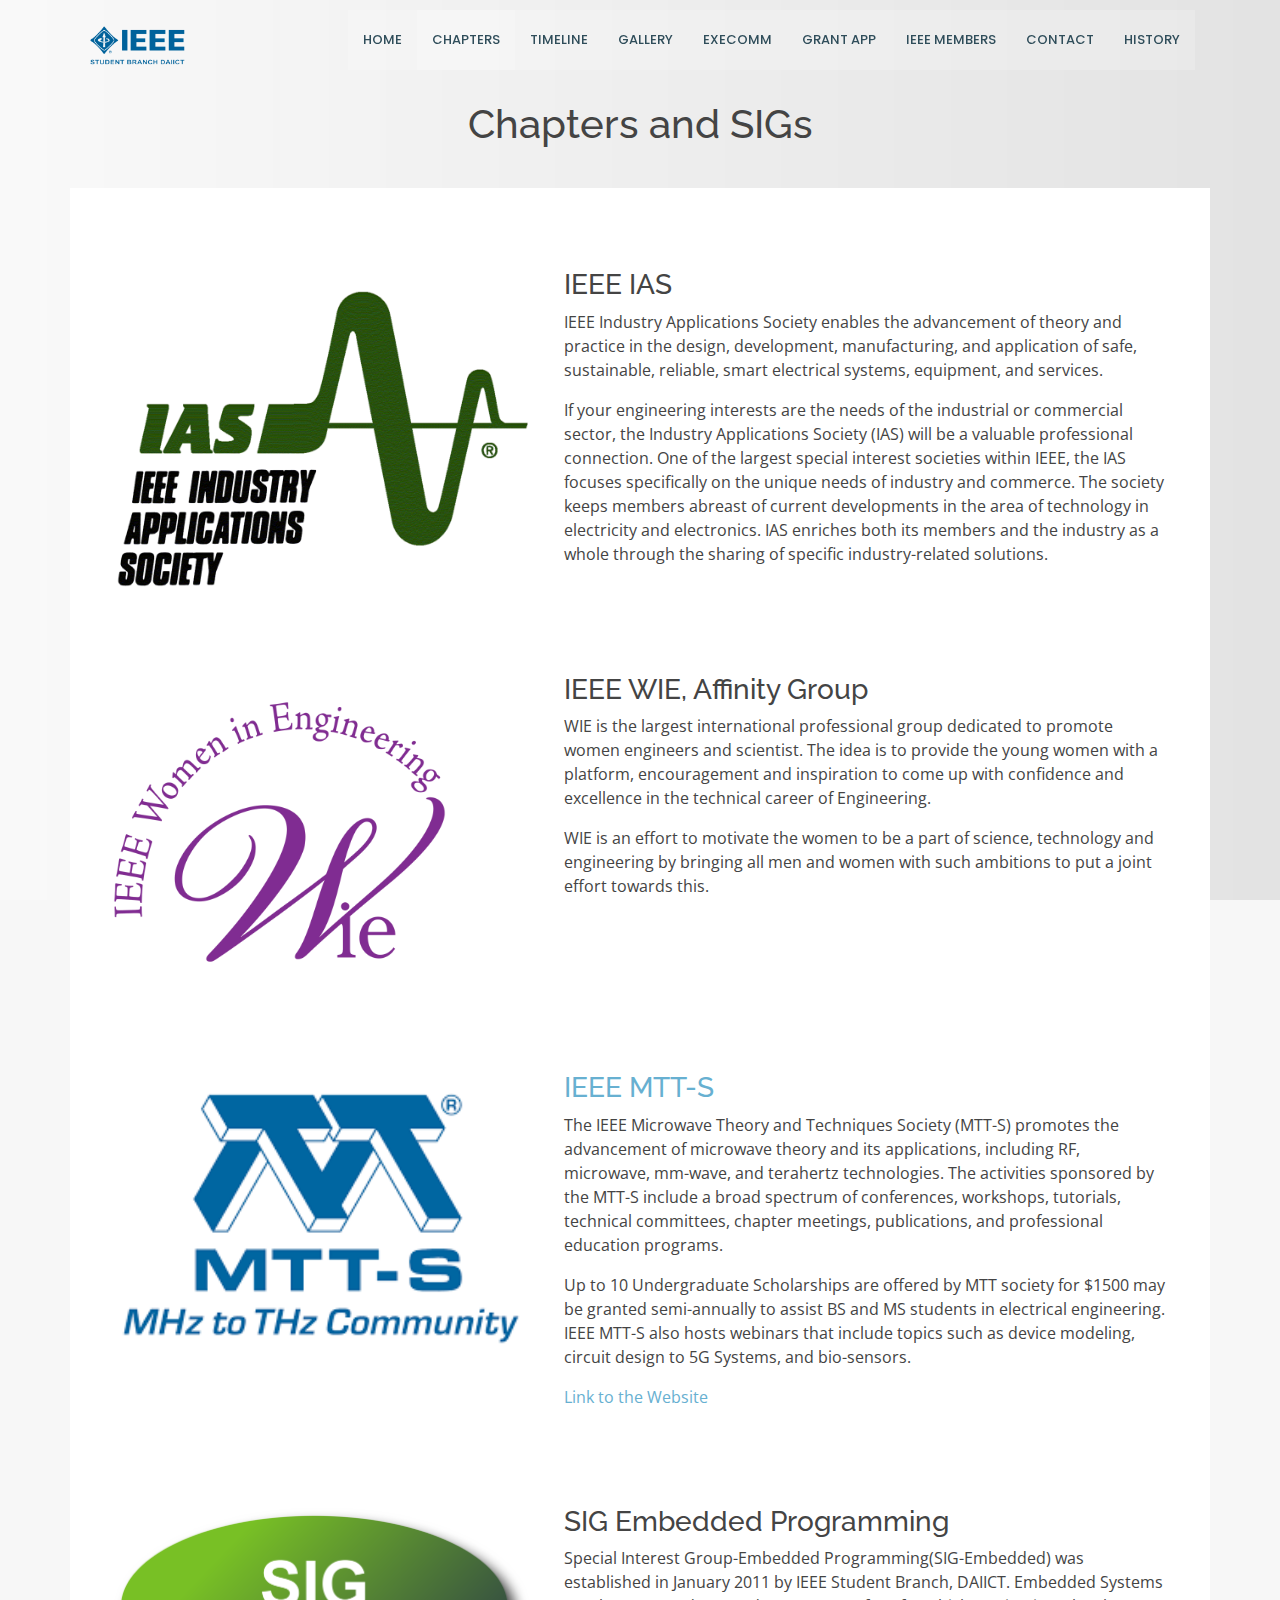
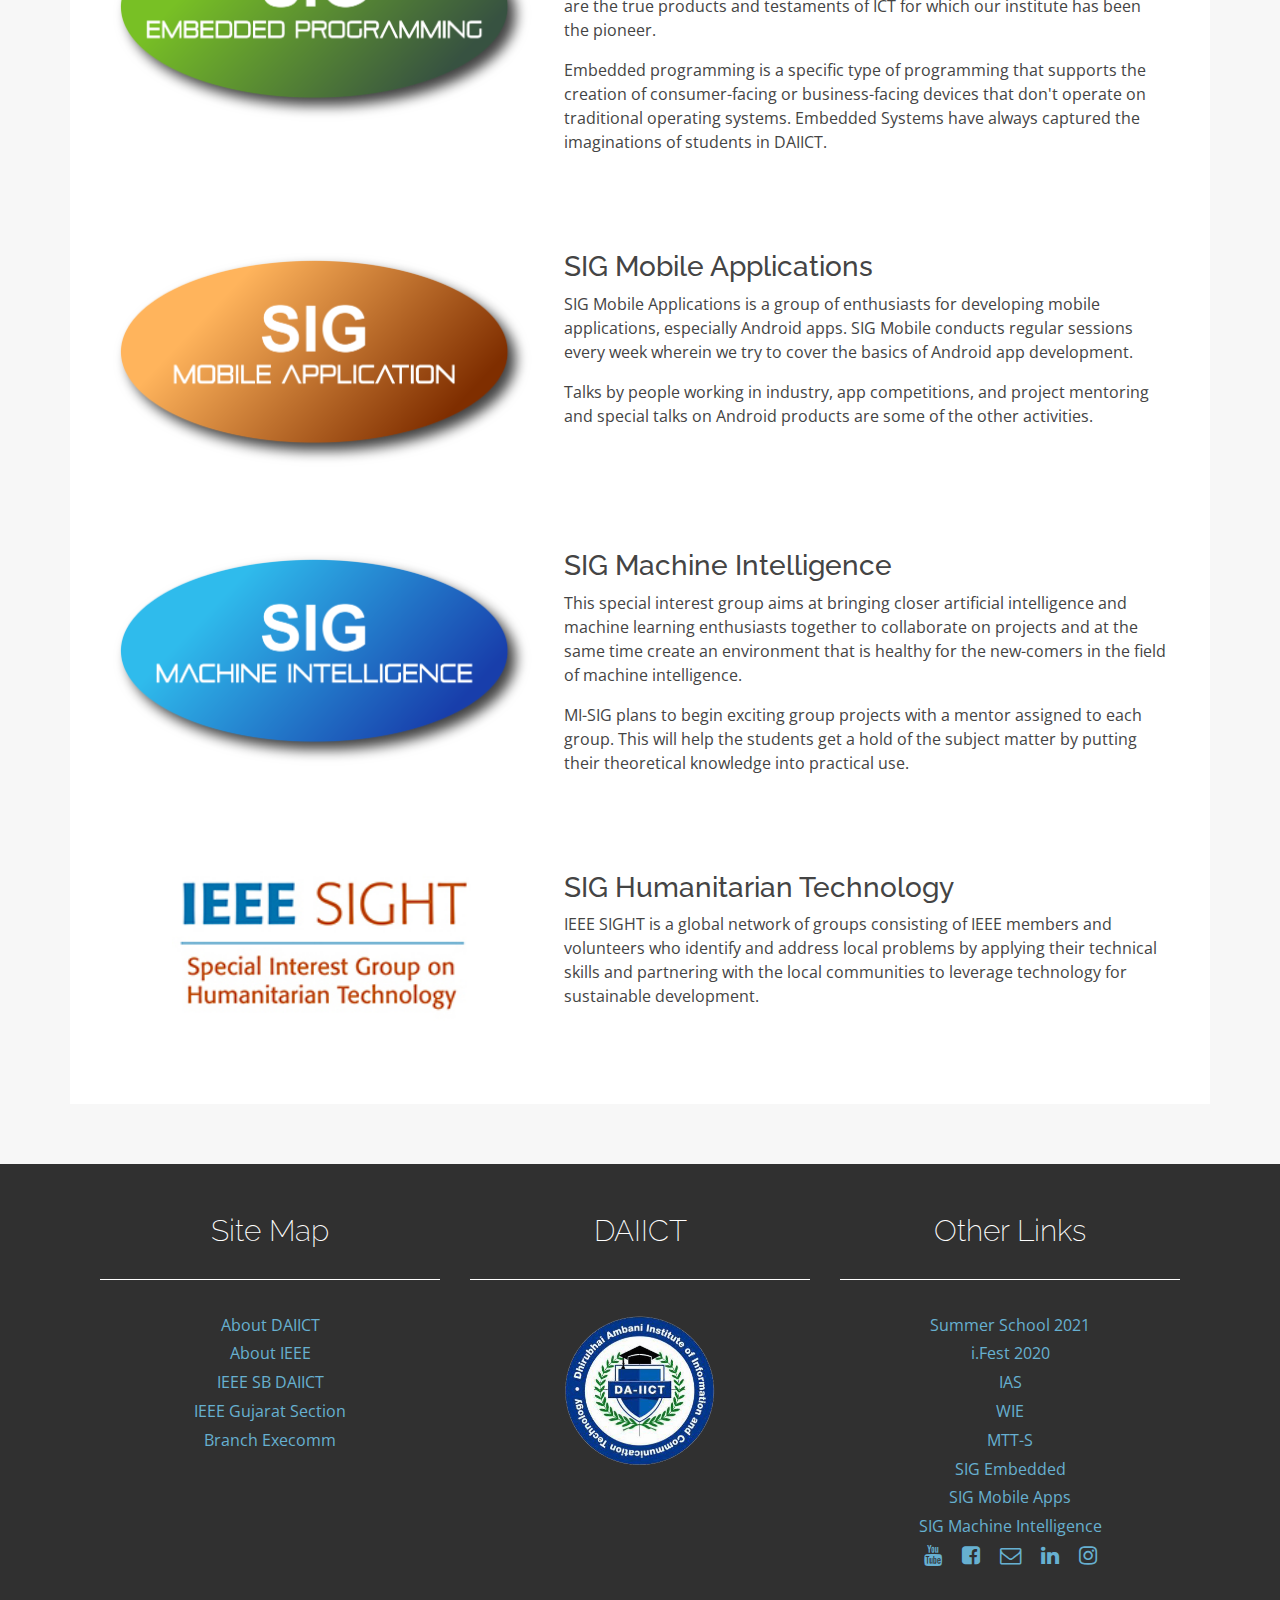
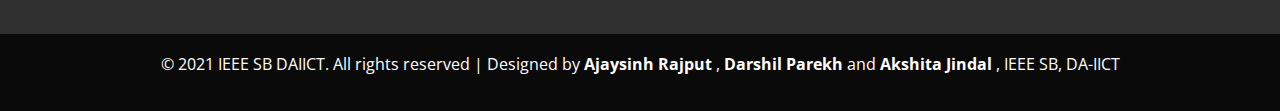
<file: chapters.html>
<!DOCTYPE html>
<html lang="en">
  <head>
    <!-- Global site tag (gtag.js) - Google Analytics -->
    <script async src="https://www.googletagmanager.com/gtag/js?id=UA-162398295-2"></script>
    <script>
      window.dataLayer = window.dataLayer || [];
      function gtag(){dataLayer.push(arguments);}
      gtag('js', new Date());

      gtag('config', 'UA-162398295-2');
    </script>

    <meta charset="UTF-8" />
    <meta name="viewport" content="width=device-width, initial-scale=1.0" />
    <title>IEEE Student Branch | DAIICT</title>
    <link
      rel="stylesheet"
      href="https://stackpath.bootstrapcdn.com/bootstrap/4.4.1/css/bootstrap.min.css"
      integrity="sha384-Vkoo8x4CGsO3+Hhxv8T/Q5PaXtkKtu6ug5TOeNV6gBiFeWPGFN9MuhOf23Q9Ifjh"
      crossorigin="anonymous"
    />
    <link rel="stylesheet" href="https://maxcdn.bootstrapcdn.com/font-awesome/4.4.0/css/font-awesome.min.css">
    <link
      href="https://cdn.jsdelivr.net/npm/boxicons@2.0.5/css/boxicons.min.css"
      rel="stylesheet"
    />
    <link rel="stylesheet" href="./css/icofont.min.css" />
    <link rel="stylesheet" href="./css/style.css" />
    <link rel="stylesheet" href="./css/animate.css" />
    <link rel="stylesheet" href="./css/copy.css" />
    <link rel="stylesheet" href="./css/footer.css" />
    <link rel="stylesheet" href="./css/chapters.css" />
    <link rel="icon" href="./img/ieee.ico" />
    <link
      href="https://fonts.googleapis.com/css?family=Open+Sans:300,300i,400,400i,600,600i,700,700i|Raleway:300,300i,400,400i,500,500i,600,600i,700,700i|Poppins:300,300i,400,400i,500,500i,600,600i,700,700i"
      rel="stylesheet"
    />
  </head>

  <body>
    <!-- ======= Header ======= -->
    <button type="button" class="mobile-nav-toggle d-lg-none">
      <i class="icofont-navigation-menu"></i>
    </button>
    <header id="header" class="fixed-top">
      <div class="container d-flex">
        <div class="logo mr-auto">
          <h1 class="text-light">
            <a href="index.html"
              ><span><img src="./img/ieee.PNG" alt="" srcset=""/></span
            ></a>
          </h1>
          <!-- Uncomment below if you prefer to use an image logo -->
          <!-- <a href="index.html"><img src="assets/img/logo.png" alt="" class="img-fluid"></a>-->
        </div>

        <nav class="nav-menu d-none d-lg-block">
          <ul>
            <li><a href="./index.html">Home</a></li>
            <li class="active"><a href="./chapters.html">Chapters</a></li>
            <li><a href="./timeline.html">Timeline</a></li>
            <li><a href="./gallery.html">Gallery</a></li>
            <li><a href="./team.html">EXECOMM</a></li>
            <li><a href="./grantapp.html">Grant App</a></li>
            <li><a href="./members.html">IEEE Members</a></li>
            <li><a href="./contact.html">Contact</a></li>
            <li><a href="./history.html">History</a></li>
          </ul>
        </nav>
        <!-- .nav-menu -->
      </div>
    </header>
    <!-- End Header -->
    <a href="#header" class="btn-get-started scrollto backtotop"
      ><i class="bx bx-chevrons-up"></i
    ></a>
    <!-- ======= Main section =========== -->
    <section>
      <div class="container text-center sigtitle">
        <h1>Chapters and SIGs</h1>
      </div>

      <div class="container sigcontent">
        <div class="row">
          <div class="col-md-5">
            <img src="./img/chapters/ias.png" alt="" />
          </div>
          <div class="col-md-7">
            <h3>IEEE IAS</h3>
            <p>
              IEEE Industry Applications Society enables the advancement of
              theory and practice in the design, development, manufacturing, and
              application of safe, sustainable, reliable, smart electrical
              systems, equipment, and services.
            </p>
            <p>
              If your engineering interests are the needs of the industrial or
              commercial sector, the Industry Applications Society (IAS) will be
              a valuable professional connection. One of the largest special
              interest societies within IEEE, the IAS focuses specifically on
              the unique needs of industry and commerce. The society keeps
              members abreast of current developments in the area of technology
              in electricity and electronics. IAS enriches both its members and
              the industry as a whole through the sharing of specific
              industry-related solutions.
            </p>
          </div>
        </div>
        <div class="row">
          <div class="col-md-5">
            <img src="./img/chapters/wie.png" alt="" id="wieimg" />
          </div>
          <div class="col-md-7">
            <h3>IEEE WIE, Affinity Group</h3>
            <p>
              WIE is the largest international professional group dedicated to
              promote women engineers and scientist. The idea is to provide the
              young women with a platform, encouragement and inspiration to come
              up with confidence and excellence in the technical career of
              Engineering.
            </p>
            <p>
              WIE is an effort to motivate the women to be a part of science,
              technology and engineering by bringing all men and women with such
              ambitions to put a joint effort towards this.
            </p>
          </div>
        </div>
        <div class="row">
          <div class="col-md-5">
            <img src="./img/chapters/mtt.png" alt="" id="mttimg" />
          </div>
          <div class="col-md-7">
            <a href="https://201901407.github.io/Official-MTTS-SB-DAIICT-Website/">
              <h3>IEEE MTT-S</h3>
            </a>
            <p>
              The IEEE Microwave Theory and Techniques Society (MTT-S) promotes
              the advancement of microwave theory and its applications,
              including RF, microwave, mm-wave, and terahertz technologies. The
              activities sponsored by the MTT-S include a broad spectrum of
              conferences, workshops, tutorials, technical committees, chapter
              meetings, publications, and professional education programs.
            </p>
            <p>
              Up to 10 Undergraduate Scholarships are offered by MTT society for
              $1500 may be granted semi-annually to assist BS and MS students in
              electrical engineering. IEEE MTT-S also hosts webinars that
              include topics such as device modeling, circuit design to 5G
              Systems, and bio-sensors.
            </p>
            <p><a href="https://201901407.github.io/Official-MTTS-SB-DAIICT-Website/">Link to the Website</a></p>
          </div>
        </div>
        <div class="row">
          <div class="col-md-5">
            <img src="./img/chapters/embedded.png" alt="" />
          </div>
          <div class="col-md-7">
            <h3>SIG Embedded Programming</h3>
            <p>
              Special Interest Group-Embedded Programming(SIG-Embedded) was
              established in January 2011 by IEEE Student Branch, DAIICT.
              Embedded Systems are the true products and testaments of ICT for
              which our institute has been the pioneer.
            </p>
            <p>
              Embedded programming is a specific type of programming that
              supports the creation of consumer-facing or business-facing
              devices that don't operate on traditional operating systems.
              Embedded Systems have always captured the imaginations of students
              in DAIICT.
            </p>
          </div>
        </div>
        <div class="row">
          <div class="col-md-5">
            <img src="./img/chapters/mobile.png" alt="" />
          </div>
          <div class="col-md-7">
            <h3>SIG Mobile Applications</h3>
            <p>
              SIG Mobile Applications is a group of enthusiasts for developing
              mobile applications, especially Android apps. SIG Mobile conducts
              regular sessions every week wherein we try to cover the basics of
              Android app development.
            </p>
            <p>
              Talks by people working in industry, app competitions, and project
              mentoring and special talks on Android products are some of the
              other activities.
            </p>
          </div>
        </div>
        <div class="row">
          <div class="col-md-5">
            <img src="./img/chapters/machine.png" alt="" />
          </div>
          <div class="col-md-7">
            <h3>SIG Machine Intelligence</h3>
            <p>
              This special interest group aims at bringing closer artificial
              intelligence and machine learning enthusiasts together to
              collaborate on projects and at the same time create an environment
              that is healthy for the new-comers in the field of machine
              intelligence.
            </p>
            <p>
              MI-SIG plans to begin exciting group projects with a mentor
              assigned to each group. This will help the students get a hold of
              the subject matter by putting their theoretical knowledge into
              practical use.
            </p>
          </div>
        </div>
        <div class="row">
          <div class="col-md-5 text-center" >
            <img src="./img/chapters/sight.jpg" width="300vw" alt="" />
          </div>
          <div class="col-md-7">
            <h3>SIG Humanitarian Technology</h3>
            <p>
              IEEE SIGHT is a global network of groups consisting of IEEE 
              members and volunteers who identify and address local problems 
              by applying their technical skills and partnering with the local
              communities to leverage technology for sustainable development.
            </p>
          </div>
        </div>
      </div>
    </section>
    <!-- End of main section -->

    <!-- Footer  -->
    <div class="footer wow fadeIn" id="sitemap">
      <div class="container row justify-content-center text-center">
        <div class="col-md-4 footer-left">
          <h4 class="text-center">Site Map</h4>

          <div class="mid-btm">
            <p>
              <a href="https://www.daiict.ac.in" target="_blank"
                >About DAIICT</a
              >
              <br /><a href="https://www.ieee.org" target="_blank"
                >About IEEE</a
              >
              <!-- <br />
              <a href="#popup3">Region 10</a> -->
              <br /><a href="index.html" target="_blank">IEEE SB DAIICT</a>
              <br />
              <a href="https://ieeegujaratsection.org" target="_blank"
                >IEEE Gujarat Section</a
              >
              <br /><a href="team.html" target="_blank">Branch Execomm</a>
              <!-- <br /><a href="#popup7">Bylaws</a> -->
            </p>
          </div>
        </div>

        <div class="col-md-4 footer-left" style="margin-bottom: 35px;">
          <h4>DAIICT</h4>
          <p></p>
          <a href="http://www.daiict.ac.in" target="_blank">
            <img
              src="./img/dalogo.png"
              class="img-responsive1"
              width="162px"
              height="156px"
          /></a>
        </div>

        <div class="col-md-4 footer-right">
          <h4>Other Links</h4>
          <p>
            <a href="http://ieee.daiict.ac.in/ss21/" target="_blank"
              >Summer School 2021</a
            >
            <br /><a href="http://ifest.daiict.ac.in/" target="_blank"
              >i.Fest 2020</a
            >
            <br /><a href="http://ias.daiict.ac.in/" target="_blank">IAS</a>
            <br /><a href="https://wie.ieee.org" target="_blank">WIE</a>
            <br /><a href="https://www.mtt.org/" target="_blank">MTT-S</a>
            <br /><a href="chapters.html" target="_blank">SIG Embedded</a>
            <br /><a href="chapters.html" target="_blank">SIG Mobile Apps</a>
            <br /><a href="chapters.html" target="_blank"
              >SIG Machine Intelligence</a
            >
            <br />
            <a href="https://youtube.com/user/ieeesbdaiict" target="_blank"><i class="fa fa-youtube square fa-lg"></i></a>&nbsp&nbsp&nbsp&nbsp
            <a href="https://www.facebook.com/ieeesbdaiict/" target="_blank"><i class="fa fa-facebook-square fa-lg"></i></a>&nbsp&nbsp&nbsp&nbsp
            <a href="mailto:ieee@daiict.ac.in"><i class="fa fa-envelope-o fa-lg"></i></a>&nbsp&nbsp&nbsp&nbsp
            <a href="https://www.linkedin.com/company/ieee-student-branch-daiict/" target="_blank"><i class="fa fa-linkedin square fa-lg"></i></a>&nbsp&nbsp&nbsp&nbsp
            <a href="https://instagram.com/i.fest?utm_medium=copy_link" target="_blank"><i class="fa fa-instagram square fa-lg"></i></a>
          </p>

          <div class="clearfix"></div>
        </div>
        <div class="clearfix"></div>
      </div>
    </div>

    <div
      class="copyright wow fadeInDown"
      data-wow-duration=".8s"
      data-wow-delay=".2s"
    >
      <div class="container">
        <p>
          © 2021 IEEE SB DAIICT. All rights reserved | Designed by
          <a style="color: white;" href="https://github.com/AjaysinhRajput2802" target="_blank">Ajaysinh Rajput</a> , <a style="color: white;" href="https://github.com/201901407" target="_blank">Darshil Parekh</a> and <a style="color: white;" href="https://github.com/akshitajindal" target="_blank">Akshita Jindal</a> , IEEE SB, DA-IICT
        </p>
      </div>
    </div>

    <!-- <script
      src="https://code.jquery.com/jquery-3.4.1.slim.min.js"
      integrity="sha384-J6qa4849blE2+poT4WnyKhv5vZF5SrPo0iEjwBvKU7imGFAV0wwj1yYfoRSJoZ+n"
      crossorigin="anonymous"
    ></script> -->
    <script src="https://ajax.googleapis.com/ajax/libs/jquery/3.4.1/jquery.min.js"></script>
    <!-- <script src="https://cdn.jsdelivr.net/npm/popper.js@1.16.0/dist/umd/popper.min.js" integrity="sha384-Q6E9RHvbIyZFJoft+2mJbHaEWldlvI9IOYy5n3zV9zzTtmI3UksdQRVvoxMfooAo" crossorigin="anonymous"></script> -->
    <script
      src="https://stackpath.bootstrapcdn.com/bootstrap/4.4.1/js/bootstrap.min.js"
      integrity="sha384-wfSDF2E50Y2D1uUdj0O3uMBJnjuUD4Ih7YwaYd1iqfktj0Uod8GCExl3Og8ifwB6"
      crossorigin="anonymous"
    ></script>
    <script src="./js/copy.js"></script>
    <script src="./js/easing.js"></script>
    <script src="./js/script.js"></script>
  </body>
</html>
</file>
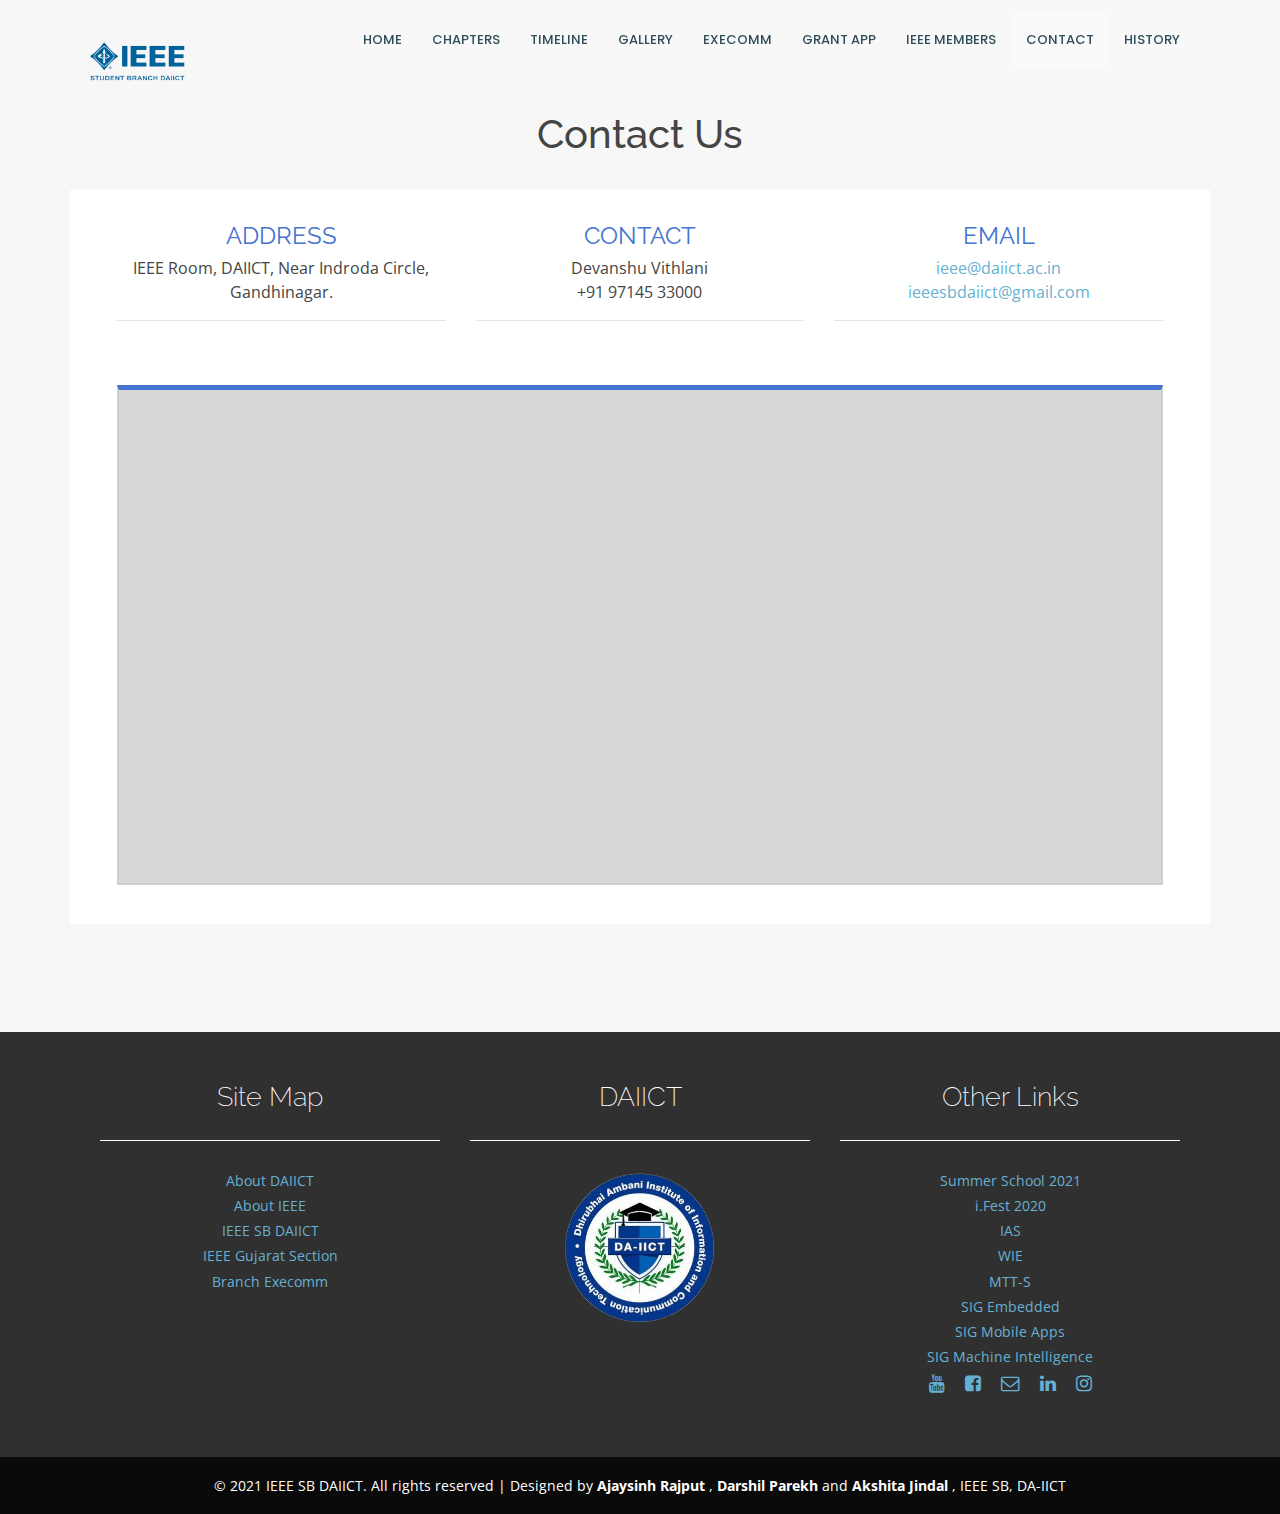
<file: contact.html>
<!DOCTYPE html>
<html lang="en">
  <head>
    <!-- Global site tag (gtag.js) - Google Analytics -->
    <script async src="https://www.googletagmanager.com/gtag/js?id=UA-162398295-2"></script>
    <script>
      window.dataLayer = window.dataLayer || [];
      function gtag(){dataLayer.push(arguments);}
      gtag('js', new Date());

      gtag('config', 'UA-162398295-2');
    </script>

    <meta charset="UTF-8" />
    <meta name="viewport" content="width=device-width, initial-scale=1.0" />
    <title>IEEE Student Branch | DAIICT</title>
    <link
      rel="stylesheet"
      href="https://stackpath.bootstrapcdn.com/bootstrap/4.4.1/css/bootstrap.min.css"
      integrity="sha384-Vkoo8x4CGsO3+Hhxv8T/Q5PaXtkKtu6ug5TOeNV6gBiFeWPGFN9MuhOf23Q9Ifjh"
      crossorigin="anonymous"
    />
    <link rel="stylesheet" href="https://maxcdn.bootstrapcdn.com/font-awesome/4.4.0/css/font-awesome.min.css">
    <link
      href="https://cdn.jsdelivr.net/npm/boxicons@2.0.5/css/boxicons.min.css"
      rel="stylesheet"
    />
    <link rel="stylesheet" href="./css/icofont.min.css" />
    <link rel="stylesheet" href="./css/style.css" />
    <link rel="stylesheet" href="./css/animate.css" />
    <link rel="stylesheet" href="./css/copy.css" />
    <link rel="stylesheet" href="./css/footer.css" />
    <link rel="stylesheet" href="./css/contact.css" />
    <link rel="icon" href="./img/ieee.ico" />
    <link
      href="https://fonts.googleapis.com/css?family=Open+Sans:300,300i,400,400i,600,600i,700,700i|Raleway:300,300i,400,400i,500,500i,600,600i,700,700i|Poppins:300,300i,400,400i,500,500i,600,600i,700,700i"
      rel="stylesheet"
    />
  </head>

  <body>
    <!-- ======= Header ======= -->
    <button type="button" class="mobile-nav-toggle d-lg-none">
      <i class="icofont-navigation-menu"></i>
    </button>
    <header id="header" class="fixed-top">
      <div class="container d-flex">
        <div class="logo mr-auto">
          <h1 class="text-light">
            <a href="index.html"
              ><span><img src="./img/ieee.PNG" alt="" srcset=""/></span
            ></a>
          </h1>
          <!-- Uncomment below if you prefer to use an image logo -->
          <!-- <a href="index.html"><img src="assets/img/logo.png" alt="" class="img-fluid"></a>-->
        </div>

        <nav class="nav-menu d-none d-lg-block">
          <ul>
            <li><a href="./index.html">Home</a></li>
            <li><a href="./chapters.html">Chapters</a></li>
            <li><a href="./timeline.html">Timeline</a></li>
            <li><a href="./gallery.html">Gallery</a></li>
            <li><a href="./team.html">EXECOMM</a></li>
            <li><a href="./grantapp.html">Grant App</a></li>
            <li><a href="./members.html">IEEE Members</a></li>
            <li class="active"><a href="./contact.html">Contact</a></li>
            <li><a href="./history.html">History</a></li>
          </ul>
        </nav>
        <!-- .nav-menu -->
      </div>
    </header>
    <!-- End Header -->

    <section id="main-section">
      <div class="container text-center contact-title">
        <h1>Contact Us</h1>
      </div>

      <div class="technology">
        <div class="container">
          <div class="technology-left1">
            <div class="row contact-section">
              <div class="col-md-4 text-center">
                <h3>ADDRESS</h3>
                <p class="contact-text">
                  IEEE Room, DAIICT, Near Indroda Circle, Gandhinagar.
                </p>
                <hr class="contact-hr" />
              </div>
              <div class="col-md-4 text-center">
                <h3>CONTACT</h3>
                <p class="contact-text">Devanshu Vithlani</p>
                <p class="contact-text">+91 97145 33000</p>
                <hr class="contact-hr" />
              </div>
              <div class="col-md-4 text-center">
                <h3>EMAIL</h3>
                <p class="contact-text">
                  <a href="mailto:ieee@daiict.ac.in">ieee@daiict.ac.in</a
                  ><br /><a href="mailto:ieeesbdaiict@gmail.com"
                    >ieeesbdaiict@gmail.com</a
                  >⁠⁠⁠⁠
                </p>
                <hr class="contact-hr" />
              </div>
              <div class="col-md-12 google-map">
                <iframe
                  src="https://www.google.com/maps/embed?pb=!1m18!1m12!1m3!1d3667.4971277840723!2d72.62684071497087!3d23.188546884869282!2m3!1f0!2f0!3f0!3m2!1i1024!2i768!4f13.1!3m3!1m2!1s0x395c2a3c9618d2c5%3A0xc54de484f986b1fa!2sDhirubhai+Ambani+Institute+of+Information+and+Communication+Technology!5e0!3m2!1sen!2sin!4v1517402262942"
                  allowfullscreen
                ></iframe>
              </div>
            </div>
          </div>
        </div>
      </div>
    </section>

    <!-- Footer  -->
    <div class="footer wow fadeInDown" id="sitemap">
      <div class="container row justify-content-center text-center">
        <div class="col-md-4 footer-left">
          <h4 class="text-center">Site Map</h4>

          <div class="mid-btm">
            <p>
              <a href="https://www.daiict.ac.in" target="_blank"
                >About DAIICT</a
              >
              <br /><a href="https://www.ieee.org" target="_blank"
                >About IEEE</a
              >
              <!-- <br />
              <a href="#popup3">Region 10</a> -->
              <br /><a href="index.html" target="_blank">IEEE SB DAIICT</a>
              <br />
              <a href="https://ieeegujaratsection.org" target="_blank"
                >IEEE Gujarat Section</a
              >
              <br /><a href="team.html" target="_blank">Branch Execomm</a>
              <!-- <br /><a href="#popup7">Bylaws</a> -->
            </p>
          </div>
        </div>

        <div class="col-md-4 footer-left" style="margin-bottom: 35px;">
          <h4>DAIICT</h4>
          <p></p>
          <a href="http://www.daiict.ac.in" target="_blank">
            <img
              src="./img/dalogo.png"
              class="img-responsive1"
              width="162px"
              height="156px"
          /></a>
        </div>

        <div class="col-md-4 footer-right">
          <h4>Other Links</h4>
          <p>
            <a href="http://ieee.daiict.ac.in/ss21/" target="_blank"
              >Summer School 2021</a
            >
            <br /><a href="http://ifest.daiict.ac.in/" target="_blank"
              >i.Fest 2020</a
            >
            <br /><a href="http://ias.daiict.ac.in/" target="_blank">IAS</a>
            <br /><a href="https://wie.ieee.org" target="_blank">WIE</a>
            <br /><a href="https://www.mtt.org/" target="_blank">MTT-S</a>
            <br /><a href="chapters.html" target="_blank">SIG Embedded</a>
            <br /><a href="chapters.html" target="_blank">SIG Mobile Apps</a>
            <br /><a href="chapters.html" target="_blank"
              >SIG Machine Intelligence</a
            >
            <br />
            <a href="https://youtube.com/user/ieeesbdaiict" target="_blank"><i class="fa fa-youtube square fa-lg"></i></a>&nbsp&nbsp&nbsp&nbsp
            <a href="https://www.facebook.com/ieeesbdaiict/" target="_blank"><i class="fa fa-facebook-square fa-lg"></i></a>&nbsp&nbsp&nbsp&nbsp
            <a href="mailto:ieee@daiict.ac.in"><i class="fa fa-envelope-o fa-lg"></i></a>&nbsp&nbsp&nbsp&nbsp
            <a href="https://www.linkedin.com/company/ieee-student-branch-daiict/" target="_blank"><i class="fa fa-linkedin square fa-lg"></i></a>&nbsp&nbsp&nbsp&nbsp
            <a href="https://instagram.com/i.fest?utm_medium=copy_link" target="_blank"><i class="fa fa-instagram square fa-lg"></i></a>
          </p>

          <div class="clearfix"></div>
        </div>
        <div class="clearfix"></div>
      </div>
    </div>

    <div
      class="copyright wow fadeInDown"
      data-wow-duration=".8s"
      data-wow-delay=".2s"
    >
      <div class="container">
        <p>
          © 2021 IEEE SB DAIICT. All rights reserved | Designed by
          <a style="color: white;" href="https://github.com/AjaysinhRajput2802" target="_blank">Ajaysinh Rajput</a> , <a style="color: white;" href="https://github.com/201901407" target="_blank">Darshil Parekh</a> and <a style="color: white;" href="https://github.com/akshitajindal" target="_blank">Akshita Jindal</a> , IEEE SB, DA-IICT
        </p>
      </div>
    </div>

    <!-- <script
      src="https://code.jquery.com/jquery-3.4.1.slim.min.js"
      integrity="sha384-J6qa4849blE2+poT4WnyKhv5vZF5SrPo0iEjwBvKU7imGFAV0wwj1yYfoRSJoZ+n"
      crossorigin="anonymous"
    ></script> -->
    <script src="https://ajax.googleapis.com/ajax/libs/jquery/3.4.1/jquery.min.js"></script>
    <!-- <script src="https://cdn.jsdelivr.net/npm/popper.js@1.16.0/dist/umd/popper.min.js" integrity="sha384-Q6E9RHvbIyZFJoft+2mJbHaEWldlvI9IOYy5n3zV9zzTtmI3UksdQRVvoxMfooAo" crossorigin="anonymous"></script> -->
    <script
      src="https://stackpath.bootstrapcdn.com/bootstrap/4.4.1/js/bootstrap.min.js"
      integrity="sha384-wfSDF2E50Y2D1uUdj0O3uMBJnjuUD4Ih7YwaYd1iqfktj0Uod8GCExl3Og8ifwB6"
      crossorigin="anonymous"
    ></script>
    <script src="./js/copy.js"></script>
  </body>
</html>
</file>
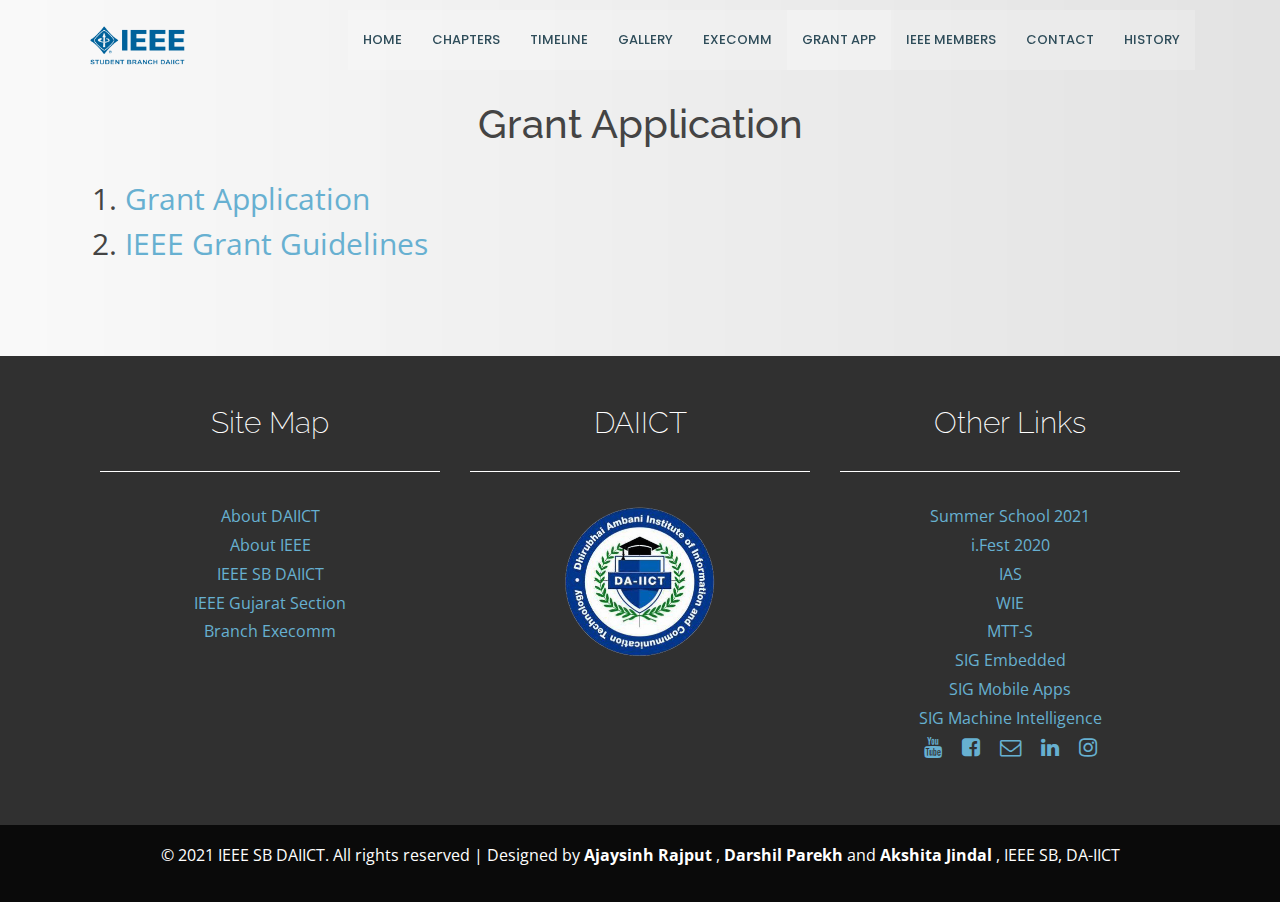
<file: grantapp.html>
<!DOCTYPE html>
<html lang="en">
  <head>
    <!-- Global site tag (gtag.js) - Google Analytics -->
    <script async src="https://www.googletagmanager.com/gtag/js?id=UA-162398295-2"></script>
    <script>
      window.dataLayer = window.dataLayer || [];
      function gtag(){dataLayer.push(arguments);}
      gtag('js', new Date());

      gtag('config', 'UA-162398295-2');
    </script>

    <meta charset="UTF-8" />
    <meta name="viewport" content="width=device-width, initial-scale=1.0" />
    <title>IEEE Student Branch | DAIICT</title>
    <link
      rel="stylesheet"
      href="https://stackpath.bootstrapcdn.com/bootstrap/4.4.1/css/bootstrap.min.css"
      integrity="sha384-Vkoo8x4CGsO3+Hhxv8T/Q5PaXtkKtu6ug5TOeNV6gBiFeWPGFN9MuhOf23Q9Ifjh"
      crossorigin="anonymous"
    />
    <link rel="stylesheet" href="https://maxcdn.bootstrapcdn.com/font-awesome/4.4.0/css/font-awesome.min.css">
    <link
      href="https://cdn.jsdelivr.net/npm/boxicons@2.0.5/css/boxicons.min.css"
      rel="stylesheet"
    />
    <link rel="stylesheet" href="./css/icofont.min.css" />
    <link rel="stylesheet" href="./css/style.css" />
    <link rel="stylesheet" href="./css/animate.css" />
    <link rel="stylesheet" href="./css/copy.css" />
    <link rel="stylesheet" href="./css/footer.css" />
    <link rel="stylesheet" href="./css/grant.css" />
    <link rel="icon" href="./img/ieee.ico" />
    <link
      href="https://fonts.googleapis.com/css?family=Open+Sans:300,300i,400,400i,600,600i,700,700i|Raleway:300,300i,400,400i,500,500i,600,600i,700,700i|Poppins:300,300i,400,400i,500,500i,600,600i,700,700i"
      rel="stylesheet"
    />
  </head>

  <body>
    <!-- ======= Header ======= -->
    <button type="button" class="mobile-nav-toggle d-lg-none">
      <i class="icofont-navigation-menu"></i>
    </button>
    <header id="header" class="fixed-top">
      <div class="container d-flex">
        <div class="logo mr-auto">
          <h1 class="text-light">
            <a href="index.html"
              ><span><img src="./img/ieee.PNG" alt="" srcset=""/></span
            ></a>
          </h1>
          <!-- Uncomment below if you prefer to use an image logo -->
          <!-- <a href="index.html"><img src="assets/img/logo.png" alt="" class="img-fluid"></a>-->
        </div>

        <nav class="nav-menu d-none d-lg-block">
          <ul>
            <li><a href="./index.html">Home</a></li>
            <li><a href="./chapters.html">Chapters</a></li>
            <li><a href="./timeline.html">Timeline</a></li>
            <li><a href="./gallery.html">Gallery</a></li>
            <li><a href="./team.html">EXECOMM</a></li>
            <li class="active"><a href="./grantapp.html">Grant App</a></li>
            <li><a href="./members.html">IEEE Members</a></li>
            <li><a href="./contact.html">Contact</a></li>
            <li><a href="./history.html">History</a></li>
          </ul>
        </nav>
        <!-- .nav-menu -->
      </div>
    </header>
    <!-- End Header -->

    <div class="grant-title container text-center">
      <h1>Grant Application</h1>
    </div>

    <div class="grant-links container">
      <ol>
        <li><a href="./files/Grant_Application.docx">Grant Application</a></li>
        <li>
          <a href="./files/ieee_grant_guidelines.pdf">IEEE Grant Guidelines</a>
        </li>
      </ol>
    </div>

    <!-- Footer  -->
    <div class="footer wow fadeInDown" id="sitemap">
      <div class="container row justify-content-center text-center">
        <div class="col-md-4 footer-left">
          <h4 class="text-center">Site Map</h4>

          <div class="mid-btm">
            <p>
              <a href="https://www.daiict.ac.in" target="_blank"
                >About DAIICT</a
              >
              <br /><a href="https://www.ieee.org" target="_blank"
                >About IEEE</a
              >
              <!-- <br />
              <a href="#popup3">Region 10</a> -->
              <br /><a href="index.html" target="_blank">IEEE SB DAIICT</a>
              <br />
              <a href="https://ieeegujaratsection.org" target="_blank"
                >IEEE Gujarat Section</a
              >
              <br /><a href="team.html" target="_blank">Branch Execomm</a>
              <!-- <br /><a href="#popup7">Bylaws</a> -->
            </p>
          </div>
        </div>

        <div class="col-md-4 footer-left" style="margin-bottom: 35px;">
          <h4>DAIICT</h4>
          <p></p>
          <a href="http://www.daiict.ac.in" target="_blank">
            <img
              src="./img/dalogo.png"
              class="img-responsive1"
              width="162px"
              height="156px"
          /></a>
        </div>

        <div class="col-md-4 footer-right">
          <h4>Other Links</h4>
          <p>
            <a href="http://ieee.daiict.ac.in/ss21/" target="_blank"
              >Summer School 2021</a
            >
            <br /><a href="http://ifest.daiict.ac.in/" target="_blank"
              >i.Fest 2020</a
            >
            <br /><a href="http://ias.daiict.ac.in/" target="_blank">IAS</a>
            <br /><a href="https://wie.ieee.org" target="_blank">WIE</a>
            <br /><a href="https://www.mtt.org/" target="_blank">MTT-S</a>
            <br /><a href="chapters.html" target="_blank">SIG Embedded</a>
            <br /><a href="chapters.html" target="_blank">SIG Mobile Apps</a>
            <br /><a href="chapters.html" target="_blank"
              >SIG Machine Intelligence</a
            >
            <br />
            <a href="https://youtube.com/user/ieeesbdaiict" target="_blank"><i class="fa fa-youtube square fa-lg"></i></a>&nbsp&nbsp&nbsp&nbsp
            <a href="https://www.facebook.com/ieeesbdaiict/" target="_blank"><i class="fa fa-facebook-square fa-lg"></i></a>&nbsp&nbsp&nbsp&nbsp
            <a href="mailto:ieee@daiict.ac.in"><i class="fa fa-envelope-o fa-lg"></i></a>&nbsp&nbsp&nbsp&nbsp
            <a href="https://www.linkedin.com/company/ieee-student-branch-daiict/" target="_blank"><i class="fa fa-linkedin square fa-lg"></i></a>&nbsp&nbsp&nbsp&nbsp
            <a href="https://instagram.com/i.fest?utm_medium=copy_link" target="_blank"><i class="fa fa-instagram square fa-lg"></i></a>
          </p>

          <div class="clearfix"></div>
        </div>
        <div class="clearfix"></div>
      </div>
    </div>

    <div
      class="copyright wow fadeInDown"
      data-wow-duration=".8s"
      data-wow-delay=".2s"
    >
      <div class="container">
        <p>
          © 2021 IEEE SB DAIICT. All rights reserved | Designed by
          <a style="color: white;" href="https://github.com/AjaysinhRajput2802" target="_blank">Ajaysinh Rajput</a> , <a style="color: white;" href="https://github.com/201901407" target="_blank">Darshil Parekh</a> and <a style="color: white;" href="https://github.com/akshitajindal" target="_blank">Akshita Jindal</a> , IEEE SB, DA-IICT
        </p>
      </div>
    </div>

    <!-- <script
      src="https://code.jquery.com/jquery-3.4.1.slim.min.js"
      integrity="sha384-J6qa4849blE2+poT4WnyKhv5vZF5SrPo0iEjwBvKU7imGFAV0wwj1yYfoRSJoZ+n"
      crossorigin="anonymous"
    ></script> -->
    <script src="https://ajax.googleapis.com/ajax/libs/jquery/3.4.1/jquery.min.js"></script>
    <!-- <script src="https://cdn.jsdelivr.net/npm/popper.js@1.16.0/dist/umd/popper.min.js" integrity="sha384-Q6E9RHvbIyZFJoft+2mJbHaEWldlvI9IOYy5n3zV9zzTtmI3UksdQRVvoxMfooAo" crossorigin="anonymous"></script> -->
    <script
      src="https://stackpath.bootstrapcdn.com/bootstrap/4.4.1/js/bootstrap.min.js"
      integrity="sha384-wfSDF2E50Y2D1uUdj0O3uMBJnjuUD4Ih7YwaYd1iqfktj0Uod8GCExl3Og8ifwB6"
      crossorigin="anonymous"
    ></script>
    <script src="./js/copy.js"></script>
  </body>
</html>
</file>
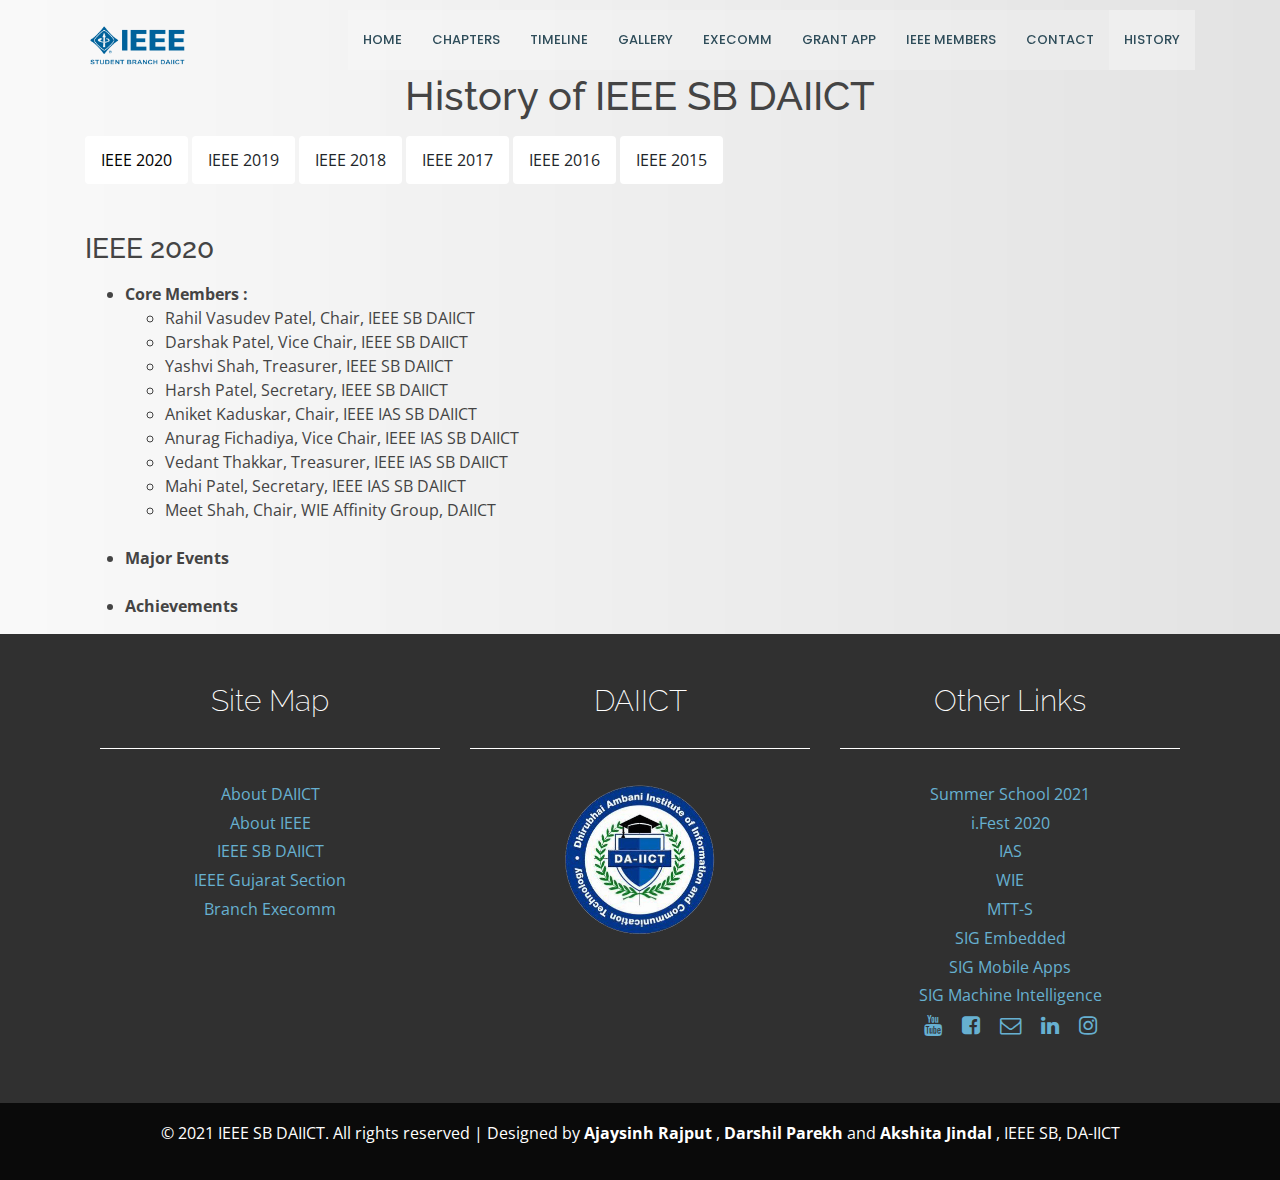
<file: history.html>
<!DOCTYPE html>
<html lang="en">
  <head>
		<!-- Global site tag (gtag.js) - Google Analytics -->
		<script async src="https://www.googletagmanager.com/gtag/js?id=UA-162398295-2"></script>
		<script>
			window.dataLayer = window.dataLayer || [];
			function gtag(){dataLayer.push(arguments);}
			gtag('js', new Date());

			gtag('config', 'UA-162398295-2');
		</script>

    <meta charset="UTF-8" />
    <meta name="viewport" content="width=device-width, initial-scale=1.0" />
    <title>IEEE Student Branch | DAIICT</title>
    <link
      rel="stylesheet"
      href="https://stackpath.bootstrapcdn.com/bootstrap/4.4.1/css/bootstrap.min.css"
      integrity="sha384-Vkoo8x4CGsO3+Hhxv8T/Q5PaXtkKtu6ug5TOeNV6gBiFeWPGFN9MuhOf23Q9Ifjh"
      crossorigin="anonymous"
    />
	<link rel="stylesheet" href="https://maxcdn.bootstrapcdn.com/font-awesome/4.4.0/css/font-awesome.min.css">
    <link
      href="https://cdn.jsdelivr.net/npm/boxicons@2.0.5/css/boxicons.min.css"
      rel="stylesheet"
    />
    <link rel="stylesheet" href="./css/icofont.min.css" />
    <link rel="stylesheet" href="./css/style.css" />
    <link rel="stylesheet" href="./css/animate.css" />
    <link rel="stylesheet" href="./css/copy.css" />
    <link rel="stylesheet" href="./css/footer.css" />
    <link rel="icon" href="./img/ieee.ico" />
    <link
      href="https://fonts.googleapis.com/css?family=Open+Sans:300,300i,400,400i,600,600i,700,700i|Raleway:300,300i,400,400i,500,500i,600,600i,700,700i|Poppins:300,300i,400,400i,500,500i,600,600i,700,700i"
      rel="stylesheet"
    />

    <style>
			.collapsible {
				background-color: #4573d1;
				color: white;
				cursor: pointer;
				padding: 18px;
				width: 100%;
				border: none;
				text-align: left;
				outline: none;
				font-size: 15px;
			}

			.active, .collapsible:hover {
				background-color: #5e83ce;
			}

			.content1 {
				padding: 0 18px;
				display: none;
				overflow: hidden;
				background-color: #f1f1f1;
			}
		</style>

		<style>
			.tech-no{
        display: none;
        margin-top: 3rem;
			}
			/* The "show" class is added to the filtered elements */
			.show {
			display: block;
			}
			/* Style the buttons */
			.btn {
			border: none;
			outline: none;
			padding: 12px 16px;
			background-color: white;
			cursor: pointer;
			}

			.btn:hover {
			background-color:rgba(103, 176, 209, 0.8);
			}

			.btn.active {
			background-color: #fff;
			color: black;
			}
		</style>
  </head>

  <body>
    <!-- ======= Header ======= -->
    <button type="button" class="mobile-nav-toggle d-lg-none">
      <i class="icofont-navigation-menu"></i>
    </button>
    <header id="header" class="fixed-top">
      <div class="container d-flex">
        <div class="logo mr-auto">
          <h1 class="text-light">
            <a href="index.html"
              ><span><img src="./img/ieee.PNG" alt="" srcset=""/></span
            ></a>
          </h1>
          <!-- Uncomment below if you prefer to use an image logo -->
          <!-- <a href="index.html"><img src="assets/img/logo.png" alt="" class="img-fluid"></a>-->
        </div>

        <nav class="nav-menu d-none d-lg-block">
          <ul>
            <li><a href="./index.html">Home</a></li>
            <li><a href="./chapters.html">Chapters</a></li>
            <li><a href="./timeline.html">Timeline</a></li>
            <li><a href="./gallery.html">Gallery</a></li>
            <li><a href="./team.html">EXECOMM</a></li>
            <li><a href="./grantapp.html">Grant App</a></li>
			<li><a href="./members.html">IEEE Members</a></li>
            <li><a href="./contact.html">Contact</a></li>
            <li class="active"><a href="./history.html">History</a></li>
          </ul>
        </nav>
        <!-- .nav-menu -->
      </div>
    </header>
    <!-- End Header -->

    <br /><br /><br />
    <h1 align="center">History of IEEE SB DAIICT</h1>

    <div class="technology">
		<div class="container">
			<div id="myBtnContainer">
				<button class="btn active" onclick="filterSelection('2020')">IEEE 2020</button>
				<button class="btn" onclick="filterSelection('2019')">IEEE 2019</button>
				<button class="btn" onclick="filterSelection('2018')">IEEE 2018</button>
				<button class="btn" onclick="filterSelection('2017')">IEEE 2017</button>
				<button class="btn" onclick="filterSelection('2016')">IEEE 2016</button>
				<button class="btn" onclick="filterSelection('2015')">IEEE 2015</button>
			</div>

			<!-- 2020 starts -->
			<div class="tech-no 2020">
				<div class="tech-btm wow fadeInDown"  data-wow-duration=".8s" data-wow-delay=".2s">
					<h3>IEEE 2020</h3>
					<p>
						<ul>
							<li><b>Core Members :</b></li>
								<ul class="deta">
									<li>Rahil Vasudev Patel, Chair, IEEE SB DAIICT</li>
									<li>Darshak Patel, Vice Chair, IEEE SB DAIICT</li>
									<li>Yashvi Shah, Treasurer, IEEE SB DAIICT</li>
									<li>Harsh Patel, Secretary, IEEE SB DAIICT</li>
									<li>Aniket Kaduskar, Chair, IEEE IAS SB DAIICT</li>
									<li>Anurag Fichadiya, Vice Chair, IEEE IAS SB DAIICT</li>
									<li>Vedant Thakkar, Treasurer, IEEE IAS SB DAIICT</li>
									<li>Mahi Patel, Secretary, IEEE IAS SB DAIICT</li>
									<li>Meet Shah, Chair, WIE Affinity Group, DAIICT</li>
								</ul>
							<br>
							<li><b>Major Events</b></li>
								<!-- <ul>
									<li>Session by Endeavor Careers</li>
									<ul>
										<li>Topic: CAT Exam</li>
										<li>18 January 2018</li>
									</ul>

									<li>Speaker and Interactive Session with DAIICT alumni(IEEE IAS)</li>
									<ul>
										<li>19 January 2018</li>
									</ul>

									<li>Weekly session on SIG Mobile Apps and  WIE Tech Nites</li>
									<ul>
										<li>February and March</li>
									</ul>

									<li>Interpersonal Skills Development Session by Toastmasters International(IEEE IAS)</li>
									<ul>
										<li>19 March 2018</li>
									</ul>

									<li>Project Presentation and Exhibition(WIE)</li>
									<ul>
										<li>31 March 2018</li>
									</ul>

									<li>Session by SIG Machine Intelligence - Mini GitHub Event(IEEE IAS)</li>
									<ul>
										<li>April 2018</li>
									</ul>

									<li>Summer School 2018</li>
									<ul>
										<li>Topic: Machine Learning</li>
										<li>18 – 24 June 2018</li>
									</ul>

									<li>Industrial Visit to Gift City (IEEE IAS)</li>
									<ul>
										<li>25 August 2018</li>
									</ul>

									<li>Manual Robotics Workshop For First Year Students Appathon(WIE)</li>
									<ul>
										<li>8 September 2018</li>
									</ul>

									<li>Two days Workshop on programming languages, frameworks(IEEE IAS)</li>
									<ul>
										<li>15 -16 September 2018</li>
									</ul>

									<li>Celebration of IEEE DAY, Sessions of SIG Embedded, Session of SIG Mobile Apps.</li>
									<ul>
										<li>October 2018</li>
									</ul>

									<li>Annual Technical Festival of DAIICT</li>
									<ul>
										<li>5-7 October 2018</li>
									</ul>

									<li>Diwali Meet, Ceremony to declare the Core committee 2019</li>
									<ul>
										<li>15 November 2018</li>
									</ul>
								</ul> -->
							<br>
							<li><b>Achievements</b></li>
								<ul>
									<!-- <li>First Prize to Aagam Mehta, Kunjal Rupala, Prahar Modi in Smart City Domain at Ingenious Hackathon at Ahmedabad University on 3-4 March.</li>
									<li>First Prize to Aagam Mehta, Kunjal Rupala, Prahar Modi in Smart City Domain at Ingenious Hackathon at Ahmedabad University on 3-4 March.</li>
									<li>Second Prize to Abhi Ratnman, Siddharth pogul, Rutvik Shah in the Internet of Things Domain at Ingenious Hackathon at Ahmedabad University on 3-4 March</li> -->
								</ul>
						</ul>
					</p>
				</div>
				<div class="clearfix"></div>
			</div>


			<!-- 2019 starts -->
			<div class="tech-no 2019">
				<div class="tech-btm wow fadeInDown"  data-wow-duration=".8s" data-wow-delay=".2s">
					<h3>IEEE 2019</h3>
					<p>
						<ul>
							<li><b>Core Members :</b></li>
								<ul class="deta">
									<li>Abhi Ratnman, Chair, IEEE SB DAIICT</li>
									<li>Jainil Pariya, Vice Chair, IEEE SB DAIICT</li>
									<li>Shivani Bhandari, Treasurer, IEEE SB DAIICT</li>
									<li>Vishvesh Panchal, Secretary, IEEE SB DAIICT</li>
									<!-- <li>Neelanshi Varia, Chair, IEEE IAS SB DAIICT</li> -->
									<!-- <li>Raksha Rank, Vice Chair, IEEE IAS SB DAIICT</li> -->
									<!-- <li>Pranjali Maru, Treasurer, IEEE IAS SB DAIICT</li> -->
									<!-- <li>Anery Patel, Secretary, IEEE IAS SB DAIICT</li> -->
									<li>Purva Mhasakar, Chair, WIE Affinity Group, DAIICT</li>
								</ul>
							<br>
							<li><b>Major Events</b></li>
								<ul>
									<li>Session by Endeavor Careers</li>
									<ul>
										<li>Topic: CAT Exam</li>
										<li>18 January 2018</li>
									</ul>

									<li>Speaker and Interactive Session with DAIICT alumni(IEEE IAS)</li>
									<ul>
										<li>19 January 2018</li>
									</ul>

									<li>Weekly session on SIG Mobile Apps and  WIE Tech Nites</li>
									<ul>
										<li>February and March</li>
									</ul>

									<li>Interpersonal Skills Development Session by Toastmasters International(IEEE IAS)</li>
									<ul>
										<li>19 March 2018</li>
									</ul>

									<li>Project Presentation and Exhibition(WIE)</li>
									<ul>
										<li>31 March 2018</li>
									</ul>

									<li>Session by SIG Machine Intelligence - Mini GitHub Event(IEEE IAS)</li>
									<ul>
										<li>April 2018</li>
									</ul>

									<li>Summer School 2018</li>
									<ul>
										<li>Topic: Machine Learning</li>
										<li>18 – 24 June 2018</li>
									</ul>

									<li>Industrial Visit to Gift City (IEEE IAS)</li>
									<ul>
										<li>25 August 2018</li>
									</ul>

									<li>Manual Robotics Workshop For First Year Students Appathon(WIE)</li>
									<ul>
										<li>8 September 2018</li>
									</ul>

									<li>Two days Workshop on programming languages, frameworks(IEEE IAS)</li>
									<ul>
										<li>15 -16 September 2018</li>
									</ul>

									<li>Celebration of IEEE DAY, Sessions of SIG Embedded, Session of SIG Mobile Apps.</li>
									<ul>
										<li>October 2018</li>
									</ul>

									<li>Annual Technical Festival of DAIICT</li>
									<ul>
										<li>5-7 October 2018</li>
									</ul>

									<li>Diwali Meet, Ceremony to declare the Core committee 2019</li>
									<ul>
										<li>15 November 2018</li>
									</ul>
								</ul>
							<br>
							<li><b>Achievements</b></li>
								<ul>
									<li>First Prize to Aagam Mehta, Kunjal Rupala, Prahar Modi in Smart City Domain at Ingenious Hackathon at Ahmedabad University on 3-4 March.</li>
									<li>First Prize to Aagam Mehta, Kunjal Rupala, Prahar Modi in Smart City Domain at Ingenious Hackathon at Ahmedabad University on 3-4 March.</li>
									<li>Second Prize to Abhi Ratnman, Siddharth pogul, Rutvik Shah in the Internet of Things Domain at Ingenious Hackathon at Ahmedabad University on 3-4 March</li>
								</ul>
						</ul>
					</p>
				</div>
				<div class="clearfix"></div>
			</div>

			<!-- 2018 starts -->
			<div class="tech-no 2018">
				<div class="tech-btm wow fadeInDown"  data-wow-duration=".8s" data-wow-delay=".2s">
					<h3>IEEE 2018</h3>
					<p>
						<ul>
							<li><b>Core Members :</b></li>
								<ul class="deta">
									<li>Divyakumar Solanki, Chair, IEEE SB DAIICT</li>
									<li>Siddarth Mishra, Vice Chair, IEEE SB DAIICT</li>
									<li>Kishan Patel,, Treasurer, IEEE SB DAIICT</li>
									<li>Savan Makadiya, Secretary, IEEE SB DAIICT</li>
									<li>Neelanshi Varia, Chair, IEEE IAS SB DAIICT</li>
									<li>Raksha Rank, Vice Chair, IEEE IAS SB DAIICT</li>
									<li>Pranjali Maru, Treasurer, IEEE IAS SB DAIICT</li>
									<li>Anery Patel, Secretary, IEEE IAS SB DAIICT</li>
									<li>Nidhi Davawala, Chair, WIE Affinity Group, DAIICT</li>
								</ul>
							<br>
							<li><b>Major Events</b></li>
								<ul>
									<li>Session by Endeavor Careers</li>
									<ul>
										<li>Topic: CAT Exam</li>
										<li>18 January 2018</li>
									</ul>

									<li>Speaker and Interactive Session with DAIICT alumni(IEEE IAS)</li>
									<ul>
										<li>19 January 2018</li>
									</ul>

									<li>Weekly session on SIG Mobile Apps and  WIE Tech Nites</li>
									<ul>
										<li>February and March</li>
									</ul>

									<li>Interpersonal Skills Development Session by Toastmasters International(IEEE IAS)</li>
									<ul>
										<li>19 March 2018</li>
									</ul>

									<li>Project Presentation and Exhibition(WIE)</li>
									<ul>
										<li>31 March 2018</li>
									</ul>

									<li>Session by SIG Machine Intelligence - Mini GitHub Event(IEEE IAS)</li>
									<ul>
										<li>April 2018</li>
									</ul>

									<li>Summer School 2018</li>
									<ul>
										<li>Topic: Machine Learning</li>
										<li>18 – 24 June 2018</li>
									</ul>

									<li>Industrial Visit to Gift City (IEEE IAS)</li>
									<ul>
										<li>25 August 2018</li>
									</ul>

									<li>Manual Robotics Workshop For First Year Students Appathon(WIE)</li>
									<ul>
										<li>8 September 2018</li>
									</ul>

									<li>Two days Workshop on programming languages, frameworks(IEEE IAS)</li>
									<ul>
										<li>15 -16 September 2018</li>
									</ul>

									<li>Celebration of IEEE DAY, Sessions of SIG Embedded, Session of SIG Mobile Apps.</li>
									<ul>
										<li>October 2018</li>
									</ul>

									<li>Annual Technical Festival of DAIICT</li>
									<ul>
										<li>5-7 October 2018</li>
									</ul>

									<li>Diwali Meet, Ceremony to declare the Core committee 2019</li>
									<ul>
										<li>15 November 2018</li>
									</ul>
								</ul>
							<br>
							<li><b>Achievements</b></li>
								<ul>
									<li>First Prize to Aagam Mehta, Kunjal Rupala, Prahar Modi in Smart City Domain at Ingenious Hackathon at Ahmedabad University on 3-4 March.</li>
									<li>First Prize to Aagam Mehta, Kunjal Rupala, Prahar Modi in Smart City Domain at Ingenious Hackathon at Ahmedabad University on 3-4 March.</li>
									<li>Second Prize to Abhi Ratnman, Siddharth pogul, Rutvik Shah in the Internet of Things Domain at Ingenious Hackathon at Ahmedabad University on 3-4 March</li>
								</ul>
						</ul>
					</p>
				</div>
				<div class="clearfix"></div>
			</div>

			<div class="tech-no 2017">
				<div class="tech-btm">
					<h3>IEEE 2017</h3>
					<p>
						<ul>
							<li><b>Core Members :</b></li>
								<ul class="deta">
									<li>Harsh Thakkar, Chair, IEEE SB DAIICT</li>
									<li>Prachi Palod, Vice Chair, IEEE SB DAIICT</li>
									<li>Akar Sheth, Treasurer, IEEE SB DAIICT</li>
									<li>Birva Patel, Secretary, IEEE SB DAIICT</li>
									<li>Jay Shah, Chair, IEEE IAS SB DAIICT</li>
									<li>Devam Shah, Vice Chair, IEEE IAS SB DAIICT</li>
									<li>Neelanshi Varia, Treasurer, IEEE IAS SB DAIICT</li>
									<li>Kirtan Patel, Secretary, IEEE IAS SB DAIICT</li>
									<li>Vaidehi Darji, Chair, WIE Affinity Group, DAIICT</li>
								</ul>
							<br>
							<li><b>Major Events</b></li>
								<ul>
									<li>Session by Endeavor Careers</li>
									<ul>
										<li>Topic: MBA vs MS</li>
										<li>110 Participants</li>
									</ul>

									<li>Execomm</li>
									<ul>
										<li>Web Development</li>
										<li>19-25 June 2017</li>
										<li>195 Participants</li>
									</ul>

									<li>Workshop on Manual Robotics</li>
									<ul>
										<li>10th September 2017</li>
										<li>125 Participants</li>
									</ul>

									<li>Workshop on 3D Printing(IAS)</li>
									<ul>
										<li>9th-10th September 2017</li>
										<li>97 Participants</li>
									</ul>

									<li>Appathon(WIE)</li>
									<ul>
										<li>9-10 Sept 2018</li>
									</ul>

									<li>Workshop on Touch and Augmented Reality</li>
									<ul>
										<li>23-24 September 2017</li>
										<li>82 Participants</li>
									</ul>

									<li>Mock GRE by Endeavor Careers</li>
									<ul>
										<li>130 Participants</li>
										<li>19th September 2017</li>
									</ul>

									<li>Workshop on Skills Development(IAS)</li>
									<ul>
										<li>10th-11th April 2017</li>
										<li>50 Participants</li>
									</ul>

									<li>i.Fest 2017</li>
									<ul>
										<li>27-29 October 2017</li>
										<li>1200 Participants</li>
										<li>23 Events</li>
									</ul>

									<li>SIG Embedded Sessions</li>
									<ul>
										<li>Topic: Arduino and Raspberry PI</li>
										<li>80 Participants on an Average</li>
										<li>5 Sessions</li>
									</ul>

									<li>SIG Mobile Apps Sessions</li>
									<ul>
										<li>45 Participants on an Average</li>
										<li>9 Sessions</li>
									</ul>

									<li>Tech Nites on HoR Women</li>
								</ul>
							<br>
							<li><b>Achievements</b></li>
								<ul>
									<li>Students Jay Shah, Devam Shah, Harsh Thakker, Prachi Palod, Purva Mhasakar, Neelanshi Varia and Abhishek Parikh received
									the travel grant award of $1250 each to attend the IEEE IAS Annual Meeting 2017 held at Cincinnati, Ohio, USA.</li>
									<li>1st prize in IAS CMD Robotics Demo Contest 2017 by Harsh Thakker, Devam Shah, Jay Shah.</li>
									<li>3rd prize in IEEE IAS CMD Website Contest 2017, designed by Mit Vasani.</li>
									<li>Abhishek Parikh, Chairperson IEEE IAS DAIICT won “Outstanding Student Branch Chapter Chairperson” award 2017.</li>
									<li>Two volunteers from DAIICT get the award of Best Volunteer from IEEE Gujarat Section every year.</li>
										<ul>
											<li>Sanjoli Singh Chauhan</li>
											<li>Abhi Ratnman</li>
										</ul>
								</ul>
						</ul>
					</p>
				</div>
				<div class="clearfix"></div>
			</div>

			<div class="tech-no 2016">
				<div class="tech-btm">
					<h3>IEEE 2016</h3>
					<p>
						<ul>
							<li><b>Core Members :</b></li>
								<ul class="deta">
									<li>Sahil Jain, Chair, IEEE SB DAIICT</li>
									<li>Khyati Mahajan, Vice Chair, IEEE SB DAIICT</li>
									<li>Raj Suvariya, IEEE SB DAIICT</li>
									<li>Abhishek Parikh, Secretary, IEEE SB DAIICT</li>
								</ul>
							<br>
							<li><b>Major Events</b></li>
								<ul>
									<li>Paper Presentation Contest </li>
									<ul>
										<li>25th March, 2016</li>
									</ul>

									<li>‘Where Engineering Leads?’</li>
									<ul>
										<li>1st April, 2016</li>
									</ul>

									<li>Industrial Visit To Punsari Village</li>
									<ul>
										<li>3rd April, 2016</li>
									</ul>

									<li>Summer School 2016</li>
									<ul>
										<li>Andriod Development</li>
										<li>18-24 June 2016</li>
									</ul>

									<li>Trip To Pansari Village </li>
									<ul>
										<li>14th August, 2016</li>
									</ul>

									<li>Python Worksho</li>
									<ul>
										<li>7-8th September 2016</li>
									</ul>

									<li>WIE Appathon</li>
									<ul>
										<li>10-11th September 2016</li>
									</ul>

									<li>ANNUAL TECHNICAL FEST OF DAIICT</li>
									<ul>
										<li>21rd Oct. to 23th Oct, 2016</li>
									</ul>

									<li>Tic-Tech-Toe</li>
									<ul>
										<li>21st-23rd Oct, 2016</li>
									</ul>

								</ul>
							<br>
							<li><b>Achievements</b></li>
								<ul>
									<li>Students Jay Shah, Devam Shah, Harsh Thakker, Prachi Palod, Purva Mhasakar, Neelanshi Varia and Abhishek Parikh received
									the travel grant award of $1250 each to attend the IEEE IAS Annual Meeting 2017 held at Cincinnati, Ohio, USA.</li>
									<li>1st prize in IAS CMD Robotics Demo Contest 2017 by Harsh Thakker, Devam Shah, Jay Shah.</li>
									<li>3rd prize in IEEE IAS CMD Website Contest 2017, designed by Mit Vasani.</li>
									<li>Abhishek Parikh, Chairperson IEEE IAS DAIICT won “Outstanding Student Branch Chapter Chairperson” award 2017.</li>
									<li>Two volunteers from DAIICT get the award of Best Volunteer from IEEE Gujarat Section every year.</li>
										<ul>
											<li>Sanjoli Singh Chauhan</li>
											<li>Abhi Ratnman</li>
										</ul>
								</ul>
						</ul>
					</p>
				</div>
				<div class="clearfix"></div>
			</div>
	
			<div class="tech-no 2015">
				<div class="tech-btm">
					<h3>IEEE 2015</h3>
					<p>
						<ul>
							<li><b>Core Members :</b></li>
								<ul class="deta">
									<li>Aman Agarwal, Chair, IEEE SB DAIICT</li>
									<li>Navneet Agarwal, Vice Chair, IEEE SB DAIICT</li>
									<li>Prerit Jain, Treasurer, IEEE SB DAIICT</li>
									<li>Prachi Kothari, Secretary, IEEE SB DAIICT</li>
									<li>Parita Patel, Chair, WIE Affinity Group, DAIICT</li>
								</ul>
							<br>
							<li><b>Major Events</b></li>
								<ul>
									<li>Summer School 2015</li>
									<ul>
										<li>IoT(INTERNET OF THINGS)</li>
										<li>01-06 June 2015</li>
									</ul>

									<li>ANNUAL TECHNICAL FEST OF DAIICT</li>
									<ul>
										<li>23rd Oct. to 25th Oct, 2015</li>
									</ul>

									<li>WIE Appathon</li>
									<ul>
										<li>August, 2015</li>
									</ul>

									<li>Talk On Smart Cities</li>
									<li>Summer Internship Talk</li>
									<li>Talk On Manual Robotics Workshop</li>
									<li>Talk On Bitcoins</li>
								</ul>
							<br>
							<li><b>Achievements</b></li>
								<ul>
									<li>Best Student Branch Of Gujarat Section</li>
									<li>Runner Up AISC : Most Innovative Student Branch</li>
									<li>1st IAS Chapter Gujarat </li>
								</ul>
						</ul>
					</p>
				</div>
				<div class="clearfix"></div>
			</div>

		</div>
	</div>

    <!-- Footer  -->
    <div class="footer wow fadeInDown" id="sitemap">
      <div class="container row justify-content-center text-center">
        <div class="col-md-4 footer-left">
          <h4 class="text-center">Site Map</h4>

          <div class="mid-btm">
            <p>
              <a href="https://www.daiict.ac.in" target="_blank"
                >About DAIICT</a
              >
              <br /><a href="https://www.ieee.org" target="_blank"
                >About IEEE</a
              >
              <!-- <br />
              <a href="#popup3">Region 10</a> -->
              <br /><a href="index.html" target="_blank">IEEE SB DAIICT</a>
              <br />
              <a href="https://ieeegujaratsection.org" target="_blank"
                >IEEE Gujarat Section</a
              >
              <br /><a href="team.html" target="_blank">Branch Execomm</a>
              <!-- <br /><a href="#popup7">Bylaws</a> -->
            </p>
          </div>
        </div>

        <div class="col-md-4 footer-left" style="margin-bottom: 35px;">
          <h4>DAIICT</h4>
          <p></p>
          <a href="http://www.daiict.ac.in" target="_blank">
            <img
              src="./img/dalogo.png"
              class="img-responsive1"
              width="162px"
              height="156px"
          /></a>
        </div>

        <div class="col-md-4 footer-right">
          <h4>Other Links</h4>
          <p>
            <a href="http://ieee.daiict.ac.in/ss21/" target="_blank"
              >Summer School 2021</a
            >
            <br /><a href="http://ifest.daiict.ac.in/" target="_blank"
              >i.Fest 2020</a
            >
            <br /><a href="http://ias.daiict.ac.in/" target="_blank">IAS</a>
            <br /><a href="https://wie.ieee.org" target="_blank">WIE</a>
            <br /><a href="https://www.mtt.org/" target="_blank">MTT-S</a>
            <br /><a
              href="chapters.html"
              target="_blank"
              >SIG Embedded</a
            >
            <br /><a
              href="chapters.html"
              target="_blank"
              >SIG Mobile Apps</a
            >
            <br /><a
              href="chapters.html"
              target="_blank"
              >SIG Machine Intelligence</a
            >
			<br />
            <a href="https://youtube.com/user/ieeesbdaiict" target="_blank"><i class="fa fa-youtube square fa-lg"></i></a>&nbsp&nbsp&nbsp&nbsp
            <a href="https://www.facebook.com/ieeesbdaiict/" target="_blank"><i class="fa fa-facebook-square fa-lg"></i></a>&nbsp&nbsp&nbsp&nbsp
            <a href="mailto:ieee@daiict.ac.in"><i class="fa fa-envelope-o fa-lg"></i></a>&nbsp&nbsp&nbsp&nbsp
            <a href="https://www.linkedin.com/company/ieee-student-branch-daiict/" target="_blank"><i class="fa fa-linkedin square fa-lg"></i></a>&nbsp&nbsp&nbsp&nbsp
            <a href="https://instagram.com/i.fest?utm_medium=copy_link" target="_blank"><i class="fa fa-instagram square fa-lg"></i></a>
          </p>

          <div class="clearfix"></div>
        </div>
        <div class="clearfix"></div>
      </div>
    </div>

    <div
      class="copyright wow fadeInDown"
      data-wow-duration=".8s"
      data-wow-delay=".2s"
    >
      <div class="container">
        <p>
          © 2021 IEEE SB DAIICT. All rights reserved | Designed by
          <a style="color: white;" href="https://github.com/AjaysinhRajput2802" target="_blank">Ajaysinh Rajput</a> , <a style="color: white;" href="https://github.com/201901407" target="_blank">Darshil Parekh</a> and <a style="color: white;" href="https://github.com/akshitajindal" target="_blank">Akshita Jindal</a> , IEEE SB, DA-IICT
        </p>
      </div>
    </div>

    <!-- <script
      src="https://code.jquery.com/jquery-3.4.1.slim.min.js"
      integrity="sha384-J6qa4849blE2+poT4WnyKhv5vZF5SrPo0iEjwBvKU7imGFAV0wwj1yYfoRSJoZ+n"
      crossorigin="anonymous"
    ></script> -->
    <script src="https://ajax.googleapis.com/ajax/libs/jquery/3.4.1/jquery.min.js"></script>
    <!-- <script src="https://cdn.jsdelivr.net/npm/popper.js@1.16.0/dist/umd/popper.min.js" integrity="sha384-Q6E9RHvbIyZFJoft+2mJbHaEWldlvI9IOYy5n3zV9zzTtmI3UksdQRVvoxMfooAo" crossorigin="anonymous"></script> -->
    <script
      src="https://stackpath.bootstrapcdn.com/bootstrap/4.4.1/js/bootstrap.min.js"
      integrity="sha384-wfSDF2E50Y2D1uUdj0O3uMBJnjuUD4Ih7YwaYd1iqfktj0Uod8GCExl3Og8ifwB6"
      crossorigin="anonymous"
    ></script>
    <script src="./js/copy.js"></script>


    <script>
		var coll = document.getElementsByClassName("collapsible");
		var i;

		for (i = 0; i < coll.length; i++) {
			coll[i].addEventListener("click", function() {
				this.classList.toggle("active");
				var content = this.nextElementSibling;
				if (content.style.display === "block") {
					content.style.display = "none";
				} else {
					content.style.display = "block";
				}
			});
		}
	</script>

	<script>
		filterSelection("all")
		function filterSelection(c) {
		  var x, i;
		  x = document.getElementsByClassName("tech-no");
		  if (c == "all") c = "";
		  for (i = 0; i < x.length; i++) {
			w3RemoveClass(x[i], "show");
			if (x[i].className.indexOf(c) > -1) w3AddClass(x[i], "show");
		  }
		}
		
		function w3AddClass(element, name) {
		  var i, arr1, arr2;
		  arr1 = element.className.split(" ");
		  arr2 = name.split(" ");
		  for (i = 0; i < arr2.length; i++) {
			if (arr1.indexOf(arr2[i]) == -1) {element.className += " " + arr2[i];}
		  }
		}
		
		function w3RemoveClass(element, name) {
		  var i, arr1, arr2;
		  arr1 = element.className.split(" ");
		  arr2 = name.split(" ");
		  for (i = 0; i < arr2.length; i++) {
			while (arr1.indexOf(arr2[i]) > -1) {
			  arr1.splice(arr1.indexOf(arr2[i]), 1);     
			}
		  }
		  element.className = arr1.join(" ");
		}
		
		
		// Add active class to the current button (highlight it)
		var btnContainer = document.getElementById("myBtnContainer");
		var btns = btnContainer.getElementsByClassName("btn");
		for (var i = 0; i < btns.length; i++) {
		  btns[i].addEventListener("click", function(){
			var current = document.getElementsByClassName("active");
			current[0].className = current[0].className.replace(" active", "");
			this.className += " active";
		  });
		}

		// this code opens 2020 year from list by default
		window.addEventListener('load', () => {
			 filterSelection('2020');
		});
		</script>

  </body>
</html>
</file>
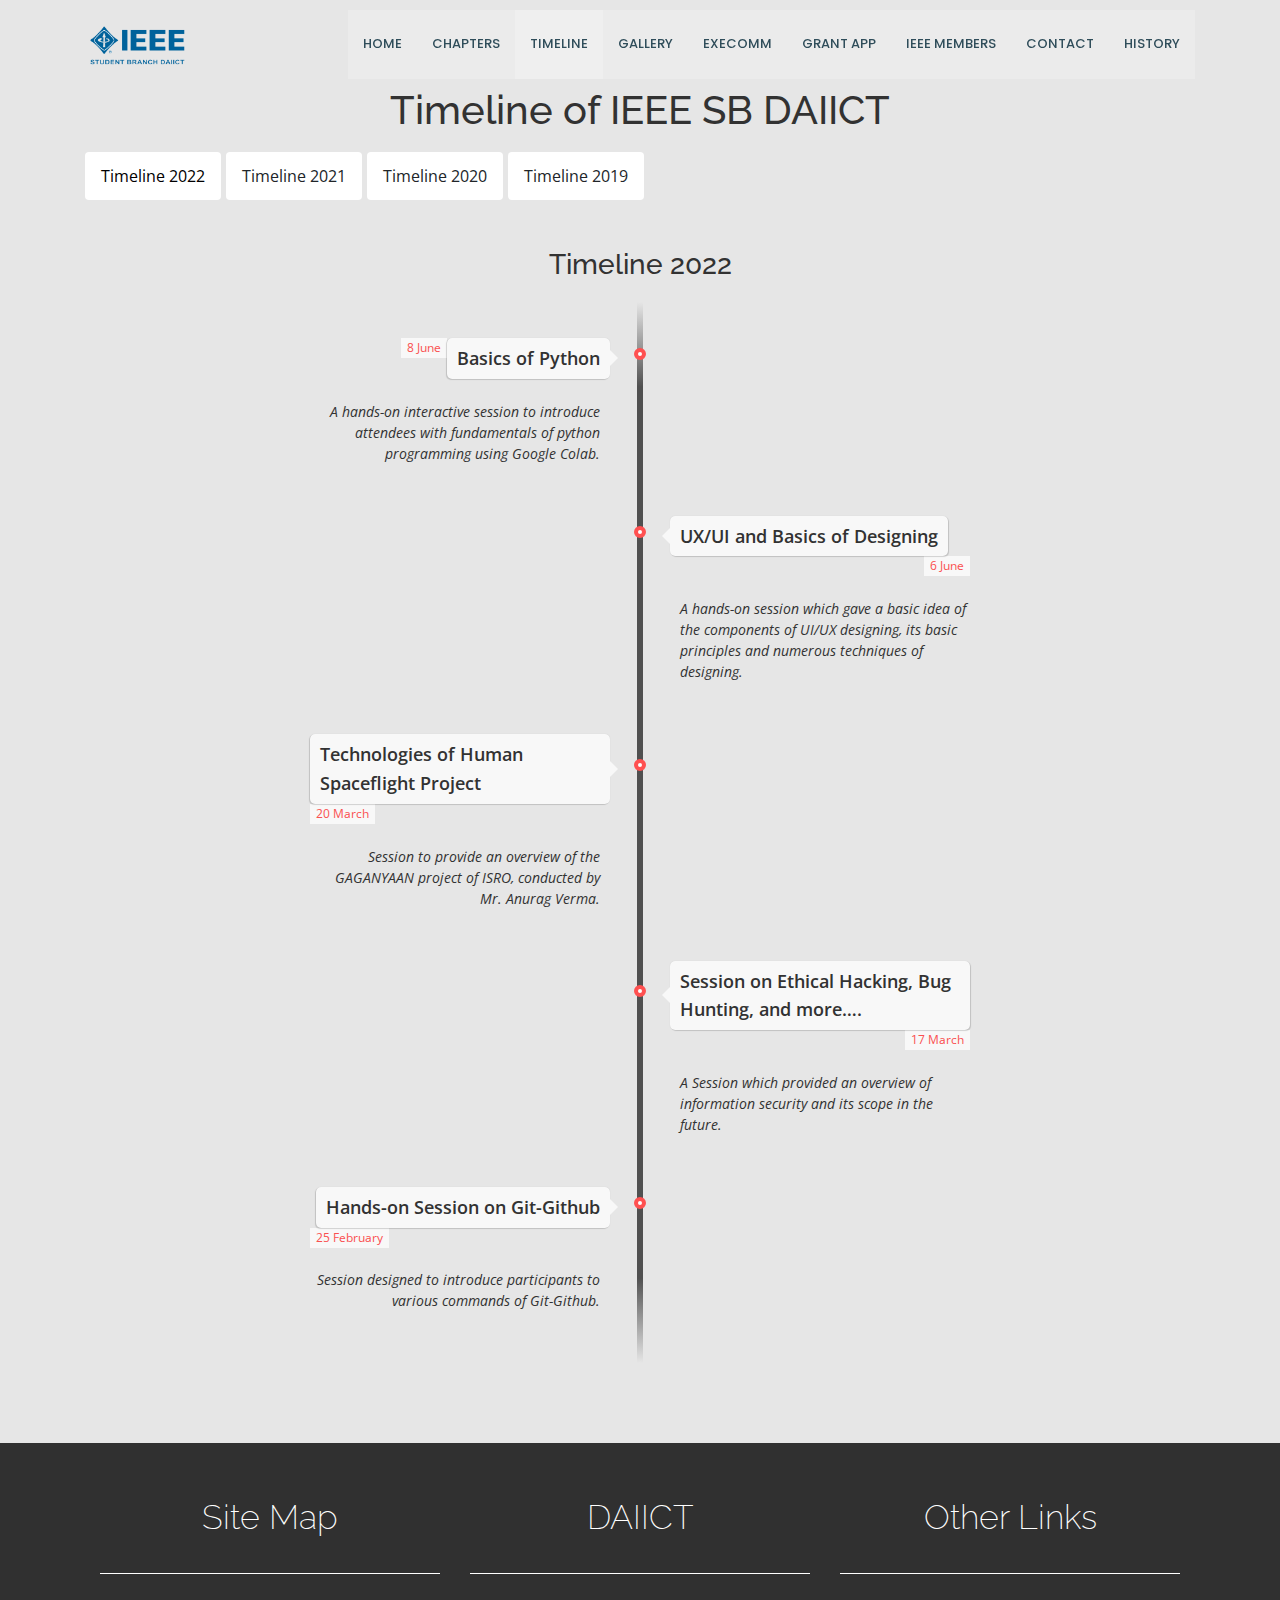
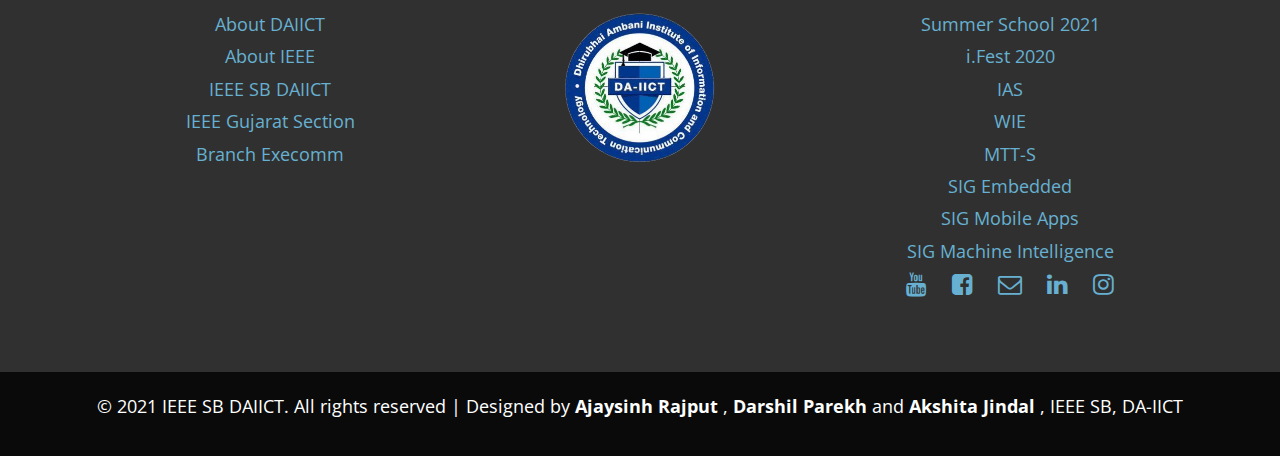
<file: timeline.html>
<!DOCTYPE html>
<html lang="en">

<head>
	<!-- Global site tag (gtag.js) - Google Analytics -->
	<script async src="https://www.googletagmanager.com/gtag/js?id=UA-162398295-2"></script>
	<script>
		window.dataLayer = window.dataLayer || [];
		function gtag() { dataLayer.push(arguments); }
		gtag('js', new Date());

		gtag('config', 'UA-162398295-2');
	</script>

	<meta charset="UTF-8" />
	<meta name="viewport" content="width=device-width, initial-scale=1.0" />
	<title>IEEE Student Branch | DAIICT</title>
	<link rel="stylesheet" href="https://stackpath.bootstrapcdn.com/bootstrap/4.4.1/css/bootstrap.min.css"
		integrity="sha384-Vkoo8x4CGsO3+Hhxv8T/Q5PaXtkKtu6ug5TOeNV6gBiFeWPGFN9MuhOf23Q9Ifjh" crossorigin="anonymous" />
	<link rel="stylesheet" href="https://maxcdn.bootstrapcdn.com/font-awesome/4.4.0/css/font-awesome.min.css">
	<link href="https://cdn.jsdelivr.net/npm/boxicons@2.0.5/css/boxicons.min.css" rel="stylesheet" />
	<link rel="stylesheet" href="./css/icofont.min.css" />
	<link rel="stylesheet" href="./css/style.css" />
	<link rel="stylesheet" href="./css/animate.css" />
	<link rel="stylesheet" href="./css/copy.css" />
	<link rel="stylesheet" href="./css/footer.css" />
	<link rel="stylesheet" href="./css/timeline.css" />

	<link rel="icon" href="./img/ieee.ico" />
	<link
		href="https://fonts.googleapis.com/css?family=Open+Sans:300,300i,400,400i,600,600i,700,700i|Raleway:300,300i,400,400i,500,500i,600,600i,700,700i|Poppins:300,300i,400,400i,500,500i,600,600i,700,700i"
		rel="stylesheet" />

	<style>
		.collapsible {
			background-color: #4573d1;
			color: white;
			cursor: pointer;
			padding: 18px;
			width: 100%;
			border: none;
			text-align: left;
			outline: none;
			font-size: 15px;
		}

		.active,
		.collapsible:hover {
			background-color: #587dc7;
		}

		.content1 {
			padding: 0 18px;
			display: none;
			overflow: hidden;
			background-color: #f1f1f1;
		}
	</style>

	<style>
		.tech-no {
			display: none;
			margin-top: 3rem;
		}

		/* The "show" class is added to the filtered elements */
		.show {
			display: block;
		}

		/* Style the buttons */
		.btn {
			border: none;
			outline: none;
			padding: 12px 16px;
			background-color: white;
			cursor: pointer;
		}

		.btn:hover {
			background-color: rgba(103, 176, 209, 0.8);
		}

		.btn.active {
			background-color: #fff;
			color: black;
		}
	</style>
</head>

<body>
	<!-- ======= Header ======= -->
	<button type="button" class="mobile-nav-toggle d-lg-none">
		<i class="icofont-navigation-menu"></i>
	</button>
	<header id="header" class="fixed-top">
		<div class="container d-flex">
			<div class="logo mr-auto">
				<h1 class="text-light">
					<a href="index.html"><span><img src="./img/ieee.PNG" alt="" srcset="" /></span></a>
				</h1>
				<!-- Uncomment below if you prefer to use an image logo -->
				<!-- <a href="index.html"><img src="assets/img/logo.png" alt="" class="img-fluid"></a>-->
			</div>

			<nav class="nav-menu d-none d-lg-block">
				<ul>
					<li><a href="./index.html">Home</a></li>
					<li><a href="./chapters.html">Chapters</a></li>
					<li class="active"><a href="./timeline.html">Timeline</a></li>
					<li><a href="./gallery.html">Gallery</a></li>
					<li><a href="./team.html">EXECOMM</a></li>
					<li><a href="./grantapp.html">Grant App</a></li>
					<li><a href="./members.html">IEEE Members</a></li>
					<li><a href="./contact.html">Contact</a></li>
					<li><a href="./history.html">History</a></li>
				</ul>
			</nav>
			<!-- .nav-menu -->
		</div>
	</header>
	<!-- End Header -->

	<br /><br /><br />
	<h1 align="center">Timeline of IEEE SB DAIICT</h1>

	<div class="technology">
		<div class="container">
			<div id="myBtnContainer">
				<button class="btn active" onclick="filterSelection('2022')">Timeline 2022</button>
				<button class="btn" onclick="filterSelection('2021')">Timeline 2021</button>
				<button class="btn" onclick="filterSelection('2020')">Timeline 2020</button>
				<button class="btn" onclick="filterSelection('2019')">Timeline 2019</button>

			</div>

			<div class="tech-no 2022">
				<div class="tech-btm wow fadeInDown" data-wow-duration=".8s" data-wow-delay=".2s">
					<h3 align = "center">Timeline 2022</h3>
					<ul class="timeline" id="timelinelist">

						<li>
							<div class="direction-l">
								<div class="flag-wrapper">
									<span class="flag"> Basics of Python</span>
									<span class=" time-wrapper">
										<span class="time">8 June</span>
									</span>
								</div>
								<div class="desc">
									<p>
										A hands-on interactive session to introduce attendees with fundamentals of
										python programming using Google Colab.
									</p>
								</div>
							</div>
						</li>

						<!-- Item 2 -->
						<li>
							<div class="direction-r">
								<div class="flag-wrapper">
									<span class="flag"> UX/UI and Basics of Designing</span>
									<span class=" time-wrapper">
										<span class="time">6 June</span>
									</span>
								</div>
								<div class="desc">
									<p>
										A hands-on session which gave a basic idea of the components of UI/UX designing,
										its basic principles and numerous techniques of designing.
									</p>
								</div>
							</div>
						</li>
						<li>
							<div class="direction-l">
								<div class="flag-wrapper">
									<span class="flag"> Technologies of Human Spaceflight Project</span>
									<span class=" time-wrapper">
										<span class="time">20 March</span>
									</span>
								</div>
								<div class="desc">
									<p>
										Session to provide an overview of the GAGANYAAN
										project of ISRO, conducted by Mr. Anurag
										Verma.
									</p>
								</div>
							</div>
						</li>
						
						<!-- Item 4 -->
						<li>
							<div class="direction-r">
								<div class="flag-wrapper">
									<span class="flag"> Session on Ethical Hacking, Bug Hunting, and more….</span>
									<span class=" time-wrapper">
										<span class="time">17 March</span>
									</span>
								</div>
								<div class="desc">
									<p>
										A Session which provided an overview of information
										security and its scope in the
										future.
									</p>
								</div>
							</div>
						</li>
						
						<li>
							<div class="direction-l">
								<div class="flag-wrapper">
									<span class="flag"> Hands-on Session on Git-Github</span>
									<span class=" time-wrapper">
										<span class="time">25 February</span>
									</span>
								</div>
								<div class="desc">
									<p>
										Session designed to introduce participants to various
										commands of Git-Github.
									</p>
								</div>
							</div>
						</li>

					</ul>
				</div>
			</div>
			<div class="clearfix"></div>
		</div>


		<div class="tech-no 2021">
			<h3 align = "center">Timeline 2021</h3>
			<div class="tech-btm wow fadeInDown" data-wow-duration=".8s" data-wow-delay=".2s">
				<ul class="timeline" id="timelinelist">

					<li>
						<div class="direction-r">
							<div class="flag-wrapper">
								<span class="flag"> Everything on Cryptocurrency</span>
								<span class=" time-wrapper">
									<span class="time">3 December</span>
								</span>
							</div>
							<div class="desc">
								<p>
									A session on Cryptocurrency included deep insights of cryptocurrency, discussion on
									cryptotrade and
									cryptomarket and its scope in the future.
								</p>
							</div>
						</div>
					</li>

					<!-- Item 7 -->
					<!-- The Open Box with Dar Gai -->
					<li>
						<div class="direction-l">
							<div class="flag-wrapper">
								<span class="flag"> The Open Box with Dar Gai</span>
								<span class=" time-wrapper">
									<span class="time">28 November</span>
								</span>
							</div>
							<div class="desc">
								<p>
									The founder of Jugaad Motion Pictures, Dar Gai, (need to complete)
								</p>
							</div>
						</div>
					</li>

					<!-- Item 8 -->
					<!-- Workshop on blockchain technology -->
					<li>
						<div class="direction-r">
							<div class="flag-wrapper">
								<span class="flag"> Workshop on blockchain technology</span>
								<span class=" time-wrapper">
									<span class="time">3 December</span>
								</span>
							</div>
							<div class="desc">
								<p>
									A workshop on blockchain technology, which was conducted by Dr. Sudeep Tanwar.
								</p>
							</div>
						</div>
					</li>

					<!-- Item 9 -->
					<!-- The Open Box with DA Alumni (Anushree Goenka, Akshat Saxena & Mohit Choudhary) -->
					<li>
						<div class="direction-l">
							<div class="flag-wrapper">
								<span class="flag"> The Open Box with DA Alumni (Anushree Goenka, Akshat Saxena & Mohit
									Choudhary)</span>
								<span class=" time-wrapper">
									<span class="time">27 November</span>
								</span>
							</div>
							<div class="desc">
								<p>
									Former DA Alums Anushree Goenka, Akshat Saxena & Mohit Choudhary, who have achieved
									wonders in their
									professional fields, had a fruitful discussion about their college and their
									respective industries.
								</p>
							</div>
						</div>
					</li>

					<!-- Item 10 -->
					<!-- The Open Box with Harshveer Jain -->
					<li>
						<div class="direction-r">
							<div class="flag-wrapper">
								<span class="flag"> The Open Box with Harshveer Jain</span>
								<span class=" time-wrapper">
									<span class="time">27 November</span>
								</span>
							</div>
							<div class="desc">
								<p>
									The founder of the Instagram page @storysellercomics, initiated a conversation about
									the day-to-day
									stereotypes via simple drawings and his masterful storytelling skills in the hopes
									of bettering people.
								</p>
							</div>
						</div>
					</li>

					<!-- Item 11 -->
					<!-- The Open Box with Nischay AG -->
					<li>
						<div class="direction-l">
							<div class="flag-wrapper">
								<span class="flag"> The Open Box with Nischay AG</span>
								<span class=" time-wrapper">
									<span class="time">27 November</span>
								</span>
							</div>
							<div class="desc">
								<p>
									A fascinating and exciting discussion on the necessity of investment in today's
									world, various
									investment options and the current investment environment for GenZ, with Nishchay
									AG, the Co-founder of
									Jar, the leading startup.
								</p>
							</div>
						</div>
					</li>

					<!-- Item 12 -->
					<!-- The Future of Digital Transformation -->
					<li>
						<div class="direction-r">
							<div class="flag-wrapper">
								<span class="flag"> The Future of Digital Transformation</span>
								<span class=" time-wrapper">
									<span class="time">27 November</span>
								</span>
							</div>
							<div class="desc">
								<p>
									Talk on Enterprise Apps, Data Revolution, Product Development, and Workforce
									Productivity etc. in
									Driving Digital
									Transformation. Organized by team i.Fest '21 in collaboration with Synoptek.
								</p>
							</div>
						</div>
					</li>

					<!-- Item 13 -->
					<!-- Tech Talk on High Throughput Satellites -->
					<li>
						<div class="direction-l">
							<div class="flag-wrapper">
								<span class="flag"> Tech Talk on High Throughput Satellites</span>
								<span class=" time-wrapper">
									<span class="time">October 23</span>
								</span>
							</div>
							<div class="desc">
								<p>
									Session focused on developments, specs, design and current trends of high-throughput
									satellites.
									Organized by
									IEEE MTT-S DAIICT in collaboration with IEEE ComSoc Gujarat Section.
								</p>
							</div>
						</div>
					</li>

					<!-- Item 14 -->
					<!-- Arduino for Beginners! -->
					<li>
						<div class="direction-r">
							<div class="flag-wrapper">
								<span class="flag"> Arduino for Beginners!</span>
								<span class=" time-wrapper">
									<span class="time">October 22</span>
								</span>
							</div>
							<div class="desc">
								<p>
									An amazing explanatory session on Introduction to Arduino with Tinkercard. Organized
									by IEEE IAS SBC
									DAIICT in
									association with Sapientury Pvt Ltd.
								</p>
							</div>
						</div>
					</li>

					<!-- Item 15 -->
					<li>
						<div class="direction-l">
							<div class="flag-wrapper">
								<span class="flag"> Workshop on Game Development</span>
								<span class=" time-wrapper">
									<span class="time">October 9-10</span>
								</span>
							</div>
							<div class="desc">
								<p>
									A tremendous 4-hour Workshop on Game Development using Unity Game Engine organized
									by WIE AG IEEE SB
									DAIICT in
									collaboration with GADS LLP.
								</p>
							</div>
						</div>
					</li>

					<!-- Item 16 -->
					<li>
						<div class="direction-r">
							<div class="flag-wrapper">
								<span class="flag"> How to Finance Your Study Abroad Dream</span>
								<span class=" time-wrapper">
									<span class="time">October 6</span>
								</span>
							</div>
							<div class="desc">
								<p>
									Organized by i.Fest’21 in association with Yocket. Over 5000 students were guided
									about Education
									Management and
									Study Abroad Counseling by the speaker, Mr. Siddharth Cuncoliencar.
								</p>
							</div>
						</div>
					</li>

					<!-- Item 17 -->
					<li>
						<div class="direction-l">
							<div class="flag-wrapper">
								<span class="flag"> Cracking Top B-Schools in India and Abroad</span>
								<span class=" time-wrapper">
									<span class="time">September 30</span>
								</span>
							</div>
							<div class="desc">
								<p>
									Organized by Team i.Fest ’21 in collaboration with Endeavor Careers. In this talk,
									Mr. Sazeal Shah
									discussed how
									to crack GMAT and CAT exams, which are very challenging.
								</p>
							</div>
						</div>
					</li>

					<!-- Item 18 -->

					<li>
						<div class="direction-r">
							<div class="flag-wrapper">
								<span class="flag"> Rich Opportunities In The Semiconductor Industry</span>
								<span class=" time-wrapper">
									<span class="time">July 21</span>
								</span>
							</div>
							<div class="desc">
								<p>
									A session primarily concentrated on all of the available opportunities in the field
									of electronics and
									what the
									Electronics Industry has to offer.
								</p>
							</div>
						</div>
					</li>

					<!-- Item 19 -->

					<li>
						<div class="direction-l">
							<div class="flag-wrapper">
								<span class="flag"> Machine Learning Applications For Wireless Communications</span>
								<span class=" time-wrapper">
									<span class="time">June 19</span>
								</span>
							</div>
							<div class="desc">
								<p>
									A session by Mr. Saidhiraj Amuru on Machine Learning and its significance for
									wireless communication in
									today’s
									world.
								</p>
							</div>
						</div>
					</li>


					<!-- Item 20 -->
					<li>
						<div class="direction-r">
							<div class="flag-wrapper">
								<span class="flag"> Session On MLOps</span>
								<span class=" time-wrapper">
									<span class="time">June 16</span>
								</span>
							</div>
							<div class="desc">
								<p>
									A session on ML pipelines including its basic introduction and construction and
									model deployment and its
									process
									by Mr. Sumit Saha and Mr. Kunal Yadav.
								</p>
							</div>
						</div>
					</li>

					<!-- Item 21 -->
					<!-- Changes In Various Industries And Job Opportunities Due To COVID-19
							      Date:May 30, 2021
							      Organized by: IEEE MTT-S SBC DAIICT in collaboration with Microsoft Students Technical Club (MSTC) DAIICT
							      Dummy: A panel discussion on the impact of the COCID-19 pandemic on various fields and job opportunities. -->
					<li>
						<div class="direction-l">
							<div class="flag-wrapper">
								<span class="flag"> Changes In Various Industries And Job Opportunities Due To
									COVID-19</span>
								<span class=" time-wrapper">
									<span class="time">May 30</span>
								</span>
							</div>
							<div class="desc">
								<p>
									A panel discussion on the impact of the COCID-19 pandemic on various fields and job
									opportunities.
								</p>
							</div>
						</div>
					</li>

					<!-- Item 22 -->
					<!-- 4.  CICADA 3301: REINVENTED
							      Date:May 28, 2021
							      Organized by: IEEE MTT-S SBC DAIICT in collaboration with Microsoft Students Technical Club (MSTC) DAIICT
							      Dummy: A 36-hours long virtual hackathon featuring various pre-hackathon and hackathon sessions by prominent speakers,
							      as well as a virtual panel discussion with experts from various fields.  -->
					<li>
						<div class="direction-r">
							<div class="flag-wrapper">
								<span class="flag"> CICADA 3301: REINVENTED</span>
								<span class=" time-wrapper">
									<span class="time">May 28</span>
								</span>
							</div>
							<div class="desc">
								<p>
									A 36-hours long virtual hackathon featuring various pre-hackathon and hackathon
									sessions by prominent
									speakers,
									as well as a virtual panel discussion with experts from various fields.
								</p>
							</div>
						</div>
					</li>

					<!-- Item 23 -->
					<!-- MTT-S session
							      Date:May 23, 2021
							      Organized by: IEEE MTT-S SBC of DAIICT in collaboration with Microsoft Students Technical Club (MSTC) DAIICT
							      Dummy: Session on role of asteroid mining and In-Space Manufacturing (ism) in space exploration and colonization. -->
					<li>
						<div class="direction-l">
							<div class="flag-wrapper">
								<span class="flag"> MTT-S session</span>
								<span class=" time-wrapper">
									<span class="time">May 23</span>
								</span>
							</div>
							<div class="desc">
								<p>
									Session on role of asteroid mining and In-Space Manufacturing (ism) in space
									exploration and
									colonization.
								</p>
							</div>
						</div>
					</li>

					<!-- Item 24 -->
					<!-- Start Up In Electronics: Opportunities And Implementation
							      Date:May 22, 2021
							      Organized by: IEEE MTT-S SBC of DAIICT in collaboration with Microsoft Students Technical Club (MSTC) DAIICT
							      Dummy: A session on how to launch startups in the electronics field, as well as an analysis of the implementation
							      process and its future potential. -->
					<li>
						<div class="direction-r">
							<div class="flag-wrapper">
								<span class="flag"> Start Up In Electronics: Opportunities And Implementation</span>
								<span class=" time-wrapper">
									<span class="time">May 22</span>
								</span>
							</div>
							<div class="desc">
								<p>
									A session on how to launch startups in the electronics field, as well as an analysis
									of the
									implementation
									process and its future potential.
								</p>
							</div>
						</div>
					</li>

					<!-- Item 25 -->
					<!-- Webinar And Group Discussion On Cloud Computing And Cloud Security:
							      Date:Feb 8, 2021
							      Organized by: WIE Affinity Group, IEEE SB DA-IICT
							      Dummy: An introductory webinar on cloud computing and its importance in today's world followed by a group discussion on
							      various topics connected to cloud computing. -->
					<li>
						<div class="direction-l">
							<div class="flag-wrapper">
								<span class="flag"> Webinar And Group Discussion On Cloud Computing And Cloud
									Security</span>
								<span class=" time-wrapper">
									<span class="time">Feb 8</span>
								</span>
							</div>
							<div class="desc">
								<p>
									An introductory webinar on cloud computing and its importance in today's world
									followed by a group
									discussion on
									various topics connected to cloud computing.
								</p>
							</div>
						</div>
					</li>
					<!-- Item 6 -->
					<!-- Everything on Cryptocurrency -->

				</ul>
			</div>
			<div class="clearfix"></div>
		</div>

		<!-- 2020 Timeline -->
		<div class="tech-no 2020">
			<div class="tech-btm wow fadeInDown" data-wow-duration=".8s" data-wow-delay=".2s">
				<h3 align ="center">Timeline 2020</h3>
				<ul class="timeline" id="timelinelist">
				<li>
					<div class="direction-r">
						<div class="flag-wrapper">
							<span class="flag">Diwali Meet</span>
							<span class="time-wrapper"><span class="time">14 November</span></span>
						</div>
						<div class="desc">
							Annual Meet of IEEE SB DAIICT. New core was announced and duties
							were handed over.
						</div>
					</div>
				</li>
				
				<!-- Item 2 -->
				<li>
					<div class="direction-l">
						<div class="flag-wrapper">
							<span class="flag">Winter School</span>
							<span class="time-wrapper"><span class="time">5-13 December</span></span>
						</div>
						<div class="desc">
							A Seminar on 5G Technology, which will revolutionize the world
							around us.
						</div>
					</div>
				</li>
				
				<!-- Item 3 -->
				<li>
					<div class="direction-r">
						<div class="flag-wrapper">
							<span class="flag">SIGHT</span>
							<span class="time-wrapper"><span class="time">October-December</span></span>
						</div>
						<div class="desc">
							Visit to Punsari village and Blind People's Association to inspire
							ideas for projects related to humaniarian aid.
						</div>
					</div>
				</li>
				
				<!-- Item 4 -->
				<li>
					<div class="direction-l">
						<div class="flag-wrapper">
							<span class="flag">MTT-S Session</span>
							<span class="time-wrapper"><span class="time">13 October</span></span>
						</div>
						<div class="desc">
							Technical Talk on microwave remote sensing applications by Dr. Shiv
							Mohan and hands-on training session on CST Microwave Studio
							Software.
						</div>
					</div>
				</li>
				
				<!-- Item 5 -->
				<li>
					<div class="direction-r">
						<div class="flag-wrapper">
							<span class="flag">DevFest</span>
							<span class="time-wrapper"><span class="time">13 October</span></span>
						</div>
						<div class="desc">
							Organized in association with GDG Gandhinagar and MSTC. Talks were
							held on different Web and Mobile development tools and technologies.
						</div>
					</div>
				</li>
				
				<!-- Item 6 -->
				<li>
					<div class="direction-l">
						<div class="flag-wrapper">
							<span class="flag">Django Girls Workshop</span>
							<span class="time-wrapper"><span class="time">13 October</span></span>
						</div>
						<div class="desc">
							Organized in association with DSC, DAIICT. Mentors from different
							places taught a group of 5 paticipants each. This was followed by
							some technical talks.
						</div>
					</div>
				</li>
				
				<!-- Item 7 -->
				<li>
					<div class="direction-r">
						<div class="flag-wrapper">
							<span class="flag">Leadership Summit</span>
							<span class="time-wrapper"><span class="time">12 October</span></span>
						</div>
						<div class="desc">
							Networking with experts and hands-on workshop on Augmented Reality.
							Organised by WIE Affinity Group of IEEE SB DAIICT.
						</div>
					</div>
				</li>
				
				<!-- Item 8 -->
				<li>
					<div class="direction-l">
						<div class="flag-wrapper">
							<span class="flag">i.Fest '19</span>
							<span class="time-wrapper"><span class="time">11-13 October</span></span>
						</div>
						<div class="desc">
							Annual Technical Festival of DAIICT organized by IEEE Student Branch
							DAIICT.
						</div>
					</div>
				</li>
				
				<!-- Item 9 -->
				<li>
					<div class="direction-r">
						<div class="flag-wrapper">
							<span class="flag">3D Printing Workshop</span>
							<span class="time-wrapper"><span class="time">1 October</span></span>
						</div>
						<div class="desc">
							The workshop focused on working of a 3d printer followed by a live
							printing demonstration of a design.
						</div>
					</div>
				</li>
				
				<!-- Item 10 -->
				<li>
					<div class="direction-l">
						<div class="flag-wrapper">
							<span class="flag">Web Designing Workshop</span>
							<span class="time-wrapper"><span class="time">21-22 September</span></span>
						</div>
						<div class="desc">
							Mr. Jinal Shah, the speaker of the workshop focused on areas of
							frontend development using Angular JS and data management using
							Firestore APIs.
						</div>
					</div>
				</li>
				
				<!-- Item 11 -->
				<li>
					<div class="direction-r">
						<div class="flag-wrapper">
							<span class="flag">Alumni Talk</span>
							<span class="time-wrapper"><span class="time">11 September</span></span>
						</div>
						<div class="desc">
							Talks by many of the succesful DAIICT Alumni
						</div>
					</div>
				</li>
				
				<!-- Item 12 -->
				<li>
					<div class="direction-l">
						<div class="flag-wrapper">
							<span class="flag">Session by Endeavor</span>
							<span class="time-wrapper"><span class="time">3 September</span></span>
						</div>
						<div class="desc">
							Talk by Sazeal Shah on how to build your resume and the various
							fields one can pursue after B.Tech.
						</div>
					</div>
				</li>
				
				<!-- Item 13 -->
				<li>
					<div class="direction-r">
						<div class="flag-wrapper">
							<span class="flag">MANUAL ROBOTICS WORKSHOP</span>
							<span class="time-wrapper"><span class="time">29 August</span></span>
						</div>
						<div class="desc">
							Over 300 students were taught the basics of circuits and components
							needed to build a remote-controlled, working manual robot.
						</div>
					</div>
				</li>
				
				<!-- Item 14 -->
				<li>
					<div class="direction-l">
						<div class="flag-wrapper">
							<span class="flag">SIG Mobile Apps</span>
							<span class="time-wrapper"><span class="time">August-September</span></span>
						</div>
						<div class="desc">
							Participants were taught the basics of Java, Android Studio and
							advanced topics like adapters, interfaces, database and networking
							of API Class.
						</div>
					</div>
				</li>
				
				<!-- Item 15 -->
				<li>
					<div class="direction-r">
						<div class="flag-wrapper">
							<span class="flag">Semester Long Project</span>
							<span class="time-wrapper"><span class="time">August-November</span></span>
						</div>
						<div class="desc">
							8 Sessions which included discussion of ideas and implementation by
							the participants with final presentation in front of professors
						</div>
					</div>
				</li>
				
				<!-- Item 16 -->
				<li>
					<div class="direction-l">
						<div class="flag-wrapper">
							<span class="flag">SIG Embedded Sessions</span>
							<span class="time-wrapper"><span class="time">August-September</span></span>
						</div>
						<div class="desc">
							Briefing and Acquanting Freshers on IOT and embedded hardware.
							Imparted knowledge on how to use microcontrollers such as Arduino
							and Raspberry Pi
						</div>
					</div>
				</li>
				
				<!-- Item 17 -->
				<li>
					<div class="direction-r">
						<div class="flag-wrapper">
							<span class="flag">IAS Day</span>
							<span class="time-wrapper"><span class="time">20 June</span></span>
						</div>
						<div class="desc">
							A celebration for the commemoration of the IEEE IAS DAIICT Student
							Chapter of DAIICT.
						</div>
					</div>
				</li>
				
				<!-- Item 18 -->
				<li>
					<div class="direction-l">
						<div class="flag-wrapper">
							<span class="flag">Summer School</span>
							<span class="time-wrapper"><span class="time">13-19 June</span></span>
						</div>
						<div class="desc">
							Week long workshop on Android Development with specialization in
							Blockchain Technology, wherein experts from the industry mentored
							over 100 participants.
						</div>
					</div>
				</li>
				
				<!-- Item 19 -->
				<li>
					<div class="direction-r">
						<div class="flag-wrapper">
							<span class="flag">Synergy '19</span>
							<span class="time-wrapper"><span class="time">Apr 6</span></span>
						</div>
						<div class="desc">
							Organised by WIE Affinity Group of IEEE SB DAIICT. A contest was
							held where the participants presented their hardware and software
							projects.
						</div>
					</div>
				</li>
				
				<!-- Item 20 -->
				<li>
					<div class="direction-l">
						<div class="flag-wrapper">
							<span class="flag">TECHNIGHTS</span>
							<span class="time-wrapper"><span class="time">March - April</span></span>
						</div>
						<div class="desc">
							Tech Nights in the Girls Hostel at DAIICT. Encouraging female
							participation in fields of Information and Communication Technology.
						</div>
					</div>
				</li>
				
				<!-- Item 21 -->
				<li>
					<div class="direction-r">
						<div class="flag-wrapper">
							<span class="flag">Tachyon '19</span>
							<span class="time-wrapper"><span class="time">29-31 Mar '19</span></span>
						</div>
						<div class="desc">
							National conclave consisting of talks on blockchain, artificial
							intelligence, machine intelligence, 5G, cloud computing and an
							industrial visit.
						</div>
					</div>
				</li>

					
			</div>
			</ul>
		</div>
		<div class="clearfix"></div>
	</div>

	</ul>
	</div>
	<div class="clearfix"></div>
	</div>
	<div class="tech-no 2019">
		<div class="tech-btm wow fadeInDown" data-wow-duration=".8s" data-wow-delay=".2s">
			<h3 align = "center">Timeline 2019</h3>
			<ul class="timeline" id="timelinelist">

				
		</ul>
	</div>
	<div class="clearfix"></div>

	</div>
	</div>

	<!-- Footer  -->
	<div class="footer wow fadeInDown" id="sitemap">
		<div class="container row justify-content-center text-center">
			<div class="col-md-4 footer-left">
				<h4 class="text-center">Site Map</h4>

				<div class="mid-btm">
					<p>
						<a href="https://www.daiict.ac.in" target="_blank">About DAIICT</a>
						<br /><a href="https://www.ieee.org" target="_blank">About IEEE</a>
						<!-- <br />
              <a href="#popup3">Region 10</a> -->
						<br /><a href="index.html" target="_blank">IEEE SB DAIICT</a>
						<br />
						<a href="https://ieeegujaratsection.org" target="_blank">IEEE Gujarat Section</a>
						<br /><a href="team.html" target="_blank">Branch Execomm</a>
						<!-- <br /><a href="#popup7">Bylaws</a> -->
					</p>
				</div>
			</div>

			<div class="col-md-4 footer-left" style="margin-bottom: 35px;">
				<h4>DAIICT</h4>
				<p></p>
				<a href="http://www.daiict.ac.in" target="_blank">
					<img src="./img/dalogo.png" class="img-responsive1" width="162px" height="156px" /></a>
			</div>

			<div class="col-md-4 footer-right">
				<h4>Other Links</h4>
				<p>
					<a href="http://ieee.daiict.ac.in/ss21/" target="_blank">Summer School 2021</a>
					<br /><a href="http://ifest.daiict.ac.in/" target="_blank">i.Fest 2020</a>
					<br /><a href="http://ias.daiict.ac.in/" target="_blank">IAS</a>
					<br /><a href="https://wie.ieee.org" target="_blank">WIE</a>
					<br /><a href="https://www.mtt.org/" target="_blank">MTT-S</a>
					<br /><a href="chapters.html" target="_blank">SIG Embedded</a>
					<br /><a href="chapters.html" target="_blank">SIG Mobile Apps</a>
					<br /><a href="chapters.html" target="_blank">SIG Machine Intelligence</a>
					<br />
					<a href="https://youtube.com/user/ieeesbdaiict" target="_blank"><i
							class="fa fa-youtube square fa-lg"></i></a>&nbsp&nbsp&nbsp&nbsp
					<a href="https://www.facebook.com/ieeesbdaiict/" target="_blank"><i
							class="fa fa-facebook-square fa-lg"></i></a>&nbsp&nbsp&nbsp&nbsp
					<a href="mailto:ieee@daiict.ac.in"><i class="fa fa-envelope-o fa-lg"></i></a>&nbsp&nbsp&nbsp&nbsp
					<a href="https://www.linkedin.com/company/ieee-student-branch-daiict/" target="_blank"><i
							class="fa fa-linkedin square fa-lg"></i></a>&nbsp&nbsp&nbsp&nbsp
					<a href="https://instagram.com/i.fest?utm_medium=copy_link" target="_blank"><i
							class="fa fa-instagram square fa-lg"></i></a>
				</p>

				<div class="clearfix"></div>
			</div>
			<div class="clearfix"></div>
		</div>
	</div>

	<div class="copyright wow fadeInDown" data-wow-duration=".8s" data-wow-delay=".2s">
		<div class="container">
			<p>
				© 2021 IEEE SB DAIICT. All rights reserved | Designed by
				<a style="color: white;" href="https://github.com/AjaysinhRajput2802" target="_blank">Ajaysinh
					Rajput</a> , <a style="color: white;" href="https://github.com/201901407" target="_blank">Darshil
					Parekh</a> and <a style="color: white;" href="https://github.com/akshitajindal"
					target="_blank">Akshita Jindal</a> , IEEE SB, DA-IICT
			</p>
		</div>
	</div>

	<!-- <script
      src="https://code.jquery.com/jquery-3.4.1.slim.min.js"
      integrity="sha384-J6qa4849blE2+poT4WnyKhv5vZF5SrPo0iEjwBvKU7imGFAV0wwj1yYfoRSJoZ+n"
      crossorigin="anonymous"
    ></script> -->
	<script src="https://ajax.googleapis.com/ajax/libs/jquery/3.4.1/jquery.min.js"></script>
	<!-- <script src="https://cdn.jsdelivr.net/npm/popper.js@1.16.0/dist/umd/popper.min.js" integrity="sha384-Q6E9RHvbIyZFJoft+2mJbHaEWldlvI9IOYy5n3zV9zzTtmI3UksdQRVvoxMfooAo" crossorigin="anonymous"></script> -->
	<script src="https://stackpath.bootstrapcdn.com/bootstrap/4.4.1/js/bootstrap.min.js"
		integrity="sha384-wfSDF2E50Y2D1uUdj0O3uMBJnjuUD4Ih7YwaYd1iqfktj0Uod8GCExl3Og8ifwB6"
		crossorigin="anonymous"></script>
	<script src="./js/copy.js"></script>
	<script src="./js/script.js"></script>
	<script src="./js/easing.js"></script>

	<script>
		var coll = document.getElementsByClassName("collapsible");
		var i;

		for (i = 0; i < coll.length; i++) {
			coll[i].addEventListener("click", function () {
				this.classList.toggle("active");
				var content = this.nextElementSibling;
				if (content.style.display === "block") {
					content.style.display = "none";
				} else {
					content.style.display = "block";
				}
			});
		}
	</script>

	<script>
		filterSelection("all")
		function filterSelection(c) {
			var x, i;
			x = document.getElementsByClassName("tech-no");
			if (c == "all") c = "";
			for (i = 0; i < x.length; i++) {
				w3RemoveClass(x[i], "show");
				if (x[i].className.indexOf(c) > -1) w3AddClass(x[i], "show");
			}
		}

		function w3AddClass(element, name) {
			var i, arr1, arr2;
			arr1 = element.className.split(" ");
			arr2 = name.split(" ");
			for (i = 0; i < arr2.length; i++) {
				if (arr1.indexOf(arr2[i]) == -1) { element.className += " " + arr2[i]; }
			}
		}

		function w3RemoveClass(element, name) {
			var i, arr1, arr2;
			arr1 = element.className.split(" ");
			arr2 = name.split(" ");
			for (i = 0; i < arr2.length; i++) {
				while (arr1.indexOf(arr2[i]) > -1) {
					arr1.splice(arr1.indexOf(arr2[i]), 1);
				}
			}
			element.className = arr1.join(" ");
		}


		// Add active class to the current button (highlight it)
		var btnContainer = document.getElementById("myBtnContainer");
		var btns = btnContainer.getElementsByClassName("btn");
		for (var i = 0; i < btns.length; i++) {
			btns[i].addEventListener("click", function () {
				var current = document.getElementsByClassName("active");
				current[0].className = current[0].className.replace(" active", "");
				this.className += " active";
			});
		}

		// this code opens 2020 year from list by default
		window.addEventListener('load', () => {
			filterSelection('2022');
		});
	</script>

</body>

</html>
</file>
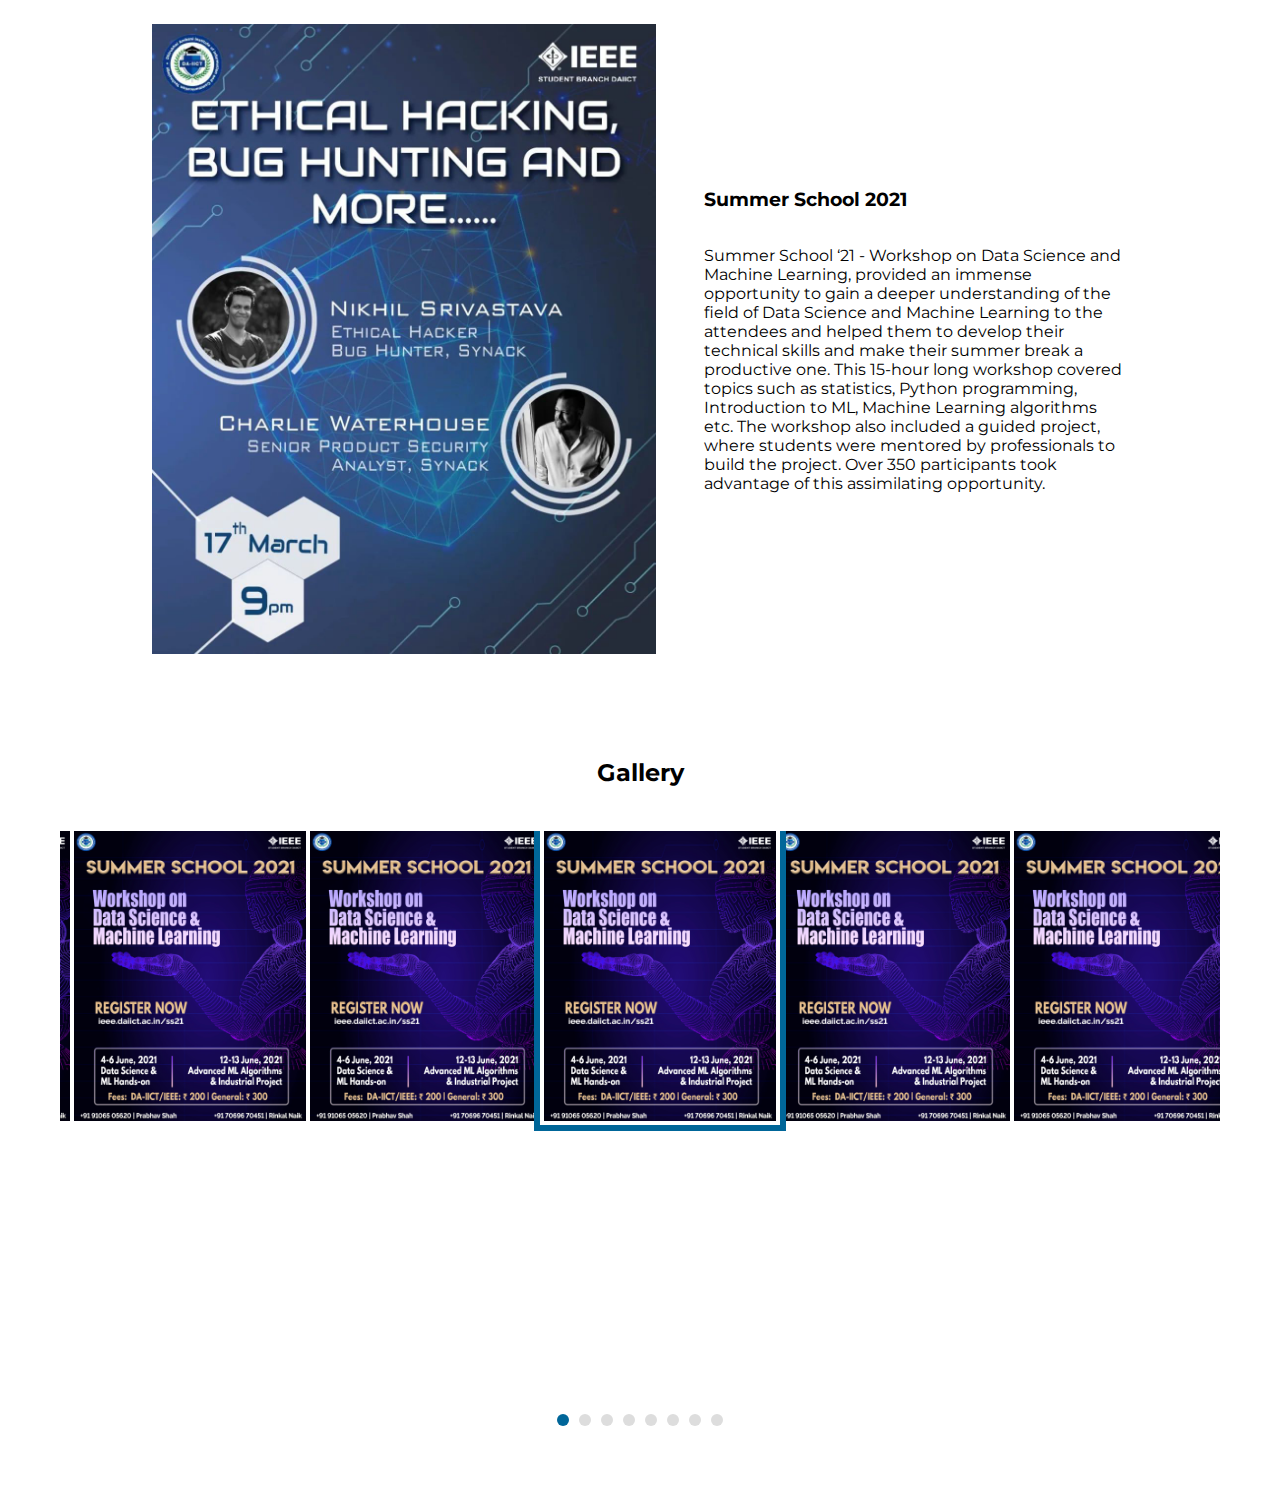
<file: viewmore_hacking.html>
<!DOCTYPE html>
<html lang="en">
<head>
    <meta charset="UTF-8">
    <meta http-equiv="X-UA-Compatible" content="IE=edge">
    <meta name="viewport" content="width=device-width, initial-scale=1.0">
    <title>Summer School 2021</title>
    <!-- <link href="lib/bootstrap/css/bootstrap.min.css" rel="stylesheet"> -->
    <link rel="stylesheet" href="css/viewmore.css">
    <link href="lib/owlcarousel/assets/owl.carousel.min.css" rel="stylesheet">
    <link href="lib/venobox/venobox.css" rel="stylesheet">
    <link href="lib/animate/animate.min.css" rel="stylesheet">
</head>
<body>
    <div class="con">
        <!-- <h1> Summer School 2021 </h1> -->
        <div class="car">
            <div class="imgdiv">
                <img src="img/home_page_cards/hacking.webp">
            </div>
            <div class="para">
                <h3>Summer School 2021</h3>
                <p>Summer School ‘21 - Workshop on Data Science and Machine Learning, provided an immense opportunity to gain a deeper understanding of the field of Data Science and Machine Learning to the attendees and helped them to develop their technical skills and make their summer break a productive one. This 15-hour long workshop covered topics such as statistics, Python programming, Introduction to ML, Machine Learning algorithms etc. The workshop also included a guided project, where students were mentored by professionals to build the project. Over 350 participants took advantage of this assimilating opportunity.
                </p>
            </div>
        </div>
    </div>
    <section id="gallery" class="wow fadeInUp">

        <div class="container">
          <div class="section-header">
            <h2>Gallery</h2>
          </div>
        </div>
        <div class="owl-carousel gallery-carousel">
          <a href="img/summer_school21.jpeg" class="venobox" data-gall="gallery-carousel"><img src="img/summer_school21.jpeg"
              alt=""></a>
          <a href="img/summer_school21.jpeg" class="venobox" data-gall="gallery-carousel"><img src="img/summer_school21.jpeg"
              alt=""></a>
          <a href="img/summer_school21.jpeg" class="venobox" data-gall="gallery-carousel"><img src="img/summer_school21.jpeg"
              alt=""></a>
          <a href="img/summer_school21.jpeg" class="venobox" data-gall="gallery-carousel"><img src="img/summer_school21.jpeg"
              alt=""></a>
          <a href="img/summer_school21.jpeg" class="venobox" data-gall="gallery-carousel"><img src="img/summer_school21.jpeg"
              alt=""></a>
          <a href="img/summer_school21.jpeg" class="venobox" data-gall="gallery-carousel"><img src="img/summer_school21.jpeg"
              alt=""></a>
          <a href="img/summer_school21.jpeg" class="venobox" data-gall="gallery-carousel"><img src="img/summer_school21.jpeg"
              alt=""></a>
          <a href="img/summer_school21.jpeg" class="venobox" data-gall="gallery-carousel"><img src="img/summer_school21.jpeg"
              alt=""></a>
        </div>
      </section>
      <script src="lib/jquery/jquery.min.js"></script>
      <script src="lib/jquery/jquery-migrate.min.js"></script>
      <script src="lib/bootstrap/js/bootstrap.bundle.min.js"></script>
      <script src="lib/wow/wow.min.js"></script>
      <script src="lib/venobox/venobox.min.js"></script>
      <script src="lib/owlcarousel/owl.carousel.min.js"></script>
      <script src="js/viewmore.js"></script>
</body>
</html>
</file>
<file: css/style.css>
.sample {
  min-height: 100vh;
  background-color: lightcyan;
}

body {
  font-family: "Open Sans", sans-serif;
  color: #444444;
  background-color: rgba(243, 243, 243, 0.4);
  background: url("../img/cool-background.png") fixed center center;
}

a {
  color: #67b0d1;
}

a:hover {
  color: #8ec4dd;
  text-decoration: none;
}

h1,
h2,
h3,
h4,
h5,
h6 {
  font-family: "Raleway", sans-serif;
}

/* <!-- ======= Join IEEE Section ======= --> */
.joinieee {
  align-content: center;
  text-align: center;
}
.joinieee .col,
.right-achievements,
.whyjoin {
  background-color: white;
}

.whyjoin {
  /* max-width: 100%; */
  width: 140% !important;
}

.right-achievements {
  max-width: 60%;
  margin-left: auto;
}

.padder1 {
  max-width: 0px !important;
}

/* End Join IEEE */

/* Summer school section */
#summerschool {
  max-width: 100%;
  overflow: hidden;
}
canvas {
  position: relative;
  top: 0;
  left: 0;
  z-index: -2;
}
#home {
  max-width: 100%;
  min-height: 100vh;
  color: white;
  margin-top: -60px;
  font-size: 40px;
}
.home_topic {
  max-width: 100%;
  font-size: 60px;
  color: white;
}

@media (max-width: 576px) {
  #team {
    margin: auto 4.3vw;
  }
}

/* end of Summer school  */
.backtotop {
  font-size: 36px;
  display: inline-block;
  padding: 0px 0;
  border-radius: 50px;
  transition: 0.3s ease-in-out;
  margin: 10px;
  width: 50px;
  height: 50px;
  /* border: 2px solid #CEA2FD; */
  border: 2px solid rgba(0, 0, 0, 0.3);
  /* color: #CEA2FD; */
  color: rgba(0, 0, 0, 0.3);
  text-align: center;

  position: fixed;
  bottom: 0.7em;
  right: 1em;
  z-index: 5;
}
.home_title {
  max-width: 100%;
  padding-top: 3.7%;
  font-size: 70px;
  color: white;
  margin-top: -700px;
}
.small_span {
  max-width: 100%;
  font-size: 20px;
}
#registerbtn{
  background-color: #1c92d2;
  padding: 0.8rem;
  color: white;
  font-size: 2.4rem;
  font-family: 'Trebuchet MS', 'Lucida Sans Unicode', 'Lucida Grande', 'Lucida Sans', Arial, sans-serif;
  font-weight: bold;
  border: #1c92d2 solid 0.4rem;
  border-radius: 2rem;
}
#registerbtn:hover{
  background-color: rgb(8, 46, 116);
  border: rgb(8, 46, 116) solid 0.4rem;
  color: white;
}

/* Webinars */
.webinars-container {
  margin-top: 50px;
}
#webinarsection {
  /* background: linear-gradient(90deg, rgba(2,0,36,1) 0%, rgba(9,9,91,0.2623249983587185) 20%, rgba(0,212,255,1) 100%); */
  /* background: url("../img/webinar-back1-mini.jpg") fixed center; */
  /* background: linear-gradient(rgba(103, 176, 209, 0.281), rgba(103, 176, 209, 0.7)); */
  background: #1c92d2, url("../img/webinar-back1-mini.jpg");  /* fallback for old browsers */
  background: -webkit-linear-gradient(to right, #f2fcfe, #1c92d254), url("../img/webinar-back1-mini.jpg") fixed center;  /* Chrome 10-25, Safari 5.1-6 */
  background: linear-gradient(to right, #f2fcfe, #1c92d254), url("../img/webinar-back1-mini.jpg") fixed center; /* W3C, IE 10+/ Edge, Firefox 16+, Chrome 26+, Opera 12+, Safari 7+ */
  background-repeat: no-repeat;
  background-size: cover;
}

/* End of webinars */
</file>
<file: css/copy.css>
/*--------------------------------------------------------------
# Header
--------------------------------------------------------------*/
#header {
    height: 80px;
    transition: all 0.5s;
    z-index: 997;
    transition: all 0.5s;
    padding: 20px 0;
}

#header.header-scrolled {
    background: rgba(103, 176, 209, 0.8);
    height: 60px;
    padding: 10px 0;
}

#header .logo h1 {
    font-size: 24px;
    margin: 0;
    padding: 6px 0;
    line-height: 1;
    font-weight: 700;
    letter-spacing: 1px;
    font-family: "Poppins", sans-serif;
    text-transform: uppercase;
}

#header .logo h1 a,
#header .logo h1 a:hover {
    color: #fff;
    text-decoration: none;
}

#header .logo img {
    padding: 0;
    margin: 0;
    max-height: 40px;
}

@media (max-width: 768px) {
    #header {
        height: 60px;
        padding: 10px 0;
    }
}

/*--------------------------------------------------------------
  # Navigation Menu
  --------------------------------------------------------------*/
/* Desktop Navigation */
.nav-menu,
.nav-menu * {
    margin: 0;
    padding: 0;
    list-style: none;
}

.nav-menu > ul > li {
    position: relative;
    white-space: nowrap;
    float: left;
    margin-top: -10px;
    background: rgba(255, 255, 255, 0.2);
}

.nav-menu a {
    display: block;
    position: relative;
    color: #2f4d5a;
    padding: 20px 15px;
    transition: 0.3s;
    font-size: 13px;
    font-family: "Poppins", sans-serif;
    text-transform: uppercase;
    font-weight: 500;
}

.nav-menu a:hover,
.nav-menu .active > a,
.nav-menu li:hover > a {
    background: rgba(255, 255, 255, 0.2);
    text-decoration: none;
}

.header-scrolled .nav-menu > ul > li {
    background: none;
}

.header-scrolled .nav-menu a {
    color: #fff;
}

.header-scrolled .nav-menu a:hover,
.header-scrolled .nav-menu .active > a,
.header-scrolled .nav-menu li:hover > a {
    background: rgba(255, 255, 255, 0.2);
}

.nav-menu .drop-down ul {
    display: block;
    position: absolute;
    left: 0;
    top: calc(100% + 30px);
    z-index: 99;
    opacity: 0;
    visibility: hidden;
    padding: 10px 0;
    background: #fff;
    box-shadow: 0px 0px 30px rgba(127, 137, 161, 0.25);
    transition: ease all 0.3s;
}

.nav-menu .drop-down:hover > ul {
    opacity: 1;
    top: 100%;
    visibility: visible;
}

.nav-menu .drop-down li {
    min-width: 180px;
    position: relative;
}

.nav-menu .drop-down ul a {
    padding: 12px 20px;
    font-size: 14px;
    font-weight: 500;
    text-transform: none;
    color: #25607a;
}

.nav-menu .drop-down ul a:hover,
.nav-menu .drop-down ul .active > a,
.nav-menu .drop-down ul li:hover > a {
    color: #67b0d1;
}

.nav-menu .drop-down > a:after {
    content: "\ea99";
    font-family: IcoFont;
    padding-left: 5px;
}

.nav-menu .drop-down .drop-down ul {
    top: 0;
    left: calc(100% - 30px);
}

.nav-menu .drop-down .drop-down:hover > ul {
    opacity: 1;
    top: 0;
    left: 100%;
}

.nav-menu .drop-down .drop-down > a {
    padding-right: 35px;
}

.nav-menu .drop-down .drop-down > a:after {
    content: "\eaa0";
    font-family: IcoFont;
    position: absolute;
    right: 15px;
}

@media (max-width: 1366px) {
    .nav-menu .drop-down .drop-down ul {
        left: -90%;
    }
    .nav-menu .drop-down .drop-down:hover > ul {
        left: -100%;
    }
    .nav-menu .drop-down .drop-down > a:after {
        content: "\ea9d";
    }
}

/* Mobile Navigation */
.mobile-nav-toggle {
    position: fixed;
    right: 15px;
    top: 15px;
    z-index: 9998;
    border: 0;
    background: none;
    font-size: 24px;
    transition: all 0.4s;
    outline: none !important;
    line-height: 1;
    cursor: pointer;
    text-align: right;
}

.mobile-nav-toggle i {
    color: #fff;
}

.mobile-nav {
    position: fixed;
    top: 55px;
    right: 15px;
    bottom: 15px;
    left: 15px;
    z-index: 9999;
    overflow-y: auto;
    background: #fff;
    transition: ease-in-out 0.2s;
    opacity: 0;
    visibility: hidden;
    border-radius: 10px;
    padding: 10px 0;
}

.mobile-nav * {
    margin: 0;
    padding: 0;
    list-style: none;
}

.mobile-nav a {
    display: block;
    position: relative;
    color: #2f4d5a;
    padding: 10px 20px;
    font-weight: 500;
    outline: none;
}

.mobile-nav a:hover,
.mobile-nav .active > a,
.mobile-nav li:hover > a {
    color: #67b0d1;
    text-decoration: none;
}

.mobile-nav .drop-down > a:after {
    content: "\ea99";
    font-family: IcoFont;
    padding-left: 10px;
    position: absolute;
    right: 15px;
}

.mobile-nav .active.drop-down > a:after {
    content: "\eaa1";
}

.mobile-nav .drop-down > a {
    padding-right: 35px;
}

.mobile-nav .drop-down ul {
    display: none;
    overflow: hidden;
}

.mobile-nav .drop-down li {
    padding-left: 20px;
}

.mobile-nav-overly {
    width: 100%;
    height: 100%;
    z-index: 9997;
    top: 0;
    left: 0;
    position: fixed;
    background: rgba(30, 48, 56, 0.6);
    overflow: hidden;
    display: none;
    transition: ease-in-out 0.2s;
}

.mobile-nav-active {
    overflow: hidden;
}

.mobile-nav-active .mobile-nav {
    opacity: 1;
    visibility: visible;
}

.mobile-nav-active .mobile-nav-toggle i {
    color: #fff;
}

/*--------------------------------------------------------------
# Hero Section
--------------------------------------------------------------*/
.hero {
    width: 100%;
    height: 100vh;
    /*background: url("../img/back1.JPG") top center;*/
    background: fixed center center;
    /*background-image: url("../img/Gallery/DSC_0610-200kb.jpg");*/
    /*background: linear-gradient(rgba(103, 176, 209, 0.281), rgba(103, 176, 209, 0.3)), url("../img/Gallery/DSC_0610-200kb.jpg") fixed center center;*/
    /*animation: imageAnimation 18s linear infinite 0s;*/
    background-size: cover;
    -webkit-transition: background-image 1s linear;
    -moz-transition: background-image 1s linear;
    -o-transition: background-image 1s linear;
    -ms-transition: background-image 1s linear;
    transition: background-image 1s linear;
    position : relative;
    /*opacity:0.8;*/
    font-family: 'Roboto', sans-serif;
}

#hero .hero-container {
    position: absolute;
    bottom: 0;
    top: 0;
    left: 0;
    right: 0;
    display: flex;
    justify-content: center;
    align-items: center;
    flex-direction: column;
    text-align: center;
}

#hero h1 {
    margin: 0 0 10px 0;
    font-size: 64px;
    font-weight: 700;
    line-height: 56px;
    text-transform: uppercase;
    color: #fff;
    text-shadow: -1px 0 2px #2f4d5a;
}

#hero h2 {
    color: #fff;
    margin-bottom: 50px;
    font-size: 20px;
    text-transform: uppercase;
    font-weight: 700;
    text-shadow: -1px 0 2px #2f4d5a;
}

#hero .btn-get-started {
    font-size: 36px;
    display: inline-block;
    padding: 4px 0;
    border-radius: 50px;
    transition: 0.3s ease-in-out;
    margin: 10px;
    width: 64px;
    height: 64px;
    text-align: center;
    border: 2px solid #fff;
    color: #fff;
}

#hero .btn-get-started:hover {
    padding-top: 8px;
    background: rgba(255, 255, 255, 0.15);
}

@media (min-width: 1024px) {
    #hero {
        background-attachment: fixed;
    }
}

@media (max-width: 768px) {
    #hero h1 {
        font-size: 28px;
        line-height: 36px;
    }
    #hero h2 {
        font-size: 18px;
        line-height: 24px;
        margin-bottom: 30px;
    }
}

/*--------------------------------------------------------------
# Sections General
--------------------------------------------------------------*/
section {
    padding: 60px 0;
}

.section-bg {
    background-color: #f4f9fc;
}

.section-title {
    text-align: center;
    padding-bottom: 30px;
}

.section-title h2 {
    font-size: 32px;
    font-weight: bold;
    position: relative;
    margin-bottom: 30px;
    color: #2f4d5a;
    z-index: 2;
}

.section-title h2::after {
    content: "";
    position: absolute;
    left: 50%;
    top: 50%;
    transform: translate(-50%, -50%);
    width: 122px;
    height: 66px;
    background: url(../img/section-title-bg.png) no-repeat;
    z-index: -1;
}

.section-title p {
    margin-bottom: 0;
}

/*--------------------------------------------------------------
# Services  # tiles just below main first section
--------------------------------------------------------------*/
.services{
    padding-bottom: 0px !important;
    margin-bottom: 0px !important;
}
.services .icon-box {
    padding: 30px;
    position: relative;
    overflow: hidden;
    background: #fff;
    box-shadow: 0 0 29px 0 rgba(68, 88, 144, 0.12);
    transition: all 0.3s ease-in-out;
    border-radius: 8px;
    z-index: 1;
  }
  
  .services .icon-box::before {
    content: '';
    position: absolute;
    background: white;
    right: 0;
    left: 0;
    bottom: 0;
    top: 100%;
    transition: all 0.3s;
    z-index: -1;
  }
  
  .services .icon-box:hover::before {
    background: #67b0d1;
    top: 0;
    border-radius: 0px;
  }
  
  .services .icon {
    margin-bottom: 15px;
  }
  
  .services .icon i {
    font-size: 48px;
    line-height: 1;
    color: #67b0d1;
    transition: all 0.3s ease-in-out;
  }
  
  .services .title {
    font-weight: 700;
    margin-bottom: 15px;
    font-size: 18px;
  }
  
  .services .title a {
    color: #111;
  }
  
  .services .description {
    font-size: 15px;
    line-height: 28px;
    margin-bottom: 0;
  }
  
  .services .icon-box:hover .title a, .services .icon-box:hover .description {
    color: #fff;
  }
  
  .services .icon-box:hover .icon i {
    color: #fff;
  }

/*--------------------------------------------------------------
# About  #joinieee
--------------------------------------------------------------*/
.about .content h3 {
    font-weight: 600;
    font-size: 30px;
    color: #545454;
}

.about .content ul {
    list-style: none;
    padding: 0;
}

.about .content ul li {
    padding-bottom: 10px;
}

.about .content ul i {
    font-size: 20px;
    padding-right: 4px;
    color: #e96b56;
}

.about .content p:last-child {
    margin-bottom: 0;
}

.about .row:nth-child(2){
    margin-top: 50px;
}

.about p{
    font-size: 22px;
}

.about p, .about h3{
    text-align: center;
}

#joinieee{
    padding-top: 20px;
}

#otherbenefits{
    padding-top: 70px;
    padding-bottom: 70px;
}


/*--------------------------------------------------------------
# achievements  # tiles just below main first section
--------------------------------------------------------------*/
.achievements{
    /* padding-bottom: 0px !important; */
    /* margin-bottom: 0px !important; */
    margin-top: -60px;
    background: linear-gradient(rgba(103, 176, 209, 0.9), rgba(103, 176, 209, 0.4)), url("../img/achievement-70kb.jpeg") fixed center center;
}
.achievements .icon-box {
    padding: 30px;
    position: relative;
    overflow: hidden;
    background: #fff;
    box-shadow: 0 0 29px 0 rgba(68, 88, 144, 0.12);
    transition: all 0.3s ease-in-out;
    border-radius: 8px;
    z-index: 1;
    margin-bottom: 10px;
  }
  
  .achievements .icon-box::before {
    content: '';
    position: absolute;
    background: white;
    right: 0;
    left: 0;
    bottom: 0;
    top: 100%;
    transition: all 0.3s;
    z-index: -1;
  }
  
  .achievements .icon-box:hover::before {
    background: #67b0d1;
    top: 0;
    border-radius: 0px;
  }
  
  .achievements .icon {
    margin-bottom: 15px;
  }
  
  .achievements .icon i {
    font-size: 48px;
    line-height: 1;
    color: #67b0d1;
    transition: all 0.3s ease-in-out;
  }
  
  .achievements .title {
    font-weight: 700;
    margin-bottom: 15px;
    font-size: 18px;
  }
  
  .achievements .title a {
    color: #111;
  }
  
  .achievements .description {
    font-size: 15px;
    line-height: 28px;
    margin-bottom: 0;
  }
  
  .achievements .icon-box:hover .title a, .achievements .icon-box:hover .description {
    color: #fff;
  }
  
  .achievements .icon-box:hover .icon i {
    color: #fff;
  }
</file>
<file: css/footer.css>
/* Footer */
.footer {
    background: #303030;
    padding: 3em 0;
  }
.footer div{
    margin-left: auto !important;
    margin-right: auto !important;
}
  .footer h6 {
    font-size: 1.7em;
    background: #24b8ff;
    padding: 0.5em 1.7em;
    font-weight: 700;
    color: #fff;
  }
  .footer p {
    font-size: 1em;
    color: #24b8ff;
    margin: 1em 0;
    line-height: 1.8em;
  }
  .footer-middle p {
    margin: 0;
  }
  .footer-middle a {
    color: #24b8ff;
  font-family: 'Open Sans', sans-serif;
  }
  .footer h4 {
    font-size: 1.9em;
    font-weight: 200;
    color: #fff;
    border-bottom: 1px solid #fff;
    margin-bottom: 1em;
    padding-bottom: 1em;
  }
  .mid-btm {
    margin-bottom: 1em;
  }
  .footer-right li a {
    color: #24b8ff;
    font-size: 0.875em;
    line-height: 1.8em;
  }
  .footer-right li a:hover{
    color: #24b8ff;
  }
  .footer-right li {
  display:block;
  }
  .copyright {
    background:#0a0a0a;
    padding: 1em 0;
    text-align: center;
  }
  .copyright p {
    font-size: 1em;
    color: #ffffff;
    line-height: 1.8em;
  }
  .copyright p a{
    color: #ffffff;
  font-weight:700;
  }
  .copyright p a:hover{
    color:#24b8ff;
  }
  .technology {
    margin-top: 1em;
  }
  /* //Footer */
</file>
<file: css/chapters.css>
img{
    max-width: 100%;
}
body{
    background-color: rgb(247, 247, 247);
}

.sigcontent{
    background-color: white;
    padding: 40px;
}

section .row{
    padding: 40px 0px;
}
section .row:hover{
    background-color: whitesmoke;
}

#wieimg{
    max-width: 80%;
}

#mttimg{
    width: 110%;
}

.sigtitle{
    margin-top: 40px;
    margin-bottom: 40px;
}
</file>
<file: css/contact.css>
.contact-title{
    margin-top: 50px;
}
html, body{
    font-family: 'Raleway', sans-serif;
        font-size: 100%;
        background: #f7f7f7;
    }
    body a,.grid_1,plan_1,plan_1.one,plan_1.two,i.icon1, i.icon2, i.icon3, i.icon4, i.icon5, i.icon6 {
        transition:0.5s all;
        -webkit-transition:0.5s all;
        -moz-transition:0.5s all;
        -o-transition:0.5s all;
        -ms-transition:0.5s all;
    }
    a:hover{
     text-decoration:none;
    }
    input[type="button"],input[type="submit"],li.parallelogram{
        transition:0.5s all;
        -webkit-transition:0.5s all;
        -moz-transition:0.5s all;
        -o-transition:0.5s all;
        -ms-transition:0.5s all;
    }
    h1,h2,h3,h4,h5,h6{
        margin:0;
         font-family: 'Raleway', sans-serif;
    }	
    p{
        margin:0;
        font-family: 'Open Sans', sans-serif;
    }
    ul{
        margin:0;
        /* padding:0; */
    }
    label{
        margin:0;
    }
    .tech-btm20 .deta ul{
        padding-left: 20px;
    }
    .tech-btm20 p {
        margin: 1em 0;
        font-size: 0.875em;
        color: #777;
        line-height:1.8em;
    }
    .tech-btm20 h4 {
        font-size: 1.2em;
        color: #4573d1;
        font-weight: 700;
        margin-bottom: 0.5em;
    }
    .tech-btm20 {
        padding: 1em 1em;
        background: #fff;
    }
    .tech-btm20 {
        padding: 1em 0.5em;
        background: #fff;
    }
    .tech-btm20 p {
        font-size: 0.85em;
    }
    .tech-btm20 h4 {
        font-size: 1.4em;
    }
    .tech-btm20 {
        padding: 1em 1em;
        background: #fff;
    }
    /*-- Header --*/
    .header {
        background: #FFF;
        padding:0.5em 0;
        box-shadow: 0px 1px 9px 1px #cfcfcf;
        border-top: 2px solid #4573d1;
    }
    .img {
        height: auto;
        width: auto;
    }
    .navbar-right {
        float: left !important;
        margin-right: -15px;
    }
    .header-search{
        width: 25%;
    }
    
    /*--social-icons--*/
    .social-icons {
        margin-top: 0.5em;
    }
    .social-icons ul li {
        display: inline-block;
        margin-left: 1em;
    }
    .social-icons ul li a {
        background: url(../images/social-icons.png)no-repeat -3px -2px;
        display: block;
        height: 22px;
        width: 20px;
        -webkit-transition: .5s all;
        transition: .5s all;
        -moz-transition: .5s all;
        padding: 0;
    }
    .social-icons ul li a.pin {
        background-position: -3px -38px;
    }
    .social-icons ul li a.in {
        background-position: -3px -78px;
    }
    .social-icons ul li a.be {
        background-position: -3px -115px;
    }
    .social-icons ul li a.you {
        background-position: -3px -154px;
    }
    .social-icons ul li a.vimeo {
        background-position: -2px -192px;
    }
    .social-icons ul li a:hover{
        -webkit-transform:rotateY(360deg);
        transform:rotateY(360deg);
        -moz-transform:rotateY(360deg);
        -o-transform:rotateY(360deg);
        -ms-transform:rotateY(360deg);
    }
    .header_right {
        float: left;
        margin-left: 0em;
        margin-right: 3em;
    }
    .head-left {
        float: left;
        position: relative;
        width: 9%;
    }
    .navbar {
        margin-bottom: 0;
    }
    .navbar-default {
        background: none;
        border: none;
    }
    .navbar-default .navbar-nav > li > a {
        color: #303030;
    }
    .navbar-nav > li > a {
        font-size: 14px;
        padding: 29px 18px;
        text-transform: uppercase;
        font-family: 'Raleway', sans-serif;
        font-weight: 600;
    }
    .navbar-nav > li > img {
        width: 150px;
        padding: 10px 18px;
    }
    .navbar-default .navbar-nav > .active > a, .navbar-default .navbar-nav > .active > a:hover, .navbar-default .navbar-nav > .active > a:focus {
        color: #4573d1;
        background: #ffffff;
    }
    .navbar-default .navbar-nav > li > a:hover, .navbar-default .navbar-nav > li > a:focus {
        color:#4573d1;
    }
    .navbar-default .navbar-nav > .active > a:before{
        color:#4573d1;
    }
    .link-effect-7 {
      -moz-perspective: 900px;
      -webkit-perspective: 900px;
      perspective: 900px;
    }
    .link-effect-7 a {
      color: rgba(0, 0, 0, 0.4);
      text-shadow: none;
      margin: 0;
      -moz-transition: 0.3s;
      -o-transition: 0.3s;
      -webkit-transition: 0.3s;
      transition: 0.3s;
    }
    .link-effect-7 a::before {
      color: white;
      content: attr(data-hover);
      position: absolute;
      -moz-transition: 0.3s;
      -o-transition: 0.3s;
      -webkit-transition: 0.3s;
      transition: 0.3s;
      -moz-transform-origin: 50% 0 50%;
      -ms-transform-origin: 50% 0 50%;
      -webkit-transform-origin: 50% 0 50%;
      transform-origin: 50% 0 50%;
      -moz-transform-style: preserve-3d;
      -webkit-transform-style: preserve-3d;
      transform-style: preserve-3d;
    }
    .link-effect-7 a:hover {
      color: #797878;
    }
    .link-effect-7 a:hover::before {
      -moz-transform: translateY(22px) rotateX(-90deg);
      -ms-transform: translateY(22px) rotateX(-90deg);
      -webkit-transform: translateY(22px) rotateX(-90deg);
      transform: translateY(22px) rotateX(-90deg);
    }
    .logo {
        padding: 1em 0;
        text-align: center;
    }
    .logo h1 a {
        font-size: 1em;
        color: #303030;
    }
    figure.effect-julia img {
        max-width: none;
        -webkit-transition: opacity 1s, -webkit-transform 1s;
        transition: opacity 1s, transform 1s;
        -webkit-backface-visibility: hidden;
        backface-visibility: hidden;
    }
    
    .logo p {
        font-size: 14px;
        margin-top: 0.5em;
        line-height: 1.8em;
        color: #4573d1;
        font-weight: 400;
        position:relative;
    }
    label.of {
        width: 86px;
        height: 2px;
        margin-top: -26px;
        position: absolute;
        top: 37px;
        left: 366px;
        background: #303030;
    }
    label.on{
        background: #303030;
        width: 86px;
        height: 2px;
        margin-top: -26px;
        position: absolute;
        top: 37px;
        left: 690px;
    }
    /*--banner--*/
    .banner{
    background: url(../images/banner/4.jpg) no-repeat 0px 0px;
    background-size:cover;
    -webkit-background-size: cover;
    -o-background-size: cover;
    -ms-background-size: cover;
    -moz-background-size: cover;
    min-height: 600px;
    }
    .banner-1{
    background: url(../images/banner/01.jpg) no-repeat 0px 0px;
    background-size:cover;
    -webkit-background-size: cover;
    -o-background-size: cover;
    -ms-background-size: cover;
    -moz-background-size: cover;
    min-height: 250px;
    }
    .banner h2 {
        font-size:2.5em;
        font-weight: 600;
        color: rgb(151, 9, 9);
    }
    .banner {
        padding: 10em 0 0;
        text-align: center;
    }
    .banner p {
        font-size: 1.2em;
        color: rgba(255, 255, 255, 0.46);
        font-weight: 400;
        line-height: 1.8em;
        margin: 1em auto 2em;
        width: 70%;
    }
    /*--banner--*/
    .tab-content>.tab-pane {
        padding: 50px 0;
    }
    .nav-tabs > li {
        width: 33.33%;
        text-align: center;
    }
    
    .nav-tabs>li>a {
        margin: 0 0px;
        padding: 10px 53px;
        line-height: 1.42857143;
        font-size: 16px;
        font-weight: 600;
        border: 1px solid transparent;
        border-radius: 4px 4px 0 0;
        color: #016773;
    }
    .nav-tabs>li>a:hover, .nav>li>a:focus {
        text-decoration: none;
        background-color: #FFF;
        border-bottom: 3px solid #4573d1;
    }
    .nav-tabs>li.active>a, .nav-tabs>li.active>a:hover, .nav-tabs>li.active>a:focus {
         border-bottom: 3px solid #4573d1;
    }
    .tab-info p {
        line-height: 1.9em;
        margin-bottom: 1em;
        font-weight: 400;
        color: #999;
    }
    /*--technology-left--*/
    .blog-poast-info {
        border-top: 1px solid #aeaeae;
        padding: 1em 0;
        text-align: left;
    }
    .blog-poast-info ul li {
        display:inline-table;
        margin-right: 1em;
    }
    .blog-poast-info ul li{
        color: #000;
        font-size:0.8125em;
        vertical-align:middle;
    }
    .blog-poast-info li i {
        font-size:1.5em;
        color: #aeaeae;
        margin-right: 0.3em;
        margin-top: 0px;
        vertical-align:middle;
    }
    i.glyphicon.glyphicon-comment {
        vertical-align: middle;
    }
    .blog-poast-info ul li a {
            color:#000;
        transition: 0.5s all;
        -webkit-transition: 0.5s all;
        -moz-transition: 0.5s all;
        -o-transition: 0.5s all;
        vertical-align:middle;
    }
    .blog-poast-info ul li a:hover{
        text-decoration:none;
    }
    .blog-poast-info ul li a:hover {
        color:#4573d1;
    }
    .blog-section {
      padding: 4em 0;
      position: relative;
    }
    .tc-ch h3,.wthree h3 {
        color: #4573d1;
        text-align: center;
        font-weight: 600;
        padding-bottom: 10px;
    }
    .tc-ch p,.wthree p {
        color: #777;
        font-size: 0.955em;
        text-align: center;
        line-height: 1.8em;
        margin: 1em 0;
    }
    .tc-ch1 {
        background: #fff;
        padding: 2em 2em;
        margin-bottom: 1em;
    }
    .tc-ch1 h3,.wthree h3 {
        color: #4573d1;
        text-align: center;
        font-weight: 600;
        padding-bottom: 10px;
    }
    .tc-ch1 p,.wthree p {
        color: #777;
        font-size: 0.955em;
        float: left;
        line-height: 1.8em;
        margin: 1em 0;
    }
    .tc-ch h3,.wthree h3  {
        margin: 0.5em 0 0;
        font-size:1.5em;
    }
    .wthree h3  {
        margin:0;
    }
    .wthree {
        margin-bottom: 2em;
        background: #fff;
        padding: 2em 2em;
    }
    .insta li {
        display: inline-block;
        width: 30%;
        margin: 1%;
    }
    .w3ls-left {
        padding: 0;
    }
    .tc-ch {
        background: #fff;
        padding: 2em 2em;
        margin-bottom: 1em;
    }
    .bht1 a{
        background: #4573d1;
        padding: 0.3em 1.8em;
        display:inline-block;
        color: #fff;
    }
    .bht1 a:hover{
        background: #000;
    }
    .bht1 {
        float: left;
        padding-top: 1em;
    }
    .tc-ch h6,.wthree h6  {
        font-size: 1em;
        color: #303030;
        font-weight: 600;
        margin-top: 1em;
    }
    .tc-ch h6 a,.wthree h6 a {
        color: #4573d1;
    }
    .wthree-left {
        padding: 0;
    }
    .soci {
        float: right;
        padding-top: 1em;
    }
    .soci li {
        display: inline-block;
    }
    .soci ul li{
        list-style-type:none;
        display:inline-block;
        margin:0 2px;
        overflow:hidden;
        height:32px;
    }
    .soci  ul li a{	
        width: 32px;
        height: 32px;
        display: inline-block;
        border: 1px solid #d2d1d1;
    }
    .soci  ul li a.fb{
        background: url(../images/social.png) no-repeat -48px -7px;
    }
    .soci  ul li a.twit{
        background: url(../images/social.png) no-repeat -7px -7px;
    }
     /*-- agileits --*/
    .soci  ul li a.goog{
        background: url(../images/social.png) no-repeat -88px -7px;
    }
    .soci  ul li a.pin{
        background: url(../images/social.png) no-repeat -130px -7px;
    }
    .soci  ul li a.drib{
        background: url(../images/social.png) no-repeat -171px -7px;
    }
    /*--technology-left--*/
    /*--technology-right--*/
    .blog-grid-right {
        float: left;
        width: 100%;
        margin-left: 0.5em;
    }
    .tech-btm .deta ul{
        padding-left: 20px;
    }
    .tech-btm p {
        margin: 1em 0;
        font-size: 0.875em;
        color: #777;
        line-height:1.8em;
    }
    .tech-btm1 p {
        margin: 1em 0;
        color: #4A4747;
        font-size: 0.9em;
        line-height: 1.6em;
        /* border-bottom: solid #aeaeae 1px; */
    }
    .tech-btm h4 {
        font-size: 1.2em;
        color: #4573d1;
        font-weight: 700;
        margin-bottom: 1em;
    }
    .tech-btm h3 {
        font-size: 1.5em;
        color: #4573d1;
        font-weight: 700;
        margin-bottom: 1em;
    }
    .insta h4 {
        font-size: 1.5em;
        color: #4573d1;
        font-weight: 700;
        margin-bottom: 1em;
    }
    .insta {
        margin-top: 2em;
    }
    .tech-btm h5 {
        font-size: 1em;
        line-height: 1.6em;
        font-weight: 700;
    }
    .blog-grid-right h5 a {
        color: #4A4747;
    }
    .blog-grid-right h5 a:hover{
        color: #4573d1;
    }
    .blo-top {
        border-bottom: 1px solid #aeaeae;
    }
    .tech-btm {
        padding: 2em 2em;
        background: #fff;
    }
    .btn1 {
        padding: 6px 12px;
        background: #4573d1;
        font-size: 14px;
        color: #fff;
        border: none;
        border-radius: 0px;
    }
    .btn1:hover{
        background: #000000;
        color: #fff;
    }
    .technology-right{
        width:32%
    }
    .technology-right-1 {
        width: 30%;
    }
    .technology-left{
        width:68%;
        padding:0;
    }
    .technology-left1{
        width:100%;
        padding:0;
    }
    .blog-grids {
        border-bottom: 1px dotted #aeaeae;
        padding: 1.3em 0;
    }
    /*--technology-right--*/
    .countdown {
        display: -webkit-box;
        display: -ms-flexbox;
        display: flex;
        padding: 0px 0px;
        text-align: center;
        color: #fff;
        /* border: 1px solid black; */
      }
      
      .countdown .day, .countdown .hour, .countdown .min, .countdown .sec {
        padding: 20px;
        text-align: center;
      }
      
      .countdown .day .num, .countdown .hour .num, .countdown .min .num, .countdown .sec .num {
        display: block;
        font-size: 30px;
      }
      
      .countdown .day .word, .countdown .hour .word, .countdown .min .word, .countdown .sec .word {
        display: block;
        font-size: 15px;
      }
    /*-- Timeline -- */
    .timeline,
    .timeline-horizontal {
      list-style: none;
      padding: 20px;
      position: relative;
    }
    .timeline:before {
      top: 40px;
      bottom: 0;
      position: absolute;
      content: " ";
      width: 3px;
      background-color: #eeeeee;
      left: 50%;
      margin-left: -1.5px;
    }
    .timeline .timeline-item {
      margin-bottom: 20px;
      position: relative;
    }
    .timeline .timeline-item:before,
    .timeline .timeline-item:after {
      content: "";
      display: table;
    }
    .timeline .timeline-item:after {
      clear: both;
    }
    .timeline .timeline-item .timeline-badge {
      color: #4573d1;
      width: 54px;
      height: 54px;
      line-height: 52px;
      font-size: 22px;
      text-align: center;
      position: absolute;
      top: 18px;
      left: 50%;
      margin-left: -25px;
    }
    .timeline .timeline-item .timeline-badge i,
    .timeline .timeline-item .timeline-badge .fa,
    .timeline .timeline-item .timeline-badge .glyphicon {
      top: 2px;
      left: 0px;
    }
    .timeline .timeline-item .timeline-panel {
      position: relative;
      width: 46%;
      float: left;
      right: 16px;
      border: 1px solid #c0c0c0;
      background: #ffffff;
      border-radius: 2px;
      padding: 20px;
      -webkit-box-shadow: 0 1px 6px rgba(0, 0, 0, 0.175);
      box-shadow: 0 1px 6px rgba(0, 0, 0, 0.175);
    }
    .timeline .timeline-item .timeline-panel:before {
      position: absolute;
      top: 26px;
      right: -16px;
      display: inline-block;
      border-top: 16px solid transparent;
      border-left: 16px solid #c0c0c0;
      border-right: 0 solid #c0c0c0;
      border-bottom: 16px solid transparent;
      content: " ";
    }
    .timeline .timeline-item .timeline-panel .timeline-title {
      margin-top: 0;
      color: #4573d1;
      text-align: center;
      padding-bottom: 5px;
    }
    .timeline .timeline-item .timeline-panel .timeline-body > p,
    .timeline .timeline-item .timeline-panel .timeline-body > ul {
      margin-bottom: 0;
      text-align: center;
    }
    .timeline .timeline-item .timeline-panel .timeline-body > p + p {
      margin-top: 5px;
    }
    .timeline .timeline-item:last-child:nth-child(even) {
      float: right;
    }
    .timeline .timeline-item:nth-child(even) .timeline-panel {
      float: right;
      left: 16px;
    }
    .timeline .timeline-item:nth-child(even) .timeline-panel:before {
      border-left-width: 0;
      border-right-width: 14px;
      left: -14px;
      right: auto;
    }
    .timeline-horizontal {
      list-style: none;
      position: relative;
      padding: 20px 0px 20px 0px;
      display: inline-block;
    }
    .timeline-horizontal:before {
      height: 3px;
      top: auto;
      bottom: 26px;
      left: 56px;
      right: 0;
      width: 100%;
      margin-bottom: 20px;
    }
    .timeline-horizontal .timeline-item {
      display: table-cell;
      height: 230px;
      width: 20%;
      min-width: 300px;
      float: none !important;
      padding-left: 0px;
      padding-right: 20px;
      margin: 0 auto;
      vertical-align: bottom;
    }
    .timeline-horizontal .timeline-item .timeline-panel {
      top: auto;
      bottom: 64px;
      display: inline-block;
      float: none !important;
      left: 0 !important;
      right: 0 !important;
      width: 100%;
      margin-bottom: 20px;
    }
    .timeline-horizontal .timeline-item .timeline-panel:before {
      top: auto;
      bottom: -16px;
      left: 28px !important;
      right: auto;
      border-right: 16px solid transparent !important;
      border-top: 16px solid #c0c0c0 !important;
      border-bottom: 0 solid #c0c0c0 !important;
      border-left: 16px solid transparent !important;
    }
    .timeline-horizontal .timeline-item:before,
    .timeline-horizontal .timeline-item:after {
      display: none;
    }
    .timeline-horizontal .timeline-item .timeline-badge {
      top: auto;
      bottom: 0px;
      left: 43px;
    }
    /*--//Timeline-- */
    /*--footer--*/
    .footer {
        background: #303030;
        padding: 3em 0;
        margin-top: 3em;
    }
    .footer h6 {
        font-size: 1.7em;
        background: #4573d1;
        padding: 0.5em 1.7em;
        font-weight: 700;
        color: #fff;
    }
    .footer p {
        font-size: 0.875em;
        color: #fff;
        margin: 1em 0;
        line-height: 1.8em;
    }
    .footer-middle p {
        margin: 0;
    }
    .footer-middle a {
        color: #4573d1;
        font-family: 'Open Sans', sans-serif;
    }
    .footer h4 {
        font-size: 1.7em;
        color: #fff;
        border-bottom: 1px solid #fff;
        margin-bottom: 1em;
        padding-bottom: 1em;
    }
    .mid-btm {
        margin-bottom: 1em;
    }
    .footer-right li a {
        color: #fff;
        font-size: 0.875em;
        line-height: 1.8em;
    }
    .footer-right li a:hover{
        color: #4573d1;
    }
    .footer-right li {
        display:block;
    }
    /*--footer--*/
    .copyright {
        background:#0a0a0a;
        padding: 1em 0;
        text-align: center;
    }
    .copyright p {
        font-size: 0.875em;
        color: #ffffff;
        line-height: 1.8em;
    }
    .copyright p a{
        color: #ffffff;
        font-weight:700;
    }
    .copyright p a:hover{
        color:#4573d1;
    }
    .technology {
        margin-top: 2em;
    }
    /*--welcome-starts--*/
    .w3agile-1{
        padding: 2em;
        background: #fff;
    }
    .welcome-bottom{
        margin-top:4%;
    }
    .welcome-bottom p {
        color: #777;
        font-size: 0.875em;
        line-height: 1.8em;
        margin: 1em 0;
    }
    /*--//welcome-end--*/
    /*-- team --*/
    p.sint{
        color:#999;
        line-height:1.8em;
        text-align:center;
        position:relative;
        padding-bottom:1em;
        font-weight: 500 !important;
    }
    .team-grid1{
        position:relative;
        overflow: hidden;
    }
    .team-grid1 .p-mask{
        position: absolute;
        top:90%;
        width: 100%;
        padding: 1em;
        background:rgba(34, 34, 34, 0.55);
        transform: translateY(-10px);
        -moz-transform: translateY(-10px);
        -ms-transform: translateY(-10px);
        -webkit-transform: translateY(-35px);
        transition: all 0.3s ease-in-out;
        -webkit-transition: all 0.3s ease-in-out;
        -moz-transition: all 0.3s ease-in-out;
        -ms-transition: all 0.3s ease-in-out;
    }
    .team-grid1 .event-meta {
        opacity: 0;
        -moz-opacity: 0;
        transition: all 0.3s ease-in-out;
        -webkit-transition: all 0.3s ease-in-out;
        -moz-transition: all 0.3s ease-in-out;
        -ms-transition: all 0.3s ease-in-out;
    }
    .team-grid:hover .event-meta {
        opacity: 1;
        -moz-opacity: 1;
    }
    .team-grid:hover .p-mask {
        transform: translateY(-65%);
        -moz-transform: translateY(-65%);
        -ms-transform: translateY(-65%);
        -webkit-transform: translateY(-65%);
    }
    .img-fluid {
        padding: 10px;
    }
    .gallery-container {
        padding: 50px 100px;
    }
    /*-- w3layouts --*/
    .event-meta h4{
        color:#4573d1;
        font-size:1em;
        margin:1em 0 0em;
        text-transform:capitalize;
        line-height:1.5em;
    }
    .p-mask p{
        color: #fff;
        font-size: 0.875em;
        line-height: 1.8em;
        margin: 1em 0;
    }
    .team-grid h5 {
        font-size: 1.2em;
        color: #4573d1;
        margin: 1em 0;
        text-align: center;
        font-weight: 600;
    }
    .team-grid h5 span{
        display: block;
        color: #999;
        font-size: .8em;
        margin: .5em 0 0;
    }
    .team-grid {
        text-align: center;
        margin-top: 2em;
    }
    ul.social li{
        display:inline-block;
        margin:0 0.1em;
    }
    .social a {
        position: relative;
        display: -webkit-box;
        display: -webkit-flex;
        display: -ms-flexbox;
        display: flex;
        -webkit-box-align: center;
        -webkit-align-items: center;
        -ms-flex-align: center;
        align-items: center;
        -webkit-box-pack: center;
        -webkit-justify-content: center;
        -ms-flex-pack: center;
        justify-content: center;
        text-decoration: none;
        -webkit-transition: all .15s ease;
        transition: all .15s ease;
        z-index: 2;
    /*-- agileits --*/
        -webkit-backface-visibility: hidden;
        backface-visibility: hidden;
    }
    .social a:hover {
      color: #fff;
    }
    .social a:hover .tooltip {
      display: block;
      visibility: visible;
      opacity: 1;
      -webkit-transform: translate(0, -10px);
              transform: translate(0, -10px);
    }
    .social a:active {
      box-shadow: 0px 1px 3px rgba(0, 0, 0, 0.5) inset;
    }
    .social .tooltip {
      opacity: 0;
      position: absolute;
      top: -20px;
      left: 50%;
      z-index: 1;
      -webkit-transition: all .15s ease;
      transition: all .15s ease;
      -webkit-backface-visibility: hidden;
              backface-visibility: hidden;
    }
    .social .tooltip span {
      position: relative;
      left: -50%;
      padding: 6px 8px 5px 8px;
      border-radius: 3px;
      color: #fff;
      font-size: .7rem;
      line-height: 1;
      z-index: 1;
      background: #565656;
        color: #fff;
    }
    .social .tooltip span:after {
      position: absolute;
      content: " ";
      width: 0;
      height: 0;
      top: 100%;
      left: 50%;
      margin-left: -8px;
      border: 8px solid transparent;
      border-top-color: #565656;
    }
    .social i {
      position: relative;
      top: 1px;
      font-size: 1.5rem;
      border-radius: 65%;
      -webkit-border-radius: 65%;
      -moz-border-radius: 65%;
      -o-border-radius: 65%;
      -ms-border-radius: 65%;
    }
    .social li a.social-twitter i{
        background:url(../images/img-sp.png) no-repeat -25px 11px #3D99DC;
        display: block;
        width: 40px;
        height: 40px;
    }
    .social li a.social-google i{
        background:url(../images/img-sp.png) no-repeat -63px 10px #3D99DC;
        display: block;
        width: 40px;
        height: 40px;
    }
    .social li a.social-facebook i{
        background: url(../images/img-sp.png) no-repeat 8px 11px #3D99DC;
        display: block;
        width: 40px;
        height: 40px;
    }
    .social li a.social-pinterest i{
        background:url(../images/img-sp.png) no-repeat -93px 11px #3D99DC;
        display: block;
        width: 40px;
        height: 40px;
    }
    .social li a.social-instagram i{
        background:url(../images/img-sp.png) no-repeat -129px 9px #3D99DC;
        display: block;
        width: 40px;
        height: 40px;
    }
    .team{
        margin: 3em 0 0;
    }
    h3.team-heading {
        font-size: 2em;
        color: #4573d1;
        font-weight: 600;
    }
    /*-- //team --*/
    img.zoom-img {
         transform: scale(1, 1);
        -webkit-transform: scale(1, 1);
        -moz-transform: scale(1, 1);
        -ms-transform: scale(1, 1);
        -o-transform: scale(1, 1);
        transition-timing-function: ease-out;
        -webkit-transition-timing-function: ease-out;
        -moz-transition-timing-function: ease-out;
        -ms-transition-timing-function: ease-out;
        -o-transition-timing-function: ease-out;
        -webkit-transition-duration: .5s;
        -moz-transition-duration: .5s;
        -ms-transition-duration: .5s;
        -o-transition-duration: .5s;
    }
    img.zoom-img:hover{
        transform: scale(.9);
        -webkit-transform: scale(.9);
        -moz-transform: scale(.9);
        -ms-transform: scale(.9);
        -o-transform: scale(.9);
        -webkit-transition-timing-function: ease-in-out;
        -webkit-transition-duration: 750ms;
        -moz-transition-timing-function: ease-in-out;
        -moz-transition-duration: 750ms;
        -ms-transition-timing-function: ease-in-out;
        -o-transition-timing-function: ease-in-out;
        -ms-transition-duration: 750ms;
        -o-transition-duration: 750ms;
        overflow: hidden;
    }
    /*-- gallery --*/
    .gallery {
        padding: 2em 2em;
        background: #fff;
    }
    .gallery-grids {
        margin: 3em 0 0;
    }
    .gallery-grid{
        float:left;
        width:50%;
    }
    .gallery-grid a {
        display: block;
        overflow: hidden;
    }
    .gallery-grid img{
        padding:.5em;
        border:2px solid #aaa;
    }
    .gallery p {
        color: #777;
        font-size: 0.875em;
        line-height: 1.8em;
        margin: 1em 0;
    }
    /*-- //gallery --*/
    /*-- featured-services --*/
    .featured-services-grd {
        text-align: center;
        padding: 15px 0px;
    }
    .featured-services-grd span{
        font-size:40px;
        color:#4573d1;
    }
    .featured-services-grd h4 {
        font-size: 20px;
        color: #303030;
        font-weight: 700;
        margin: 20px 0;
    }
    .featured-services-grd p{
        font-size:0.875em;
        color:#9c9c9c;
        line-height:1.8em;
    }
    .featured-services-grids{
        margin:3em 0 0;
    }
    
    .fea-img img{
    width:200px;
    height:200px;
    }
    .fea-top p {
        text-align: left;
        color: #9c9c9c;
        font-size: 0.875em;
        margin: 2em 0;
        line-height: 1.8em;
    }
    .fea-text h4 {
        margin: 20px 0 10px 0px;
        font-size: 18px;
        color: #303030;
        text-align: center;
    }
    .fea-text p {
     color: #9c9c9c;
    }
    .feature-botttom{
    margin-top:50px;
    }
    .fea-grid111{
    margin-top:10px;
    padding-bottom: 50px;
    width: 20%;
    }
    .fea-grid:nth-child(1),.fea-grid:nth-child(2),.fea-grid:nth-child(3),.fea-grid:nth-child(4){
    margin-top:10px;
    padding-bottom: 50px;
    width: 25%;
    }
    .fea-grid1:nth-child(1){
        margin-top:10px;
        padding-bottom: 50px;
        width: 10%;
    }
    .fea-grid1:nth-child(2),.fea-grid1:nth-child(3),.fea-grid1:nth-child(4){
        margin-top:10px;
        padding-bottom: 50px;
        width: 25%;
    }
    .fea-grid2:nth-child(2),.fea-grid2:nth-child(4){
        margin-top:10px;
        padding-bottom: 50px;
        width: 10%;
    }
    .fea-grid2:nth-child(1),.fea-grid2:nth-child(3),.fea-grid2:nth-child(5){
        margin-top:10px;
        padding-bottom: 50px;
        width: 25%;
    }
    .featured-services {
        margin-bottom: 3em;
    }
    .agile-1 {
        padding: 2em 2em;
        background: #fff;
    }
    /*-- //featured-services --*/
    /*-- tips --*/
    .tip-grid img{
    width:100%;
    }
    .tip-grid {
        position: relative;
        margin: 0 auto;
        list-style: none;
        text-align: center;
    }
    .tips {
      background: #464646;
    }
    .tip-grid figure img {
      width: 100% !important;
    }
    /* Common style */
    .tip-grid figure {
        position: relative;
        overflow: hidden;
        height: auto;
        background: #3085a3;
        text-align: center;
        cursor: pointer;
    }
    
    .tip-grid figure img {
        position: relative;
        display: block;
        max-width: 100%;
        opacity: 0.8;
    }
    
    .tip-grid figure figcaption {
        padding: 25px 25px 0px 25px;
        -webkit-backface-visibility: hidden;
        backface-visibility: hidden;
    }
    .tip-grid figure figcaption,
    .tip-grid figure figcaption > a {
        position: absolute;
        top: 0;
        left: 0;
        width: 100%;
        height: 100%;
    }
    
    /* Anchor will cover the whole item by default */
    /* For some effects it will show as a button */
    .tip-grid figure figcaption > a {
        z-index: 1000;
        text-indent: 200%;
        white-space: nowrap;
        font-size: 0;
        opacity: 0;
    }
    .tip-grid figure h4 {
        word-spacing: -0.15em;
        font-weight: 300;
    }
    
    
    .tip-grid figure h4,
    .grid figure p {
        margin: 0;
    }
    
    .tip-grid figure p {
        letter-spacing: 1px;
        font-size: 68.5%;
    }
    
    /***** Julia *****/
    
    figure.effect-julia {
        background: #2f3238;
    }
    
    figure.effect-julia img {
        max-width: none;
        -webkit-transition: opacity 1s, -webkit-transform 1s;
        transition: opacity 1s, transform 1s;
        -webkit-backface-visibility: hidden;
        backface-visibility: hidden;
    }
    
    figure.effect-julia figcaption {
        text-align: left;
    }
    
    figure.effect-julia h4 {
      position: relative;
      padding: 0.5em 0;
      font-family: 'FjallaOne-Regular';
      font-size: 30px;
      color: #BBE42A;
    }
    
    figure.effect-julia p {
      display: block;
      margin: 33px 0 0 0;
      padding: 6px 14px;
      background: #fff;
      color: #9c9c9c;
      text-transform: none;
      font-size: 14px;
      -webkit-transition: opacity 0.35s, -webkit-transform 0.35s;
      transition: opacity 0.35s, transform 0.35s;
      -webkit-transform: translate3d(-500px,0,0);
      transform: translate3d(-500px,0,0);
    }
    figure.effect-julia p:first-child {
        -webkit-transition-delay: 0.15s;
        transition-delay: 0.15s;
    }
    
    figure.effect-julia p:nth-of-type(2) {
        -webkit-transition-delay: 0.1s;
        transition-delay: 0.1s;
    }
    
    figure.effect-julia p:nth-of-type(3) {
        -webkit-transition-delay: 0.05s;
        transition-delay: 0.05s;
    }
    
    figure.effect-julia:hover p:first-child {
        -webkit-transition-delay: 0s;
        transition-delay: 0s;
    }
    
    figure.effect-julia:hover p:nth-of-type(2) {
        -webkit-transition-delay: 0.05s;
        transition-delay: 0.05s;
    }
    
    figure.effect-julia:hover p:nth-of-type(3) {
        -webkit-transition-delay: 0.1s;
        transition-delay: 0.1s;
    }
    
    figure.effect-julia:hover img {
        opacity: 0.4;
        -webkit-transform: scale3d(1.1,1.1,1);
        transform: scale3d(1.1,1.1,1);
    }
    
    figure.effect-julia:hover p {
        opacity: 1;
        -webkit-transform: translate3d(0,0,0);
        transform: translate3d(0,0,0);
    }
    .micro-left{
    float:left;
    width:12.5%;
    }
    .micro-right{
    float:right;
    width:80%;
    }
    .micro-left img{
    width:100%;
    }
    .latest h4 {
        font-size: 24px;
        color: #303030;
        margin-bottom: 20px;
        font-weight: 600;
    }
    .latest p {
        font-size: 0.875em;
        color: #9c9c9c;
        line-height: 1.8em;
        margin: 1em 0;
    }
    .tip-gd-left:nth-child(2) {
      margin-top: 60px;
    }
    .music {
        background: #fff;
        padding: 2em 2em;
    }
    .tip-grids {
        margin: 3em 0;
    }
    /*-- //music--*/
    /*-- contact --*/
    .contact-section {
        padding: 2em 2em;
        background: #fff;
    }
    .google-map iframe {
        width: 100%;
        height: 500px;
        border: 2px solid#CECECE;
        padding: 15px;
        background: #D8D8D8;
        border-top: 5px solid #4573d1;
    }
    .contact-section h3{
        font-size: 1.5em;
        font-weight: 400;
        color: #4573d1;
        padding-bottom: 5px;
    }
    .contact-grid input[type="text"], .contact-grid textarea, .contact-grid input[type="email"] {
        display: block;
        background: #fff;
        color: #777;
        border: none;
        width: 94%;
        outline: none;
        font-size: 1em;
        padding: 0.8em 1em;
        border: 1px solid #BBB;
    }
    .contact-grid input[type="email"] {
        margin: 1em 0;
    }
    .contact-grid textarea{
        width: 94%;
        height: 200px;
        resize: none;
        margin: 1em 0;
    }
    .contact-grid input[type="submit"] {
        background: #4573d1;
        border: none;
        padding: 1em 0;
        width: 40%;
        font-size: 0.95em;
        color: #fff;
        letter-spacing: 0.5px;
        outline: none;
        transition: .5s all;
        -webkit-transition: .5s all;
        -moz-transition: .5s all;
        -o-transition: .5s all;
        -ms-transition: .5s all;
    }
    .contact-grid input[type="submit"]:hover {
        background: #303030;
    }
    .google-map {
        margin-top: 3em;
    }
    .contact-grids {
        margin-top: 3em;
    }
    .contact-grid  p {
        color: #777;
        padding: 1em 0;
        font-size:0.875em;
        line-height: 1.8em;
    }
    .contact-grid1 h4 {
        font-size: 1.5em;
        font-weight: 600;
        color: #303030;
    }
    .contact-grid1 ul li {
        list-style: none;
        line-height: 2.5em;
        font-size: 0.95em;
        color: #777;
    }
    .contact-grid1 ul li i {
        font-size: 1.2em;
        margin-right: 7px;
        color: #4573d1;
    }
    .contact-top {
        margin: 1em 0;
    }
    .contact-grid1 a {
        color: #777;
    }
    .agent-img {
        float: left;
        width: 30%;
        margin-right: 3%;
        border-radius: 60%;
        border: 4px solid#fff;
    }.agent-info {
        float: left;
        width: 67%;
        margin-top: 1.5em;
    }
    .agent-info h6 {
        font-size: 0.95em;
        color: #f58025;
        padding-top: .5em;
    }
    /*-- //contact --*/
    .page {
        padding: 2em 2em;
        background: #fff;
    }
    /*--codes--*/
    .page-header h3 {
        font-size: 2em;
        color: #303030;
        font-weight: 600;
    }
    .table > thead > tr > th, .table > tbody > tr > th, .table > tfoot > tr > th, .table > thead > tr > td, .table > tbody > tr > td, .table > tfoot > tr > td {
      padding: 8px;
      line-height: 1.42857143;
      vertical-align: top;
      border-top: none;
    }
    .grid1 {
      margin: 1.5em 0 0;
    }
    ul.nav.nav-pills {
      margin: 1.5em 0 0;
    }
    .grid2{
        margin: 1em 0 0;
    }
    
    .form-horizontal .control-label {
      text-align: left;
    }
    /*--codes--*/
    /*-- /single--*/
    p.sub {
        line-height: 1.9em;
        font-size: 0.9em;
        color: #777;
        margin-bottom: 1em;
    }
    ul.share {
        margin: 2em 0 3em 0;
    }
    ul.social-share {
        float: left;
    }
    .single-middle {
       background: #f4f4f4;
        padding: 1.5em;
        margin: 2em 0;
    }
    ul.social-share li{
    list-style:none;
    display:inline-block;
    }
    ul.social-share li i,i.arrow,p.reply {
           background: url(../images/icons2.png)no-repeat -4px -3px;
        width: 25px;
        height: 25px;
        display: inline-block;
        margin: 0 12px;
        vertical-align: middle;
    }
    ul.social-share li  i.tin:hover,ul.social-share li  i.message:hover,p.reply i:hover,i.arrow:hover,ul.social-share li i:hover{
      opacity:0.7;
    }
    ul.social-share li  i.tin{
            background: url(../images/icons2.png)no-repeat -30px -3px;
    }
    ul.social-share li  i.message{
         background: url(../images/icons2.png)no-repeat -55px -3px;
    }
    i.arrow{
      background: url(../images/icons2.png)no-repeat -79px -3px;
        display: inline-block;
        float: right;
    }
    p.reply i{
          background: url(../images/icons2.png)no-repeat -4px -3px;
      display: inline-block;
      vertical-align: middle;
      margin: 0 14px 0 0px;
    }
    .client {
        float:left;
        width:8%;
        margin-right:7%;
    }
    .client img {
        width:100%;
        border-radius:50%;
        -web-kit-border-radius:50%;
        -o-border-radius:50%;
        -ms-border-radius:50%;	
    }
    .client-message {
        float:left;
        width:70%;
    }
    .blog-posts h3 {
        line-height: 1.5em;
        font-size: 2.1em;
        font-weight: 400;
    }
    .blog-posts iframe {
        width:100%;
        height:400px;
    }
    .client-message i.fa.fa-calendar {
        font-size: 10px;
        margin-right: 6px;
        vertical-align: baseline;
    }
    .response h4 {
        color: #4573d1;
        font-size: 1.5em;
        font-weight: 600;
        margin-bottom: 1.5em;
    }
    .coment-form input[type="text"] {
        display: block;
        background: none;
        color: #777;
        border: 1px solid #ddd;
        width: 70%;
        margin-bottom: 5px;
        outline: none;
        font-size: 13px;
        font-weight: 400;
        padding: 13px 15px;
        font-family: 'Open Sans', sans-serif;
    }
    .coment-form input[type="submit"] {
        background: #4573d1;
        border: 1px solid #4573d1;
        padding: .8em 0;
        width: 30%;
        margin-top: .5em;
        font-size: 15px;
        color: #fff;
        letter-spacing: 0.5px;
        outline: none;
        transition: .5s all;
        -webkit-transition: .5s all;
        -moz-transition: .5s all;
        -o-transition: .5s all;
        -ms-transition: .5s all;
        font-family: 'Open Sans', sans-serif;
        text-transform:uppercase;
    }
    .coment-form input[type="submit"]:hover{
       background:#303030;
        border: 1px solid #303030;
    }
    .coment-form input[type="email"] {
        background: none;
        color: #777;
        border: 1px solid #ddd;
        width: 70%;
        margin-bottom: 5px;
        outline: none;
        font-size: 13px;
            font-weight: 400;
        padding: 13px 15px;
        font-family: 'Open Sans', sans-serif;
    }
    .coment-form textarea {
        background: none;
        color: #777;
        border: 1px solid #ddd;
        width: 100%;
        display: block;
        height: 150px;
        outline: none;
        font-size: 13px;
           font-weight: 400;
        resize: none;
        padding: 13px 15px;
        font-family: 'Open Sans', sans-serif;
    }
    .coment-form h4 {
     color: #4573d1;
        font-size: 1.5em;
        font-weight: 600;
        margin-bottom: 1.5em;
    }
    .media-left.response-text-left {
        float: left;
        width: 19%;
    }
    .response-text-right p {
        color: #777;
        font-size:0.9em;
        margin: 0 0 1em;
        line-height:1.9em;
    }
    .media-body.response-text-right ul li {
        color: #F26649;
        font-size: 0.9em;
        display: inline-block;
            font-weight: 400;
    }
    .media-body.response-text-right ul li a {
        color: #000000;
        font-size: 1em;
        font-weight: 700;
        display: block;
        margin-top: 6px;
        margin-left: 2em;
    }
    .media-body.response-text-right {
        float: right;
        width: 77%;
        text-align: left;
    }
    .media-left.response-text-left h5 a {
        color: #4A245E;
        font-weight: 400;
        line-height: 2em;
    }
    .coment-form {
        margin-top: 2em;
        padding-bottom:1em;
    }
    .media-left.response-text-left a img {
        border-radius:50%;
        -o-border-radius:50%;
        -webkit-border-radius:50%;
        -moz-border-radius:50%;
        -ms-border-radius:50%;
    }
    .media-body.response-text-right ul li a:hover {
        text-decoration: none;
        color: #f26649;
    }
    .agileinfo {
        padding: 2em 2em;
        background: #fff;
    }
    h5.top {
        color: #4573d1;
        font-size: 1.6em;
        font-weight: 600;
        margin: 0.8em 0;
    }
    .single {
        margin-top: 3em;
    }
    span.glyphicon.glyphicon-comment:hover, span.glyphicon.glyphicon-eye-open:hover, span.glyphicon.glyphicon-thumbs-up:hover, a.span_link {
        color: #000008;
    }
    span.glyphicon.glyphicon-comment, span.glyphicon.glyphicon-eye-open, span.glyphicon.glyphicon-thumbs-up {
        font-size: 10px;
        margin: 0 4px 0 20px;
        color: #CCCBC6;
    }
    .response {
        margin-top: 3em;
    }
    /*-- blog --*/
    .blog-grid-left1,.blog-grid-right1{
        padding:0;
    }
    .blog-grid-left1 img {
        width: 100%;
    }
    .blog-grid-right1 a {
        font-size: 1.3em;
        padding: 0.5em 0;
        color: #303030;
        display: block;
        font-weight: 600;
        text-decoration: none;
        text-transform: capitalize;
    }
    .blog-grid-right1 a:hover{
        color:#4573d1;
    }
    .blog-grid-right1 h4{
        text-transform: capitalize;
        font-size: 1em;
        color: #4573d1;
        margin: 0.5em 0;
        line-height: 1.8em;
    }
    .blog-grid-right1 p{
        font-size:14px;
        color:#999;
        margin:0;
        line-height:1.8em;
    }
    .m1 {
        margin: 2em 0 0;
    }
    .paging{
        margin:3em 0 0; 
    }
    .blog-grids1 {
        margin-top: 3em;
    }
    .blog {
        padding: 2em 2em;
        background: #fff;
    }
    /*-- //blog --*/
    /*-- responsive design --*/
    @media (max-width:1024px) {
    .navbar-nav > li > a {
        padding: 10px 16px;
    }
    .head-left {
        width: 3%;
    }
    .social-icons ul li {
        margin-left: 0.5em;
    }
    .header_right {
        margin-left: 0em;
        margin-right: 0em;
    }
    label.of {
        left: 267px;
    }
    label.on {
        left: 586px
    }
    .banner p {
        width: 80%;
    }
    .tc-ch h6, .wthree h6 {
        font-size: 0.9em;
    }
    .tc-ch h3, .wthree h3 {
        font-size: 1.4em;
    }
    .tc-ch p, .wthree p {
        font-size: 0.85em;
    }
    .tc-ch {
    padding: 2em 1em;
    }
    .tech-btm {
        padding: 2em 1em;
        background: #fff;
    }
    .tech-btm h5 {
        font-size: 0.95em;
    }
    .insta h4 {
        font-size: 1.4em;
    }
    .search-1 input[type="search"] {
        width: 79%;
    }
    .footer h4 {
        font-size: 1.5em;
    }
    .tech-btm p {
        font-size: 0.85em;
    }
    .tech-btm h4 {
        font-size: 1.4em;
    }
    .wthree {
        padding: 2em 1em;
    }
    .footer p {
        font-size: 0.85em;
    }
    .w3agile-1 {
        padding: 2em 1em;
    }
    .welcome-bottom p {
        font-size: 0.85em;
    }
    .agile-1 {
        padding: 2em 1em;
    }
    .featured-services-grd p {
        font-size: 0.85em;
    }
    .fea-text p {
        font-size: 0.85em;
    }
    .blog {
        padding: 2em 1em;
    }
    .gallery {
        padding: 2em 1em;
    }
    .gallery p {
        font-size: 0.85em;
    }
    .latest h4 {
        font-size: 20px;
    }
    .latest p {
        font-size: 0.85em;
    }
    .music {
        padding: 2em 1em;
    }
    .page {
        padding: 2em 1em;
    }
    .contact-section {
        padding: 2em 1em;
    }
    .contact-grid p {
        font-size: 0.85em;
    }
    .agileinfo {
        padding: 2em 1em;
    }
    p.sub {
        font-size: 0.85em;
    }
    .response-text-right p {
        font-size: 0.85em;
    }
    }
    /*-- responsive design --*/
    @media (max-width:991px) {
    .social-icons ul li {
        margin-left: 0px;
    }
    .navbar-nav > li > a {
        font-size: 14px;
        padding: 10px 6px;
    }
    label.of {
        left: 160px;
    }
    label.on {
        left: 475px;
    }
    .banner h2 {
        font-size: 2em;
    }
    .banner p {
        font-size: 1em;
        width: 90%;
    }
    .banner {
        padding: 9em 0 0;
    }
    .banner {
        min-height: 480px;
    }
    .tab-image {
        width: 33.33%;
        padding: 0 7px;
    }
    .tab-content>.tab-pane {
        padding: 30px 0 0;
    }
    .technology-left {
        width: 70%;
        float: left;
    }
    .technology-left1 {
        width: 100%;
        float: left;
    }
    .technology-right {
        width: 30%;
        float: left;
        padding-bottom: 10px;
    }
    .tech-btm h5 {
        font-size: 0.9em;
    }
    .search-1 input[type="search"] {
        width: 78%;
    }
    .footer-left,.footer-middle,.footer-right {
        float: left;
        width: 33.33%;
    }
    .wthree-right {
        padding: 0;
        margin-top: 1em;
    }
    .team-grid1 img {
        width: 100%;
    }
    .team-grid1 .p-mask {
        top: 91%;
    }
    h2.w3, h3.w3 {
        font-size: 1.7em;
    }
    h3.team-heading {
        font-size: 1.7em;
    }
    .fea-grid {
        margin-bottom: 2em;
    }
    .blog-grid-right1 a {
        font-size: 1.1em;
    }
    .paging {
        margin: 1em 0 0;
    }
    .blog-grid {
        margin-bottom: 2em;
    }
    .blog-grids1 {
        margin-top: 2em;
    }
    .m1 {
        margin: 1em 0 0;
    }
    .tip-gd-left {
        margin-top: 1em;
    }
    .grid li {
        width: 210px;
    }
    .grid figcaption h4 {
        font-size: 16px;
    }
    .page-header h3 {
        font-size: 1.7em;
    }
    .contact-grid1 {
        margin-top: 2em;
    }
    h5.top {
        font-size: 1.3em;
    }
    .coment-form input[type="submit"] {
        width: 54%;
    }
    }
    /*-- responsive design --*/
    @media (max-width:800px) {
    }
    /*-- responsive design --*/
    @media (max-width:768px) {
    .banner {
        padding: 8em 0 0;
    }
    .banner {
        min-height: 430px;
    }
    .team-grid1 .p-mask {
        top: 92%;
    }
    }
    /*-- responsive design --*/
    @media(max-width:767px){
    .navbar-toggle {
        padding: 9px 10px;
        margin-top: 28px;
        margin-bottom: 0px;
        margin-right: 145px;
        margin-top:10px;
        background-color: transparent;
    }
    .navbar {
      position: relative;
      min-height: 0px;
      margin-bottom: 0px;
      border: none;
    }
    .navbar-nav > li > a {
      padding: 0.8em 0em;
      font-size: 1em;
    }
    .navbar-default .navbar-toggle .icon-bar {
      background-color: #303030;
    }
    .navbar-default .navbar-toggle:hover, .navbar-default .navbar-toggle:focus {
      background-color: #fff;
    }
    .navbar-nav {
        margin: 7.5px 0px;
        width: 100%;
        text-align: center;
    }
    .navbar-default .navbar-toggle {
        border-color: #fff;
    }
    .navbar-default .navbar-collapse, .navbar-default .navbar-form {
        border-color: #fff;
        background:#4573d1;
    }
    .navigation {
        margin: 0.5em 0 0;
        float: left;
        width: 100%;
    }
    .navbar-default .navbar-nav > li > a {
        font-size:1em;
    }
    .navbar-default .navbar-nav > li > a:hover, .navbar-default .navbar-nav > li > a:focus {
         color: #fff;
    }
    .navbar-default .navbar-nav > .active > a, .navbar-default .navbar-nav > .active > a:hover, .navbar-default .navbar-nav > .active > a:focus {
        color: #fff;
        background-color: #4573d1;
    }
    .navbar-default .navbar-nav > li > a {
        color: #1D0E05;
    }
    .header_right {
        float: left;
        width:47%;
    }
    .head-left {
        width: 20%;
        float: left;
    }
    .social-icons {
        width: 33%;
        float: right;
        margin-top: 0.88em;
    }
    }
    /*-- responsive design --*/
    @media (max-width:736px) {
    .tab-image {
        float: left;
    }
    .technology-left {
        width: 100%;
        float: left;
    }
    .tc-ch {
        padding: 2em 2em;
    }
    .wthree {
        padding: 2em 2em;
    }
    .technology-right {
        width: 100%;
        float: left;
        padding-bottom: 10px;
    }
    .tech-btm {
        padding: 2em 2em;
        background: #fff;
    }
    .footer-left, .footer-middle, .footer-right {
        float: left;
        width: 100%;
        margin-bottom: 2em;
    }
    .footer {
        padding: 2em 0 1em;
    }
    .footer h4 {
        font-size: 1.4em;
    }
    .banner h2 {
        font-size: 1.8em;
    }
    .header {
        padding: 0.5em 0;
    }
    label.icon-search span {
        font-size: 1.1em;
        top: -3px;
    }
    label.of {
        left: 143px;
    }
    label.on {
        left: 462px;
    }
    .team-grid1 .p-mask {
        top: 95%;
    }
    .search-1 input[type="search"] {
        width: 92%;
    }
    }
    /*-- responsive design --*/
    @media (max-width:667px) {
    .logo h1 a {
        font-size: 1.1em;
    }
    .logo p {
        font-size: 13px;
    }
    label.of {
        left: 116px;
    }
    label.on {
        left: 418px;
    }
    .banner h2 {
        font-size: 1.6em;
    }
    .banner p {
        font-size: 0.95em;
        width: 100%;
    }
    .navbar-toggle {
        margin-right: 126px;
    }
    abel.icon-search span {
        font-size: 1.1em;
        top: -9px;
    }
    }
    /*-- responsive design --*/
    @media (max-width:640px) {
    .banner {
        min-height: 380px;
    }
    label.of {
        left: 102px;
    }
    label.on {
        left: 406px;
    }
    .search-1 input[type="search"] {
        width: 91%;
    }
    .navbar-toggle {
        margin-right: 115px;
    }
    }
    /*-- responsive design --*/
    @media (max-width:600px) {
    .banner h2 {
        font-size: 1.5em;
    }
    label.of {
        left: 80px;
    }
    label.on {
        left: 386px;
    }
    .search-1 input[type="search"] {
        width: 90%;
    }
    .navbar-toggle {
        margin-right: 107px;
    }
    }
    /*-- responsive design --*/
    @media (max-width:568px) {
    label.of {
        left: 64px;
    }
    label.on {
        left: 370px;
    }
    .banner h2 {
        font-size: 1.4em;
    }
    .banner p {
        font-size: 0.875em;
    }
    .banner {
        min-height: 350px;
    }
    .navbar-toggle {
        margin-right: 102px;
    }
    }
    /*-- responsive design --*/
    @media (max-width:480px) {
    .logo h1 a {
        font-size: 1em;
    }
    label.of {
        left: 21px;
    }
    label.on {
        left: 326px;
    }
    .banner h2 {
        font-size: 1.2em;
    }
    .banner a {
        font-size: 0.85em;
    }
    .banner {
        min-height: 326px;
        padding: 5em 0 0;
    }
    .bht a {
        padding: 0.5em 1em;
        font-size: 0.85em;
    }
    .fea-text h4 {
        font-size: 18px;
    }
    .featured-services-grd h4 {
        font-size: 18px;
    }
    .page-header h3 {
        font-size: 1.5em;
    }
    .contact-grids {
        margin-top: 1em;
    }
    .contact-grid input[type="text"], .contact-grid textarea, .contact-grid input[type="email"] {
        width: 100%;
        font-size: 0.9em;
    }
    .contact-grid textarea {
        width: 100%;
        height: 177px;
    }
    .contact-grid input[type="submit"] {
        width: 50%;
        font-size: 0.95em;
    }
    .google-map {
        margin-top: 2em;
    }
    .google-map iframe {
        width: 100%;
        height: 200px;
    }
    .search-1 input[type="search"] {
        width: 87%;
    }
    .navbar-toggle {
        margin-right: 85px;
    }
    .search_box:checked~.search_form {
        width: 436px;
    }
    .search_form input[type='text'] {
        width: 316px;
    }
    }
    /*-- responsive design --*/
    @media (max-width:414px) {
    .soci {
        float: left;
        padding-top: 1em;
        width: 100%;
    }
    .banner h2 {
        font-size: 1em;
        
    }
    .banner {
        padding: 4em 0 0;
        min-height: 300px;
    }
    .banner p {
        font-size: 0.8125em;
        width: 100%;
    }
    .banner a {
        font-size: 0.8em;
    }
    label.of {
        width: 50px;
        left: 26px;
    }
    label.on {
        left: 292px;
        width: 50px;
    }
    .nav-tabs>li>a {
        padding: 10px 20px;
        font-size: 14px;
    }
    .tc-ch h3, .wthree h3 {
        font-size: 1.3em;
    }
    .tc-ch h6, .wthree h6 {
        font-size: 0.875em;
    }
    .footer h4 {
        font-size: 1.3em;
    }
    .technology {
        margin-top: 2em;
    }
    h2.w3, h3.w3 {
        font-size: 1.5em;
    }
    h3.team-heading {
        font-size: 1.5em;
    }
    .team-grid1 .p-mask {
        top: 86%;
    }
    h5.top {
        font-size: 1.1em;
        line-height: 1.7em;
    }
    .search-1 input[type="search"] {
        width: 85%;
    }
    label.icon-search span {
        font-size: 1.1em;
        top: -7px;
    }
    .navbar-toggle {
        margin-right: 64px;
    }
    .search_box:checked~.search_form {
        width: 374px;
    }
    .search_form input[type='text'] {
        width: 254px;
    }
    .coment-form h4 {
        font-size: 1.3em;
    }
    .response h4 {
        font-size: 1.3em;
    }
    .single {
        margin-top: 2em;
    }
    }
    /*-- responsive design --*/
    @media (max-width:384px) {
    .logo h1 a {
        font-size: 0.95em;
    }
    .logo p {
        font-size: 12px;
    }
    label.of {
        margin-top: -28px;
        left:23
    }
    label.on {
        left: 266px;
         margin-top: -28px;
    }
    .banner h2 {
        line-height: 1.4em;
    }
    .banner a {
        padding: 0.5em 1em;;
    }
    .banner p {
        margin: 1em auto 1em;
    }
    .banner {
        padding: 3em 0 0;
    }
    .name form input[type="text"] {
        font-size: 14px;
        padding: .8em;
    }
    .search-1 input[type="search"] {
        width: 83%;
    }
    .navbar-toggle {
        margin-right: 56px;
    }
    .search_box:checked~.search_form {
        width: 333px;
    }
    .search_form input[type='text'] {
        width: 213px;
    }
    .head-left {
        width: 18%;
    }
    .social-icons {
        width: 35%;
    }
    .coment-form input[type="submit"] {
        width: 57%;
        font-size:14px;
    }
    }
    /*-- responsive design --*/
    @media (max-width:375px) {
    label.of {
        left: 18px;
    }
    label.on {
        left: 260px;
    }
    .head-left {
        width: 4%;
    }
    .social-icons {
        width: 36%;
    }
    .header_right {
        width: 58%;
    }
    .navbar-toggle {
        margin-right: 75px;
    }
    }
    /*-- responsive design --*/
    @media (max-width:320px) {
    .logo h1 a {
        font-size: 0.857em;
    }
    label.of {
        left: 0;
        width:42px;
    }
    label.on {
        left: 235px;
        width:42px;
    }
    .banner {
        min-height: 300px;
        padding:2em 0 0;
    }
    .tab-image {
        width: 100%;
        padding: 10px 0px;
    }
    .technology {
        margin-top: 1em;
    }
    .tc-ch {
        padding: 1em 1em;
    }
    .wthree {
        padding: 1em 1em;
    }
    .tech-btm {
        padding: 1em 1em;
        background: #fff;
    }
    .footer-left, .footer-middle, .footer-right {
        padding: 0;
    }
    .team-grid {
        padding: 0;
    }
    .featured-services-grid {
        padding: 0;
    }
    .feature-botttom {
        margin-top: 24px;
    }
    .fea-grid {
        margin-bottom: 1em;
        padding: 0;
    }
    .blog-grid {
        margin-bottom: 2em;
        padding: 0;
    }
    .pagination-lg > li > a, .pagination-lg > li > span {
        padding: 8px 13px;
        font-size: 14px;
    }
    .gallery-grids {
        margin: 2em 0 0;
    }
    .gallery-grid {
        float: left;
        width: 100%;
    }
    .tip-grid {
        padding: 0;
    }
    .tip-grids {
        margin: 2em 0;
    }
    .tip-grid-right {
        padding: 0;
    }
    .contact-grid {
        padding: 0;
    }
    .search-1 input[type="search"] {
        width: 81%;
    }
    .social-icons {
        width: 44%;
    }
    .header_right {
        width: 53%;
    }
    .head-left {
        width: 3%;
    }
    .navbar-toggle {
        margin-right: 51px;
    }
    .search_box:checked~.search_form {
        width: 275px;
    }
    .search_form input[type='submit'] {
        font-size: 13px;
        padding: 10px 16px;
    }
    .search_form input[type='text'] {
        width: 181px;
        font-size: 13px;
    }
    label.icon-search span {
        font-size: 1.1em;
        top: -5px;
        left: -4px;
    }
    .media-left.response-text-left {
        float: left;
        width: 30%;
    }
    .media-body.response-text-right {
        width: 69%;
    }
    .coment-form input[type="text"] {
        width: 100%;
    }
    .coment-form input[type="email"] {
        width: 100%;
    }
    .coment-form input[type="submit"] {
        width: 74%;
    }
    }
</file>
<file: css/grant.css>
.grant-title{
    margin-top: 100px;
}

.grant-links{
    font-size: 30px;
    min-height: 200px;
    padding-top: 20px;
}
</file>
<file: css/timeline.css>
/* https://codepen.io/NilsWe/pen/FemfK */
body {	
    margin: 0;
    padding: 0;
    background: rgb(230,230,230);
    
    color: rgb(50,50,50);
    font-family: 'Open Sans', sans-serif;
    font-size: 112.5%;
    line-height: 1.6em;
  }
  
  /* ================ The Timeline ================ */
  .timelinetitle{
    margin-top: 100px;
  }
  #timelinelist{
    margin-bottom: 80px;
  }
  .timeline {
    position: relative;
    width: 660px;
    margin: 0 auto;
    margin-top: 20px;
    padding: 1em 0;
    list-style-type: none;
  }
  
  .timeline:before {
    position: absolute;
    left: 50%;
    top: 0;
    content: ' ';
    display: block;
    width: 6px;
    height: 100%;
    margin-left: -3px;
    background: rgb(80,80,80);
    background: -moz-linear-gradient(top, rgba(80,80,80,0) 0%, rgb(80,80,80) 8%, rgb(80,80,80) 92%, rgba(80,80,80,0) 100%);
    background: -webkit-gradient(linear, left top, left bottom, color-stop(0%,rgba(30,87,153,1)), color-stop(100%,rgba(125,185,232,1)));
    background: -webkit-linear-gradient(top, rgba(80,80,80,0) 0%, rgb(80,80,80) 8%, rgb(80,80,80) 92%, rgba(80,80,80,0) 100%);
    background: -o-linear-gradient(top, rgba(80,80,80,0) 0%, rgb(80,80,80) 8%, rgb(80,80,80) 92%, rgba(80,80,80,0) 100%);
    background: -ms-linear-gradient(top, rgba(80,80,80,0) 0%, rgb(80,80,80) 8%, rgb(80,80,80) 92%, rgba(80,80,80,0) 100%);
    background: linear-gradient(to bottom, rgba(80,80,80,0) 0%, rgb(80,80,80) 8%, rgb(80,80,80) 92%, rgba(80,80,80,0) 100%);
    
    z-index: 5;
  }
  
  .timeline li {
    padding: 1em 0;
  }
  
  .timeline li:after {
    content: "";
    display: block;
    height: 0;
    clear: both;
    visibility: hidden;
  }
  
  .direction-l {
    position: relative;
    width: 300px;
    float: left;
    text-align: right;
  }
  
  .direction-r {
    position: relative;
    width: 300px;
    float: right;
  }
  
  .flag-wrapper {
    position: relative;
    display: inline-block;
    
    text-align: center;
  }
  
  .flag {
    position: relative;
    display: inline;
    background: rgb(248,248,248);
    padding: 6px 10px;
    border-radius: 5px;
    
    font-weight: 600;
    text-align: left;
  }
  
  .direction-l .flag {
    -webkit-box-shadow: -1px 1px 1px rgba(0,0,0,0.15), 0 0 1px rgba(0,0,0,0.15);
    -moz-box-shadow: -1px 1px 1px rgba(0,0,0,0.15), 0 0 1px rgba(0,0,0,0.15);
    box-shadow: -1px 1px 1px rgba(0,0,0,0.15), 0 0 1px rgba(0,0,0,0.15);
    float: right;
  }
  
  .direction-r .flag {
    -webkit-box-shadow: 1px 1px 1px rgba(0,0,0,0.15), 0 0 1px rgba(0,0,0,0.15);
    -moz-box-shadow: 1px 1px 1px rgba(0,0,0,0.15), 0 0 1px rgba(0,0,0,0.15);
    box-shadow: 1px 1px 1px rgba(0,0,0,0.15), 0 0 1px rgba(0,0,0,0.15);
    float: left;
  }
  
  .direction-l .flag:before, .direction-r .flag:before {
    position: absolute;
    top: 50%;
    right: -36px;
    content: ' ';
    display: block;
    width: 12px;
    height: 12px;
    margin-top: -10px;
    background: #fff;
    border-radius: 10px;
    border: 4px solid rgb(255,80,80);
    z-index: 10;
  }
  
  .direction-r .flag:before {
    left: -36px;
  }
  
  .direction-l .flag:after {
    content: "";
    position: absolute;
    left: 100%;
    top: 50%;
    height: 0;
    width: 0;
    margin-top: -8px;
    border: solid transparent;
    border-left-color: rgb(248,248,248);
    border-width: 8px;
    pointer-events: none;
  }
  
  .direction-r .flag:after {
    content: "";
    position: absolute;
    right: 100%;
    top: 50%;
    height: 0;
    width: 0;
    margin-top: -8px;
    border: solid transparent;
    border-right-color: rgb(248,248,248);
    border-width: 8px;
    pointer-events: none;
  }
  
  .time-wrapper {
    display: inline;
    
    line-height: 1em;
    font-size: 0.66666em;
    color: rgb(250,80,80);
    vertical-align: middle;
  }
  
  .direction-l .time-wrapper {
    float: left;
  }
  
  .direction-r .time-wrapper {
    float: right;
  }
  
  .time {
    display: inline-block;
    padding: 4px 6px;
    background: rgb(248,248,248);
  }
  
  .desc {
    margin: 1em 0.75em 0 0;
    
    font-size: 0.77777em;
    font-style: italic;
    line-height: 1.5em;
  }
  
  .direction-r .desc {
    margin: 1em 0 0 0.75em;
  }
  
  /* ================ Timeline Media Queries ================ */
  
  @media screen and (max-width: 660px) {
  
  .timeline {
       width: 100%;
      padding: 4em 0 1em 0;
  }
  
  .timeline li {
      padding: 2em 0;
  }
  
  .direction-l,
  .direction-r {
      float: none;
      width: 100%;
  
      text-align: center;
  }
  
  .flag-wrapper {
      text-align: center;
  }
  
  .flag {
      background: rgb(255,255,255);
      z-index: 15;
  }
  
  .direction-l .flag:before,
  .direction-r .flag:before {
    position: absolute;
    top: -30px;
      left: 50%;
      content: ' ';
      display: block;
      width: 12px;
      height: 12px;
      margin-left: -9px;
      background: #fff;
      border-radius: 10px;
      border: 4px solid rgb(255,80,80);
      z-index: 10;
  }
  
  .direction-l .flag:after,
  .direction-r .flag:after {
      content: "";
      position: absolute;
      left: 50%;
      top: -8px;
      height: 0;
      width: 0;
      margin-left: -8px;
      border: solid transparent;
      border-bottom-color: rgb(255,255,255);
      border-width: 8px;
      pointer-events: none;
  }
  
  .time-wrapper {
      display: block;
      position: relative;
      margin: 4px 0 0 0;
      z-index: 14;
  }
  
  .direction-l .time-wrapper {
      float: none;
  }
  
  .direction-r .time-wrapper {
      float: none;
  }
  
  .desc {
      position: relative;
      margin: 1em 0 0 0;
      padding: 1em;
      background: rgb(245,245,245);
      -webkit-box-shadow: 0 0 1px rgba(0,0,0,0.20);
      -moz-box-shadow: 0 0 1px rgba(0,0,0,0.20);
      box-shadow: 0 0 1px rgba(0,0,0,0.20);
      
    z-index: 15;
  }
  
  .direction-l .desc,
  .direction-r .desc {
      position: relative;
      margin: 1em 1em 0 1em;
      padding: 1em;
      
    z-index: 15;
  }
  
  }
  
  @media screen and (min-width: 400px ?? max-width: 660px) {
  
  .direction-l .desc,
  .direction-r .desc {
      margin: 1em 4em 0 4em;
  }
  
  }
</file>
<file: css/viewmore.css>
/* .flex {
    margin: 0;
    display: flex;
    border: 5px solid #333;
    margin-bottom: 2rem;
  }

.flex div:first-child {
    flex: 1;
    background-size: cover;
    background-position: center;
}

.flex div:last-child {
    margin: 2rem;
    flex: 2;
}

.flex h3 {
    font-size: 1.5rem;
    margin-top: 0;
    font-weight: 400;
}

.flex p {
    font-size: 1rem;
    line-height: 1.4;
    font-weight: 400;
}

.flex p:last-of-type {
    margin-bottom: 0;
}

.flex:first-of-type div:first-child {
    background-image: url("summer_school21.jpg");
    background-size: cover;
}

@media all and (max-width: 600px) {
    .flex div { flex: 1 !important; }
}

@media all and (max-width: 400px) {
    .flex { flex-direction: column; } 
    .flex div:first-child { min-height: 200px; }
  } */
@import url('https://fonts.googleapis.com/css2?family=Montserrat:wght@100;300;400&display=swap');

body {
  margin:  0;
  font-family: Montserrat;
}

h1{
    text-align: center;
}

.con{
    display: flex;
    flex-direction: column;
    align-items: center;
}

.car{
    display: flex;
    max-width: 80%;
    align-content:space-around;
}

.imgdiv{
    padding: 1.5em 1.5em;
    display: flex;
    /* flex-direction: column; */
    justify-content: center;
    /* border: 1mm green solid; */
}

.imgdiv > img{
    max-height: 70vh;
    /* border: 1mm red solid; */
    /* width: 100%; */
    /* width: auto; */
}

.para{  
    padding: 1.5em 1.5em;
    display: flex;
    flex-direction: column;
    justify-content: center;
}

/* #venue .venue-gallery-container {
    padding-right: 12px;
  }
  
  #venue .venue-gallery {
    overflow: hidden;
    border-right: 3px solid #fff;
    border-bottom: 3px solid #fff;
  }
  
  #venue .venue-gallery img {
    transition: all ease-in-out 0.4s;
  }
  
  #venue .venue-gallery:hover img {
    -webkit-transform: scale(1.1);
    transform: scale(1.1);
  } */

#gallery {
  padding: 60px;
  overflow: hidden;
}

#gallery .owl-nav,
#gallery .owl-dots {
  text-align: center;
}

#gallery .owl-item {
  border-left: 2px solid #fff;
  border-right: 2px solid #fff;
}

#gallery .owl-dot {
  display: inline-block;
  margin: 0 5px;
  width: 12px;
  height: 12px;
  border-radius: 50%;
  background-color: #ddd;
}

#gallery .owl-dot.active {
  background-color: #006699;
}

#gallery .gallery-carousel .owl-stage-outer {
  overflow:hidden;
}

#gallery h2{
  text-align: center;
  padding-bottom: 1em;
}

#gallery .gallery-carousel .center {
  border: 6px solid #006699;
  margin: -10px;
  box-sizing:content-box;
  padding: 4px;
  background: #fff;
  z-index: 1;
}

@media screen and (max-width: 900px) {
    .car {
        flex-direction: column;
        max-width: 700px;
    }

    /* .imgdiv>img{
        max-width: 100vw;
    } */
    .imgdiv > img{
        max-width: 75%;
        max-height: 100%;
    }
}

/* .card{
    display: flex;
    width: 100vw;
    height: 100vh;
    border: 1mm green solid;
} */

/* img{
    max-height: 50%;
    max-width: 50%;
} */
</file>
<file: lib/venobox/venobox.css>
/* ------ venobox.css --------*/
.vbox-overlay *, .vbox-overlay *:before, .vbox-overlay *:after{
    -webkit-backface-visibility: hidden;
    -webkit-box-sizing:border-box;
    -moz-box-sizing:border-box;
    box-sizing:border-box;
}
.vbox-overlay * { 
    -webkit-backface-visibility: visible;
    backface-visibility: visible;
}
.vbox-overlay{
    display: -webkit-flex;
    display: flex;
    -webkit-flex-direction: column;
    flex-direction: column;
    -webkit-justify-content: center;
    justify-content: center;
    -webkit-align-items: center;
    align-items: center;
    position: fixed;
    left: 0;
    top: 0;
    bottom: 0;
    right: 0;
    z-index: 1040;
    -webkit-transform:translateZ(1000px);
    transform: translateZ(1000px);
    transform-style: preserve-3d;
}

/* ----- navigation ----- */
.vbox-title{
    width: 100%;
    height: 40px;
    float: left;
    text-align: center;
    line-height: 28px;
    font-size: 12px;
    padding: 6px 40px;
    overflow: hidden;
    position: fixed;
    display: none;
    left: 0;
    z-index: 1050;
}
.vbox-close{
    cursor: pointer;
    position: fixed;
    top: 15px;
    right: 15px;
    width: 48px;
    height: 48px;
    display: block;
    background-position:10px center;
    overflow: hidden;
    font-size: 48px;
    line-height: 1;
    text-align: center;
    z-index: 1050;
}
.vbox-num{
    cursor: pointer;
    position: fixed;
    left: 0;
    height: 40px;
    display: block;
    overflow: hidden;
    line-height: 28px;
    font-size: 12px;
    padding: 6px 10px;
    display: none;
    z-index: 1050;
}
/* ----- navigation ARROWS ----- */
.vbox-next, .vbox-prev{
    position: fixed;
    top: 50%;
    margin-top: -15px;
    overflow: hidden;
    cursor: pointer;
    display: block;
    width: 45px;
    height: 45px;
    z-index: 1050;
}
.vbox-next span, .vbox-prev span{
    position: relative;
    width: 20px;
    height: 20px;
    border: 2px solid transparent;
    border-top-color: #B6B6B6;
    border-right-color: #B6B6B6;
    text-indent: -100px;
    position: absolute;
    top: 8px;
    display: block;
}
.vbox-prev{
    left: 15px;
}
.vbox-next{
    right: 30px;
}
.vbox-prev span{
    left: 10px;
    -ms-transform: rotate(-135deg);
    -webkit-transform: rotate(-135deg);
    transform: rotate(-135deg);
}
.vbox-next span{
    -ms-transform: rotate(45deg);
    -webkit-transform: rotate(45deg);
    transform: rotate(45deg);
    right: 10px;
}
/* ------- inline window ------ */
.vbox-inline{
    width: 420px;
    height: 315px;
    height: 70vh;
    padding: 10px;
    background: #fff;
    margin: 0 auto;
    overflow: auto;
    text-align: left;
}
/* ------- Video & iFrames window ------ */
.venoframe{
    max-width: 100%;
    width: 100%;
    border: none;
    width: 100%;
    height: 260px;
    height: 70vh;
}
.venoframe.vbvid{
    height: 260px;
}
@media (min-width: 768px) {
    .venoframe, .vbox-inline{
        width: 90%;
        height: 360px;
        height: 70vh;
    }
    .venoframe.vbvid{
        width: 640px;
        height: 360px;
    }
}
@media (min-width: 992px) {
    .venoframe, .vbox-inline{
        max-width: 1200px;
        width: 80%;
        height: 540px;
        height: 70vh;
    }
    .venoframe.vbvid{
        width: 960px;
        height: 540px;
    }
}
/* 
Please do NOT edit this part! 
or at least read this note: http://i.imgur.com/7C0ws9e.gif
*/
.vbox-open{
    overflow: hidden;
}
.vbox-container{
    position: absolute;
    left: 0;
    right: 0;
    top: 0;
    bottom: 0;
    overflow-x: hidden;
    overflow-y: auto;
    overflow-scrolling: touch;
    -webkit-overflow-scrolling: touch;
    z-index: 20;
    max-height: 100%;

}

.vbox-content{
    text-align: center;
    float: left;
    width: 100%;
    position: relative;
    overflow: hidden;
    padding: 20px 10px;
}
.vbox-container img{
    max-width: 100%;
    height: auto;
}
.figlio{
    max-width: 100%;
    text-align: initial;
    border: 8px solid rgba(255, 255, 255, 0.4);
}
img.figlio{
    -webkit-user-select: none;
-khtml-user-select: none;
-moz-user-select: none;
-o-user-select: none;
user-select: none;
}
.vbox-content.swipe-left{
    margin-left: -200px !important;
}
.vbox-content.swipe-right{
    margin-left: 200px !important;
}
.animated{
    webkit-transition: margin 300ms ease-out;
    transition: margin 300ms ease-out;
}
.animate-in{
    opacity: 1;
}
.animate-out{
    opacity: 0;
}
/* ---------- preloader ----------
 * SPINKIT 
 * http://tobiasahlin.com/spinkit/
-------------------------------- */
.sk-double-bounce,.sk-rotating-plane{width:40px;height:40px;margin:40px auto}.sk-rotating-plane{background-color:#333;-webkit-animation:sk-rotatePlane 1.2s infinite ease-in-out;animation:sk-rotatePlane 1.2s infinite ease-in-out}@-webkit-keyframes sk-rotatePlane{0%{-webkit-transform:perspective(120px) rotateX(0) rotateY(0);transform:perspective(120px) rotateX(0) rotateY(0)}50%{-webkit-transform:perspective(120px) rotateX(-180.1deg) rotateY(0);transform:perspective(120px) rotateX(-180.1deg) rotateY(0)}100%{-webkit-transform:perspective(120px) rotateX(-180deg) rotateY(-179.9deg);transform:perspective(120px) rotateX(-180deg) rotateY(-179.9deg)}}@keyframes sk-rotatePlane{0%{-webkit-transform:perspective(120px) rotateX(0) rotateY(0);transform:perspective(120px) rotateX(0) rotateY(0)}50%{-webkit-transform:perspective(120px) rotateX(-180.1deg) rotateY(0);transform:perspective(120px) rotateX(-180.1deg) rotateY(0)}100%{-webkit-transform:perspective(120px) rotateX(-180deg) rotateY(-179.9deg);transform:perspective(120px) rotateX(-180deg) rotateY(-179.9deg)}}.sk-double-bounce{position:relative}.sk-double-bounce .sk-child{width:100%;height:100%;border-radius:50%;background-color:#333;opacity:.6;position:absolute;top:0;left:0;-webkit-animation:sk-doubleBounce 2s infinite ease-in-out;animation:sk-doubleBounce 2s infinite ease-in-out}.sk-chasing-dots .sk-child,.sk-spinner-pulse,.sk-three-bounce .sk-child{background-color:#333;border-radius:100%}.sk-double-bounce .sk-double-bounce2{-webkit-animation-delay:-1s;animation-delay:-1s}@-webkit-keyframes sk-doubleBounce{0%,100%{-webkit-transform:scale(0);transform:scale(0)}50%{-webkit-transform:scale(1);transform:scale(1)}}@keyframes sk-doubleBounce{0%,100%{-webkit-transform:scale(0);transform:scale(0)}50%{-webkit-transform:scale(1);transform:scale(1)}}.sk-wave{margin:40px auto;width:50px;height:40px;text-align:center;font-size:10px}.sk-wave .sk-rect{background-color:#333;height:100%;width:6px;display:inline-block;-webkit-animation:sk-waveStretchDelay 1.2s infinite ease-in-out;animation:sk-waveStretchDelay 1.2s infinite ease-in-out}.sk-wave .sk-rect1{-webkit-animation-delay:-1.2s;animation-delay:-1.2s}.sk-wave .sk-rect2{-webkit-animation-delay:-1.1s;animation-delay:-1.1s}.sk-wave .sk-rect3{-webkit-animation-delay:-1s;animation-delay:-1s}.sk-wave .sk-rect4{-webkit-animation-delay:-.9s;animation-delay:-.9s}.sk-wave .sk-rect5{-webkit-animation-delay:-.8s;animation-delay:-.8s}@-webkit-keyframes sk-waveStretchDelay{0%,100%,40%{-webkit-transform:scaleY(.4);transform:scaleY(.4)}20%{-webkit-transform:scaleY(1);transform:scaleY(1)}}@keyframes sk-waveStretchDelay{0%,100%,40%{-webkit-transform:scaleY(.4);transform:scaleY(.4)}20%{-webkit-transform:scaleY(1);transform:scaleY(1)}}.sk-wandering-cubes{margin:40px auto;width:40px;height:40px;position:relative}.sk-wandering-cubes .sk-cube{background-color:#333;width:10px;height:10px;position:absolute;top:0;left:0;-webkit-animation:sk-wanderingCube 1.8s ease-in-out -1.8s infinite both;animation:sk-wanderingCube 1.8s ease-in-out -1.8s infinite both}.sk-chasing-dots,.sk-spinner-pulse{width:40px;height:40px;margin:40px auto}.sk-wandering-cubes .sk-cube2{-webkit-animation-delay:-.9s;animation-delay:-.9s}@-webkit-keyframes sk-wanderingCube{0%{-webkit-transform:rotate(0);transform:rotate(0)}25%{-webkit-transform:translateX(30px) rotate(-90deg) scale(.5);transform:translateX(30px) rotate(-90deg) scale(.5)}50%{-webkit-transform:translateX(30px) translateY(30px) rotate(-179deg);transform:translateX(30px) translateY(30px) rotate(-179deg)}50.1%{-webkit-transform:translateX(30px) translateY(30px) rotate(-180deg);transform:translateX(30px) translateY(30px) rotate(-180deg)}75%{-webkit-transform:translateX(0) translateY(30px) rotate(-270deg) scale(.5);transform:translateX(0) translateY(30px) rotate(-270deg) scale(.5)}100%{-webkit-transform:rotate(-360deg);transform:rotate(-360deg)}}@keyframes sk-wanderingCube{0%{-webkit-transform:rotate(0);transform:rotate(0)}25%{-webkit-transform:translateX(30px) rotate(-90deg) scale(.5);transform:translateX(30px) rotate(-90deg) scale(.5)}50%{-webkit-transform:translateX(30px) translateY(30px) rotate(-179deg);transform:translateX(30px) translateY(30px) rotate(-179deg)}50.1%{-webkit-transform:translateX(30px) translateY(30px) rotate(-180deg);transform:translateX(30px) translateY(30px) rotate(-180deg)}75%{-webkit-transform:translateX(0) translateY(30px) rotate(-270deg) scale(.5);transform:translateX(0) translateY(30px) rotate(-270deg) scale(.5)}100%{-webkit-transform:rotate(-360deg);transform:rotate(-360deg)}}.sk-spinner-pulse{-webkit-animation:sk-pulseScaleOut 1s infinite ease-in-out;animation:sk-pulseScaleOut 1s infinite ease-in-out}@-webkit-keyframes sk-pulseScaleOut{0%{-webkit-transform:scale(0);transform:scale(0)}100%{-webkit-transform:scale(1);transform:scale(1);opacity:0}}@keyframes sk-pulseScaleOut{0%{-webkit-transform:scale(0);transform:scale(0)}100%{-webkit-transform:scale(1);transform:scale(1);opacity:0}}.sk-chasing-dots{position:relative;text-align:center;-webkit-animation:sk-chasingDotsRotate 2s infinite linear;animation:sk-chasingDotsRotate 2s infinite linear}.sk-chasing-dots .sk-child{width:60%;height:60%;display:inline-block;position:absolute;top:0;-webkit-animation:sk-chasingDotsBounce 2s infinite ease-in-out;animation:sk-chasingDotsBounce 2s infinite ease-in-out}.sk-chasing-dots .sk-dot2{top:auto;bottom:0;-webkit-animation-delay:-1s;animation-delay:-1s}@-webkit-keyframes sk-chasingDotsRotate{100%{-webkit-transform:rotate(360deg);transform:rotate(360deg)}}@keyframes sk-chasingDotsRotate{100%{-webkit-transform:rotate(360deg);transform:rotate(360deg)}}@-webkit-keyframes sk-chasingDotsBounce{0%,100%{-webkit-transform:scale(0);transform:scale(0)}50%{-webkit-transform:scale(1);transform:scale(1)}}@keyframes sk-chasingDotsBounce{0%,100%{-webkit-transform:scale(0);transform:scale(0)}50%{-webkit-transform:scale(1);transform:scale(1)}}.sk-three-bounce{margin:40px auto;width:80px;text-align:center}.sk-three-bounce .sk-child{width:20px;height:20px;display:inline-block;-webkit-animation:sk-three-bounce 1.4s ease-in-out 0s infinite both;animation:sk-three-bounce 1.4s ease-in-out 0s infinite both}.sk-circle .sk-child:before,.sk-fading-circle .sk-circle:before{display:block;border-radius:100%;content:'';background-color:#333}.sk-three-bounce .sk-bounce1{-webkit-animation-delay:-.32s;animation-delay:-.32s}.sk-three-bounce .sk-bounce2{-webkit-animation-delay:-.16s;animation-delay:-.16s}@-webkit-keyframes sk-three-bounce{0%,100%,80%{-webkit-transform:scale(0);transform:scale(0)}40%{-webkit-transform:scale(1);transform:scale(1)}}@keyframes sk-three-bounce{0%,100%,80%{-webkit-transform:scale(0);transform:scale(0)}40%{-webkit-transform:scale(1);transform:scale(1)}}.sk-circle{margin:40px auto;width:40px;height:40px;position:relative}.sk-circle .sk-child{width:100%;height:100%;position:absolute;left:0;top:0}.sk-circle .sk-child:before{margin:0 auto;width:15%;height:15%;-webkit-animation:sk-circleBounceDelay 1.2s infinite ease-in-out both;animation:sk-circleBounceDelay 1.2s infinite ease-in-out both}.sk-circle .sk-circle2{-webkit-transform:rotate(30deg);-ms-transform:rotate(30deg);transform:rotate(30deg)}.sk-circle .sk-circle3{-webkit-transform:rotate(60deg);-ms-transform:rotate(60deg);transform:rotate(60deg)}.sk-circle .sk-circle4{-webkit-transform:rotate(90deg);-ms-transform:rotate(90deg);transform:rotate(90deg)}.sk-circle .sk-circle5{-webkit-transform:rotate(120deg);-ms-transform:rotate(120deg);transform:rotate(120deg)}.sk-circle .sk-circle6{-webkit-transform:rotate(150deg);-ms-transform:rotate(150deg);transform:rotate(150deg)}.sk-circle .sk-circle7{-webkit-transform:rotate(180deg);-ms-transform:rotate(180deg);transform:rotate(180deg)}.sk-circle .sk-circle8{-webkit-transform:rotate(210deg);-ms-transform:rotate(210deg);transform:rotate(210deg)}.sk-circle .sk-circle9{-webkit-transform:rotate(240deg);-ms-transform:rotate(240deg);transform:rotate(240deg)}.sk-circle .sk-circle10{-webkit-transform:rotate(270deg);-ms-transform:rotate(270deg);transform:rotate(270deg)}.sk-circle .sk-circle11{-webkit-transform:rotate(300deg);-ms-transform:rotate(300deg);transform:rotate(300deg)}.sk-circle .sk-circle12{-webkit-transform:rotate(330deg);-ms-transform:rotate(330deg);transform:rotate(330deg)}.sk-circle .sk-circle2:before{-webkit-animation-delay:-1.1s;animation-delay:-1.1s}.sk-circle .sk-circle3:before{-webkit-animation-delay:-1s;animation-delay:-1s}.sk-circle .sk-circle4:before{-webkit-animation-delay:-.9s;animation-delay:-.9s}.sk-circle .sk-circle5:before{-webkit-animation-delay:-.8s;animation-delay:-.8s}.sk-circle .sk-circle6:before{-webkit-animation-delay:-.7s;animation-delay:-.7s}.sk-circle .sk-circle7:before{-webkit-animation-delay:-.6s;animation-delay:-.6s}.sk-circle .sk-circle8:before{-webkit-animation-delay:-.5s;animation-delay:-.5s}.sk-circle .sk-circle9:before{-webkit-animation-delay:-.4s;animation-delay:-.4s}.sk-circle .sk-circle10:before{-webkit-animation-delay:-.3s;animation-delay:-.3s}.sk-circle .sk-circle11:before{-webkit-animation-delay:-.2s;animation-delay:-.2s}.sk-circle .sk-circle12:before{-webkit-animation-delay:-.1s;animation-delay:-.1s}@-webkit-keyframes sk-circleBounceDelay{0%,100%,80%{-webkit-transform:scale(0);transform:scale(0)}40%{-webkit-transform:scale(1);transform:scale(1)}}@keyframes sk-circleBounceDelay{0%,100%,80%{-webkit-transform:scale(0);transform:scale(0)}40%{-webkit-transform:scale(1);transform:scale(1)}}.sk-cube-grid{width:40px;height:40px;margin:40px auto}.sk-cube-grid .sk-cube{width:33.33%;height:33.33%;background-color:#333;float:left;-webkit-animation:sk-cubeGridScaleDelay 1.3s infinite ease-in-out;animation:sk-cubeGridScaleDelay 1.3s infinite ease-in-out}.sk-cube-grid .sk-cube1{-webkit-animation-delay:.2s;animation-delay:.2s}.sk-cube-grid .sk-cube2{-webkit-animation-delay:.3s;animation-delay:.3s}.sk-cube-grid .sk-cube3{-webkit-animation-delay:.4s;animation-delay:.4s}.sk-cube-grid .sk-cube4{-webkit-animation-delay:.1s;animation-delay:.1s}.sk-cube-grid .sk-cube5{-webkit-animation-delay:.2s;animation-delay:.2s}.sk-cube-grid .sk-cube6{-webkit-animation-delay:.3s;animation-delay:.3s}.sk-cube-grid .sk-cube7{-webkit-animation-delay:0ms;animation-delay:0ms}.sk-cube-grid .sk-cube8{-webkit-animation-delay:.1s;animation-delay:.1s}.sk-cube-grid .sk-cube9{-webkit-animation-delay:.2s;animation-delay:.2s}@-webkit-keyframes sk-cubeGridScaleDelay{0%,100%,70%{-webkit-transform:scale3D(1,1,1);transform:scale3D(1,1,1)}35%{-webkit-transform:scale3D(0,0,1);transform:scale3D(0,0,1)}}@keyframes sk-cubeGridScaleDelay{0%,100%,70%{-webkit-transform:scale3D(1,1,1);transform:scale3D(1,1,1)}35%{-webkit-transform:scale3D(0,0,1);transform:scale3D(0,0,1)}}.sk-fading-circle{margin:40px auto;width:40px;height:40px;position:relative}.sk-fading-circle .sk-circle{width:100%;height:100%;position:absolute;left:0;top:0}.sk-fading-circle .sk-circle:before{margin:0 auto;width:15%;height:15%;-webkit-animation:sk-circleFadeDelay 1.2s infinite ease-in-out both;animation:sk-circleFadeDelay 1.2s infinite ease-in-out both}.sk-fading-circle .sk-circle2{-webkit-transform:rotate(30deg);-ms-transform:rotate(30deg);transform:rotate(30deg)}.sk-fading-circle .sk-circle3{-webkit-transform:rotate(60deg);-ms-transform:rotate(60deg);transform:rotate(60deg)}.sk-fading-circle .sk-circle4{-webkit-transform:rotate(90deg);-ms-transform:rotate(90deg);transform:rotate(90deg)}.sk-fading-circle .sk-circle5{-webkit-transform:rotate(120deg);-ms-transform:rotate(120deg);transform:rotate(120deg)}.sk-fading-circle .sk-circle6{-webkit-transform:rotate(150deg);-ms-transform:rotate(150deg);transform:rotate(150deg)}.sk-fading-circle .sk-circle7{-webkit-transform:rotate(180deg);-ms-transform:rotate(180deg);transform:rotate(180deg)}.sk-fading-circle .sk-circle8{-webkit-transform:rotate(210deg);-ms-transform:rotate(210deg);transform:rotate(210deg)}.sk-fading-circle .sk-circle9{-webkit-transform:rotate(240deg);-ms-transform:rotate(240deg);transform:rotate(240deg)}.sk-fading-circle .sk-circle10{-webkit-transform:rotate(270deg);-ms-transform:rotate(270deg);transform:rotate(270deg)}.sk-fading-circle .sk-circle11{-webkit-transform:rotate(300deg);-ms-transform:rotate(300deg);transform:rotate(300deg)}.sk-fading-circle .sk-circle12{-webkit-transform:rotate(330deg);-ms-transform:rotate(330deg);transform:rotate(330deg)}.sk-fading-circle .sk-circle2:before{-webkit-animation-delay:-1.1s;animation-delay:-1.1s}.sk-fading-circle .sk-circle3:before{-webkit-animation-delay:-1s;animation-delay:-1s}.sk-fading-circle .sk-circle4:before{-webkit-animation-delay:-.9s;animation-delay:-.9s}.sk-fading-circle .sk-circle5:before{-webkit-animation-delay:-.8s;animation-delay:-.8s}.sk-fading-circle .sk-circle6:before{-webkit-animation-delay:-.7s;animation-delay:-.7s}.sk-fading-circle .sk-circle7:before{-webkit-animation-delay:-.6s;animation-delay:-.6s}.sk-fading-circle .sk-circle8:before{-webkit-animation-delay:-.5s;animation-delay:-.5s}.sk-fading-circle .sk-circle9:before{-webkit-animation-delay:-.4s;animation-delay:-.4s}.sk-fading-circle .sk-circle10:before{-webkit-animation-delay:-.3s;animation-delay:-.3s}.sk-fading-circle .sk-circle11:before{-webkit-animation-delay:-.2s;animation-delay:-.2s}.sk-fading-circle .sk-circle12:before{-webkit-animation-delay:-.1s;animation-delay:-.1s}@-webkit-keyframes sk-circleFadeDelay{0%,100%,39%{opacity:0}40%{opacity:1}}@keyframes sk-circleFadeDelay{0%,100%,39%{opacity:0}40%{opacity:1}}.sk-folding-cube{margin:40px auto;width:40px;height:40px;position:relative;-webkit-transform:rotateZ(45deg);transform:rotateZ(45deg)}.sk-folding-cube .sk-cube{float:left;width:50%;height:50%;position:relative;-webkit-transform:scale(1.1);-ms-transform:scale(1.1);transform:scale(1.1)}.sk-folding-cube .sk-cube:before{content:'';position:absolute;top:0;left:0;width:100%;height:100%;background-color:#333;-webkit-animation:sk-foldCubeAngle 2.4s infinite linear both;animation:sk-foldCubeAngle 2.4s infinite linear both;-webkit-transform-origin:100% 100%;-ms-transform-origin:100% 100%;transform-origin:100% 100%}.sk-folding-cube .sk-cube2{-webkit-transform:scale(1.1) rotateZ(90deg);transform:scale(1.1) rotateZ(90deg)}.sk-folding-cube .sk-cube3{-webkit-transform:scale(1.1) rotateZ(180deg);transform:scale(1.1) rotateZ(180deg)}.sk-folding-cube .sk-cube4{-webkit-transform:scale(1.1) rotateZ(270deg);transform:scale(1.1) rotateZ(270deg)}.sk-folding-cube .sk-cube2:before{-webkit-animation-delay:.3s;animation-delay:.3s}.sk-folding-cube .sk-cube3:before{-webkit-animation-delay:.6s;animation-delay:.6s}.sk-folding-cube .sk-cube4:before{-webkit-animation-delay:.9s;animation-delay:.9s}@-webkit-keyframes sk-foldCubeAngle{0%,10%{-webkit-transform:perspective(140px) rotateX(-180deg);transform:perspective(140px) rotateX(-180deg);opacity:0}25%,75%{-webkit-transform:perspective(140px) rotateX(0);transform:perspective(140px) rotateX(0);opacity:1}100%,90%{-webkit-transform:perspective(140px) rotateY(180deg);transform:perspective(140px) rotateY(180deg);opacity:0}}@keyframes sk-foldCubeAngle{0%,10%{-webkit-transform:perspective(140px) rotateX(-180deg);transform:perspective(140px) rotateX(-180deg);opacity:0}25%,75%{-webkit-transform:perspective(140px) rotateX(0);transform:perspective(140px) rotateX(0);opacity:1}100%,90%{-webkit-transform:perspective(140px) rotateY(180deg);transform:perspective(140px) rotateY(180deg);opacity:0}}
</file>
